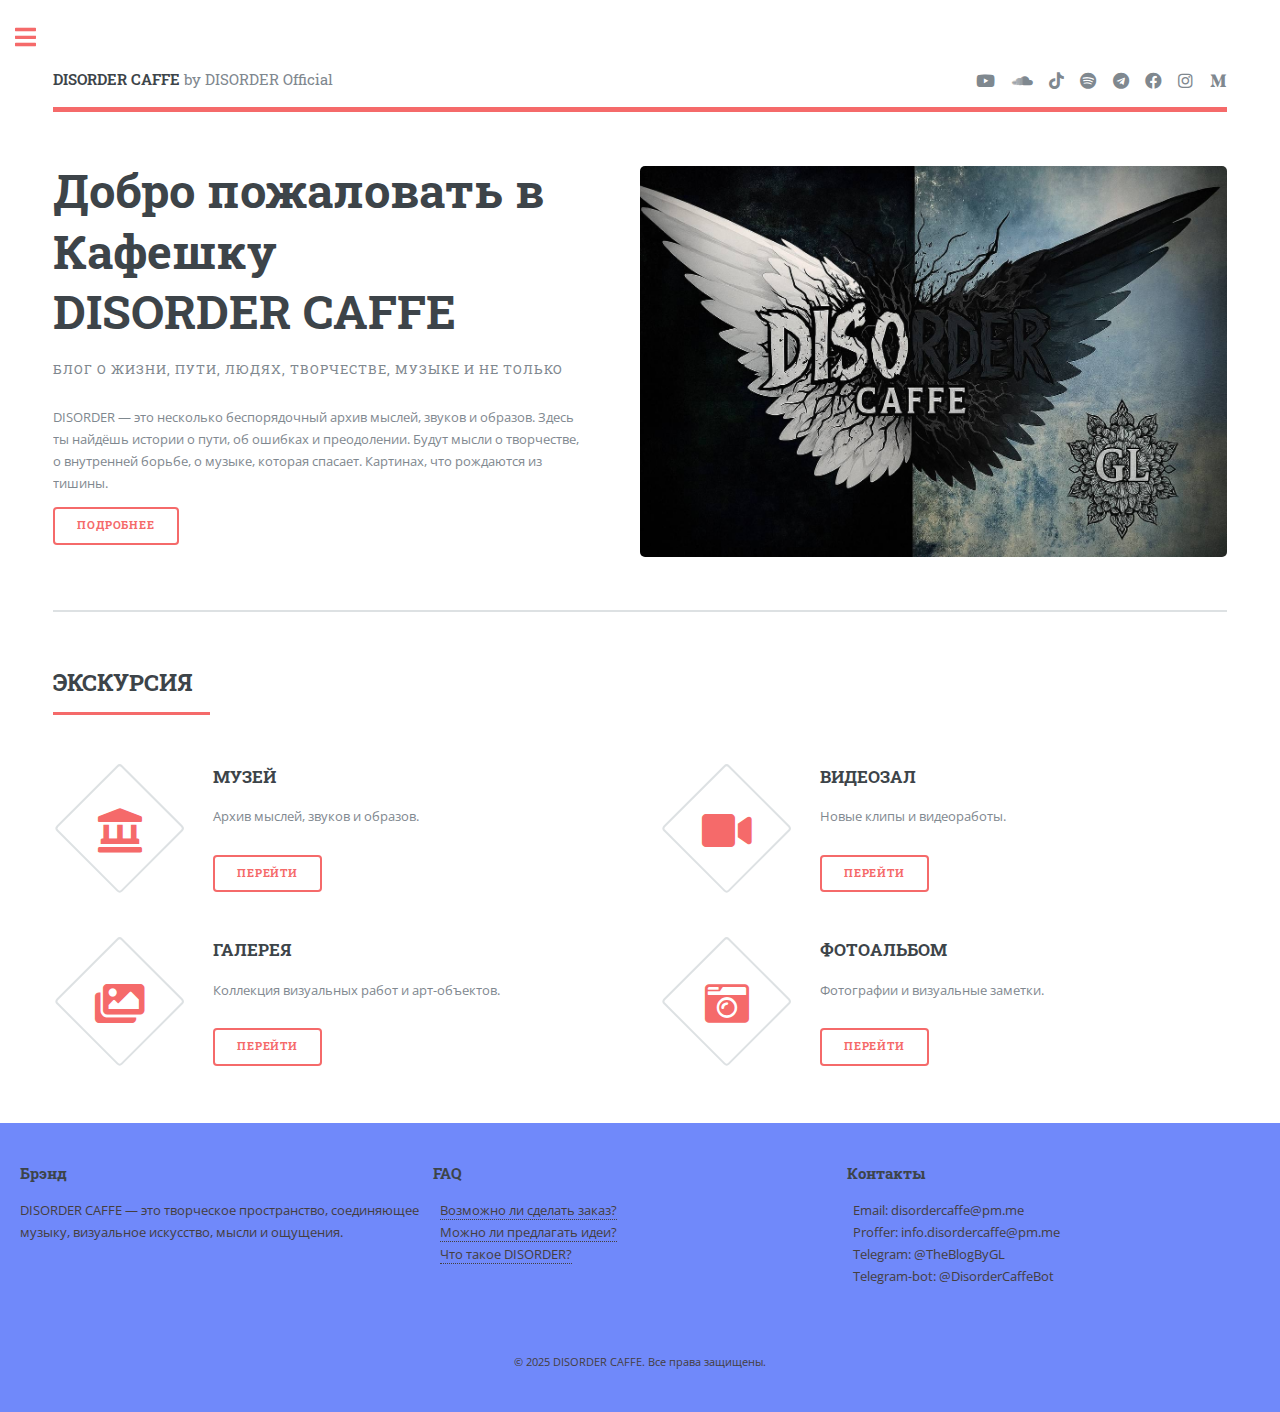
<file: index.html>
<!DOCTYPE HTML>
<!--
	Editorial by HTML5 UP
	html5up.net | @ajlkn
	Free for personal and commercial use under the CCA 3.0 license (html5up.net/license)
-->
<html>
	<head>
		<title>DISORDER CAFFE</title>
		<head>
			<meta charset="utf-8" />
			<meta name="viewport" content="width=device-width, initial-scale=1, user-scalable=no" />
			<link rel="stylesheet" href="assets/css/main.css" />
			
			<!-- Подключение шрифта Open Sans -->
			<link href="https://fonts.googleapis.com/css2?family=Open+Sans&display=swap" rel="stylesheet">
		</head>
		
	<body class="is-preload">

		<!-- Wrapper -->
			<div id="wrapper">

				<!-- Main -->
					<div id="main">
						<div class="inner">

							<!-- Header -->
								<header id="header">
									<a href="index.html" class="logo"><strong>DISORDER CAFFE</strong> by DISORDER Official</a>
									<ul class="icons">
										<li><a href="https://www.youtube.com/@DISORDERCAFFE" class="icon brands fa-youtube"><span class="label">YouTube</span></a></li>
										<li><a href="https://soundcloud.com/disordercaffe" class="icon brands fa-soundcloud"><span class="label">SoundCloud</span></a></li>
										<li><a href="https://www.tiktok.com/@disordercaffe" class="icon brands fa-tiktok"><span class="label">TikTok</span></a></li>
										<li><a href="x" class="icon brands fa-spotify"><span class="label">Spotify</span></a></li>
										<li><a href="https://t.me/TheBlogByGL" class="icon brands fa-telegram"><span class="label">Telegramm</span></a></li>
										<li><a href="https://substack.com/@disordercaffe" class="icon brands fa-facebook"><span class="label">Substack</span></a></li>
										<li><a href="https://www.instagram.com/disordercaffe/" class="icon brands fa-instagram"><span class="label">Instagram</span></a></li>
										<li><a href="https://medium.com/@disorderofficial13/" class="icon brands fa-medium-m"><span class="label">Medium</span></a></li>
									</ul>
								</header>

							<!-- Banner -->
<section id="banner">
    <div class="content">
      <header>
        <h1>Добро пожаловать в Кафешку<br />
        DISORDER CAFFE</h1>
        <p>Блог о жизни, пути, людях, творчестве, музыке и не только</p>
      </header>
  
      <div id="text-container" style="overflow: hidden; max-height: 100px; transition: max-height 0.8s ease;">
        <p>
          DISORDER — это несколько беспорядочный архив мыслей, звуков и образов. Здесь ты найдёшь истории о пути, об ошибках и преодолении. Будут мысли о творчестве, о внутренней борьбе, о музыке, которая спасает. Картинах, что рождаются из тишины.
          <br><br>
          <br><br>Здесь смешиваются музыка, арт и обрывки воспоминаний, как страницы из дневника, который никто не должен был найти. Этот блог — как столик в дальнем углу кафе, где оставляют заметки незнакомцы. Иногда здесь появляются эссе о творчестве, иногда — обрывки мыслей, которые не оформились в трек или картину. Здесь ещё пока нет цельных историй — только фрагменты. Нет альбомов и синглов — от абстрактного эмбиента до ритмов, которые бы сводили с ума. Не собран видеоряд — клипы, скетчи, кадры из параллельных вселенных, хотя они есть. Почему-то я думаю, что есть те, кому близка эстетика полузабытых воспоминаний. Эскизы и концепты — которые могут никогда не дорасти до арта. Или случайные тексты — как записки, найденные в кармане старой куртки. Читайте, смотрите, слушайте, если хотите понять, откуда берутся мои работы. Добро пожаловать!</p>
      </div>
  
      <ul class="actions">
        <li><a href="#" class="button big" id="toggle-button">Подробнее</a></li>
      </ul>
    </div>
    <span class="image object">
      <img src="images/pic10.jpg" alt="" />
    </span>
  </section>
  

							<!-- Section -->
								<section>
									<header class="major">
										<h2>ЭКСКУРСИЯ</h2>
									</header>
									<div class="features">
										<article>
											<span class="icon solid fa-landmark"></span>
											<div class="content">
												<h3>МУЗЕЙ</h3>
												<p>Архив мыслей, звуков и образов.</p>
												<a href="museum.html" class="button">Перейти</a>
											</div>	
										</article>
										<article>
											<span class="icon solid fa-video"></span>
											<div class="content">
												<h3>ВИДЕОЗАЛ</h3>
												<p>Новые клипы и видеоработы.</p>
												<a href="video.html" class="button">Перейти</a>
											</div>
										</article>
										<article>
											<span class="icon solid fa-images"></span>
											<div class="content">
												<h3>ГАЛЕРЕЯ</h3>
												<p>Коллекция визуальных работ и арт-объектов.</p>
												<a href="gallery.html" class="button">Перейти</a>
											</div>
										</article>
										<article>
											<span class="icon solid fa-camera-retro"></span>
											<div class="content">
												<h3>ФОТОАЛЬБОМ</h3>
												<p>Фотографии и визуальные заметки.</p>
												<a href="photo.html" class="button">Перейти</a>
											</div>
										</article>
									</div>
								</section>

							

						</div>
					</div>

				<!-- Sidebar -->
					<div id="sidebar">
						<div class="inner">

							<!-- Search -->
								<section id="search" class="alt">
									<form method="post" action="#">
										<input type="text" name="query" id="query" placeholder="Search" />
									</form>
								</section>

							<!-- Menu -->
								<nav id="menu">
									<header class="major">
										<h2>Меню</h2>
									</header>
									<ul>
										<li><a href="index.html">Главная</a></li>
										<li><a href="generic.html">Не начало</a></li>
										<li>
											<span class="opener">ЭКСКУРСИЯ</span>
											<ul>
												<li><a href="museum.html">МУЗЕЙ</a></li>
												<li><a href="video.html">ВИДЕОЗАЛ</a></li>
												<li><a href="gallery.html">ГАЛЕРЕЯ</a></li>
												<li><a href="photo.html">ФОТОАЛЬБОМ</a></li>
												<li><a href="phonoteca.html">ФОНОТЕКА</a></li>
											</ul>
												
									</ul>
								</nav>

							<!-- Section -->
							<section>
								<header class="major">
									<h2>АУДИОКНИГА</h2>
								</header>
								<div class="mini-posts">	
									<article>
										<a href="#" class="image"><img src="images.plus/teatime.jpg" alt="" /></a>
										<p>Чай. Уютная атмосфера.</p>
									</article>
									
									<li><a href="audiobook.html" class="button">Перейти</a></li>
								</ul>
							</section>

							<!-- Section -->
							<section>
								<header class="major">
									<h2>Контактная информация</h2>
								</header>
								<p>Кому близко моё творчество — буду весьма признателен за вашу реакцию! Лайки, комментарии, репосты и подписки  — лучшая поддержка и стимул двигаться дальше. Ссылки на соцсети и площадки находятся в шапке сайта — (просто кликнуть на нужный значок и уже на месте). Также есть форма обратной связи ниже.</p>
								<p>Каждое сообщение, отзыв или даже простое упоминание — это ценно! Спасибо, за интерес и за способствование делать творчество осмысленным!</p>
								<p>P.S. Если есть возможность поддержать проект материально — буду чрезмерно благодарен! Детали — через личку.</p>
								<ul class="contact">
									<li class="icon solid fa-envelope"><a href="#">info.disorder@proton.me</a></li>
									<li class="icon solid fa-phone">+1 (345) 745-50-10</li>
									<li class="icon solid fa-home">P.O. Box 10190, Century Yard, 4th Floor, 36 North Church Street, George Town, Grand Cayman.<br />
										KY1-1109, Cayman Islands</li>
								</ul>
								<section id="contact">
									<h2>Связаться со мной</h2>
									<form id="contact-form">
										<div class="fields">
											<div class="field half">
												<label for="name">Имя</label>
												<input type="text" name="name" id="name" placeholder="Ваше имя" required />
											</div>
											<div class="field half">
												<label for="email">Email</label>
												<input type="email" name="email" id="email" placeholder="Ваш Email" required />
											</div>
											<div class="field">
												<label for="message">Сообщение</label>
												<textarea name="message" id="message" placeholder="Ваше сообщение" rows="6" required></textarea>
											</div>
										</div>
										<ul class="actions">
											<li><button id="submit-button" type="submit" class="button submit">Отправить сообщение</button></li>
										</ul>
									
										<!-- Сообщение об успешной отправке -->
										<div id="form-message" style="display:none; margin-top: 20px; color: #28a745; font-weight: bold; font-size: 1.2em;">
											Спасибо! Ваше сообщение успешно отправлено.
										</div>
										<!-- Сообщение об ошибке -->
										<div id="form-error" style="display:none; margin-top: 20px; color: red; font-weight: bold; font-size: 1.2em;">
											Ошибка отправки. Пожалуйста, попробуйте позже.
										</div>
									</form>
									
									<!-- Скрипт для обработки отправки -->
									<script>
									document.getElementById('contact-form').addEventListener('submit', async function(event) {
										event.preventDefault();
									
										const form = event.target;
										const submitButton = document.getElementById('submit-button');
										const formMessage = document.getElementById('form-message');
										const formError = document.getElementById('form-error');
									
										// Изменяем текст кнопки
										submitButton.textContent = 'Отправляется...';
										submitButton.disabled = true;
									
										const formData = new FormData(form);
									
										try {
											const response = await fetch('https://formspree.io/f/mgvkovql', {
												method: 'POST',
												body: formData,
												headers: {
													'Accept': 'application/json'
												}
											});
									
											if (response.ok) {
												form.reset();
												formMessage.style.display = 'block';
												formError.style.display = 'none';
											} else {
												formMessage.style.display = 'none';
												formError.style.display = 'block';
											}
										} catch (error) {
											formMessage.style.display = 'none';
											formError.style.display = 'block';
										}
									
										// Возвращаем кнопку обратно через 5 секунд
										setTimeout(() => {
											submitButton.textContent = 'Отправить сообщение';
											submitButton.disabled = false;
											formMessage.style.display = 'none';
											formError.style.display = 'none';
										}, 5000);
									});
									</script>
									
									
								  </section>
								  

							<!-- Footer -->
								<footer id="footer">
									<p class="copyright">&copy; DISORDER Official. All rights reserved. Telegramm-chanal: <a href="https://t.me/TheBlogByGL">The Blog by GL</a>. General: <a href="https://t.me/+O2L7yu_TYKQ0MDE8">Limited access to private</a>.</p>
								</footer>

						</div>
					</div>

			</div>

		<!-- Scripts -->
			<script src="assets/js/jquery.min.js"></script>
			<script src="assets/js/browser.min.js"></script>
			<script src="assets/js/breakpoints.min.js"></script>
			<script src="assets/js/util.js"></script>
			<script src="assets/js/main.js"></script>

            <script>
                const textContainer = document.getElementById('text-container');
                const toggleButton = document.getElementById('toggle-button');
                let expanded = false;
              
                toggleButton.addEventListener('click', function(event) {
                  event.preventDefault();
                  if (!expanded) {
                    textContainer.style.maxHeight = textContainer.scrollHeight + "px";
                    toggleButton.textContent = "Скрыть";
                    expanded = true;
                  } else {
                    textContainer.style.maxHeight = "100px";
                    toggleButton.textContent = "Подробнее";
                    expanded = false;
                  }
                });
              </script>
              </body> 
			  <footer id="footer" style="background: #7089fa; color: #443e3e; padding: 40px 20px;">
				<div class="inner" style="display: flex; flex-wrap: wrap; justify-content: space-between;">
				  <!---->
				  <div class="footer-section" style="flex: 1; min-width: 200px; margin-bottom: 20px;">
					<h4>Брэнд</h4>
					<p>DISORDER CAFFE — это творческое пространство, соединяющее музыку, визуальное искусство, мысли и ощущения.</p>
				  </div>
			  
				  <!-- FAQ -->
				  <div class="footer-section" style="flex: 1; min-width: 200px; margin-bottom: 20px;">
					<h4>FAQ</h4>
					<ul style="list-style: none; padding: 0;">
					  <li><a href="thanks.html" style="color: #443e3e;">Возможно ли сделать заказ?</a></li>
					  <li><a href="thanks.html" style="color: #443e3e;">Можно ли предлагать идеи?</a></li>
					  <li><a href="museum.html" style="color: #443e3e">Что такое DISORDER?</a></li>
					</ul>
				  </div>
			  
				  <!-- Контакты -->
				  <div class="footer-section" style="flex: 1; min-width: 200px; margin-bottom: 20px;">
					<h4>Контакты</h4>
					<ul style="list-style: none; padding: 0;">
					  <li>Email: disordercaffe@pm.me</li>
					  <li>Proffer: info.disordercaffe@pm.me</li>
					  <li>Telegram: @TheBlogByGL</li>
					  <li>Telegram-bot: @DisorderCaffeBot</li>
					</ul>
				  </div>
				</div>
				<div style="text-align: center; padding-top: 20px; font-size: 0.8em; color:#443e3e">
				  © 2025 DISORDER CAFFE. Все права защищены.
				</div>

			  </footer>
			   
	
	  
</html>
</file>
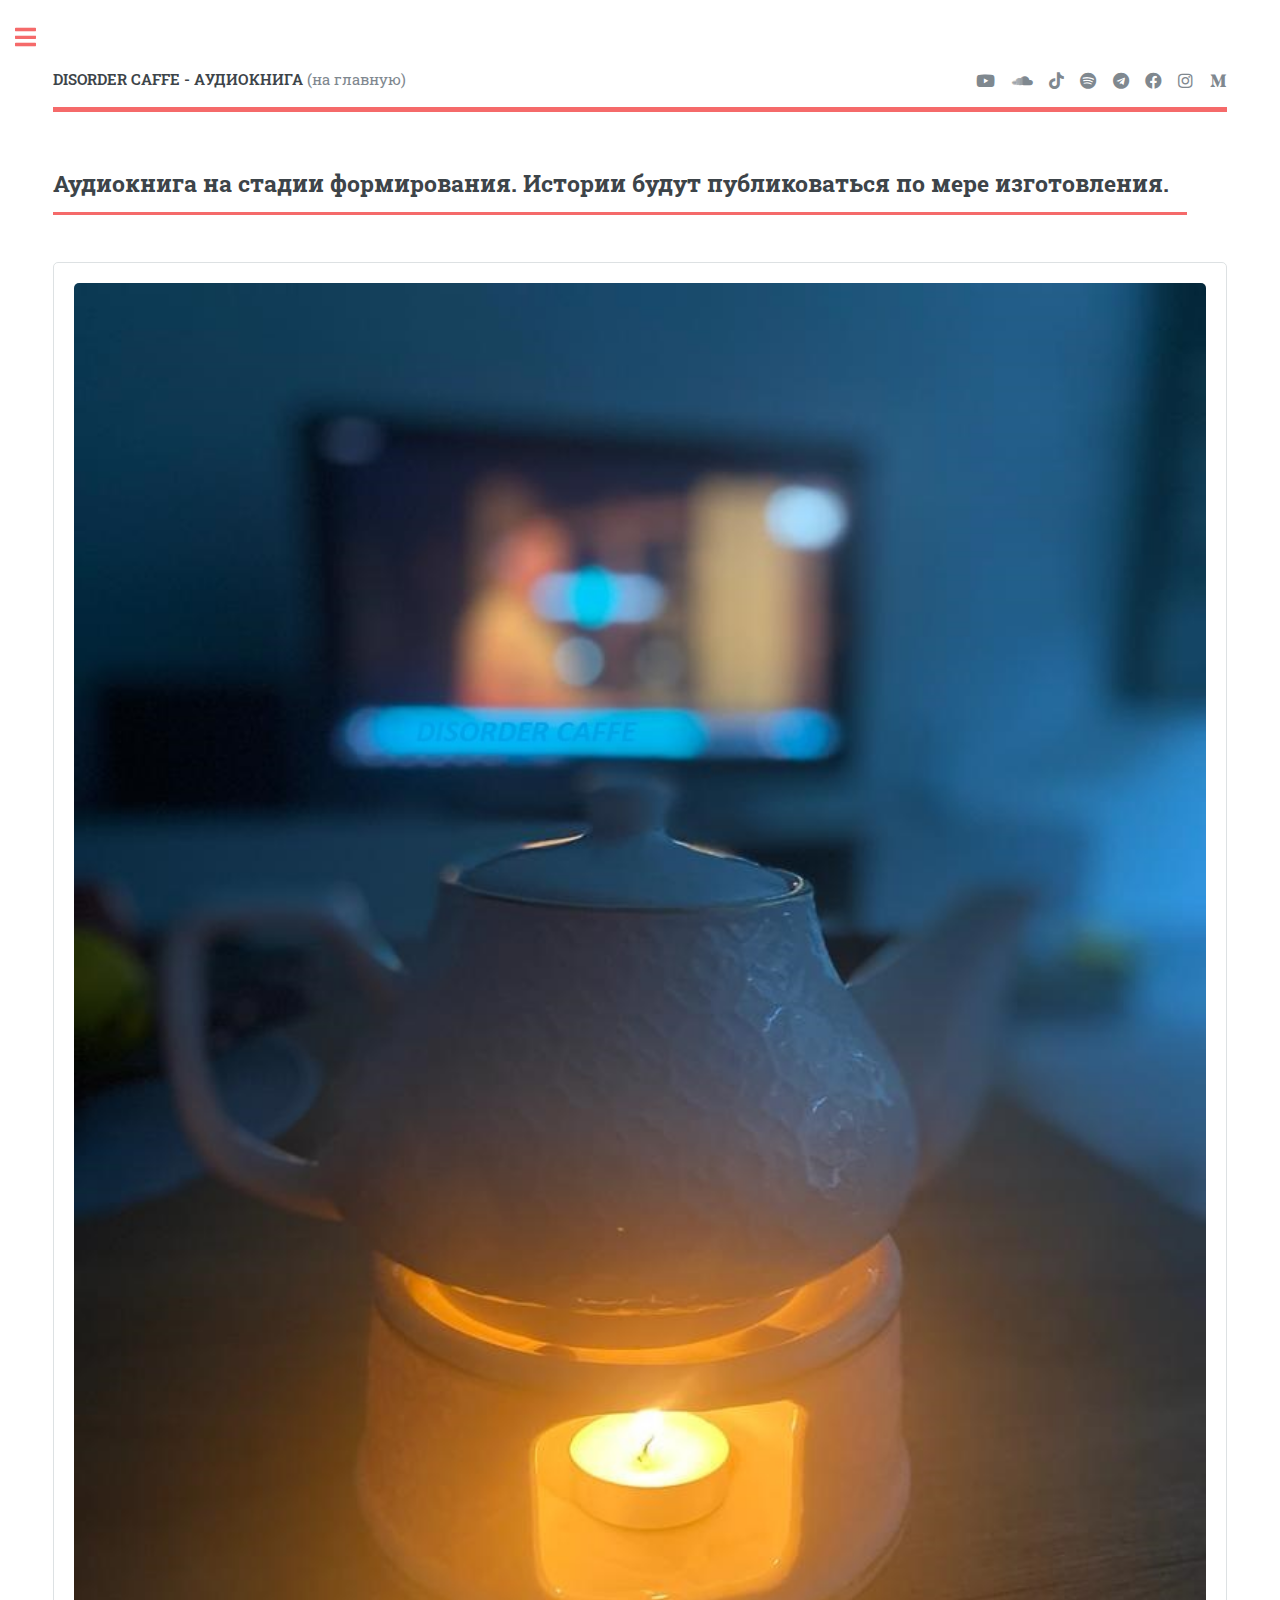
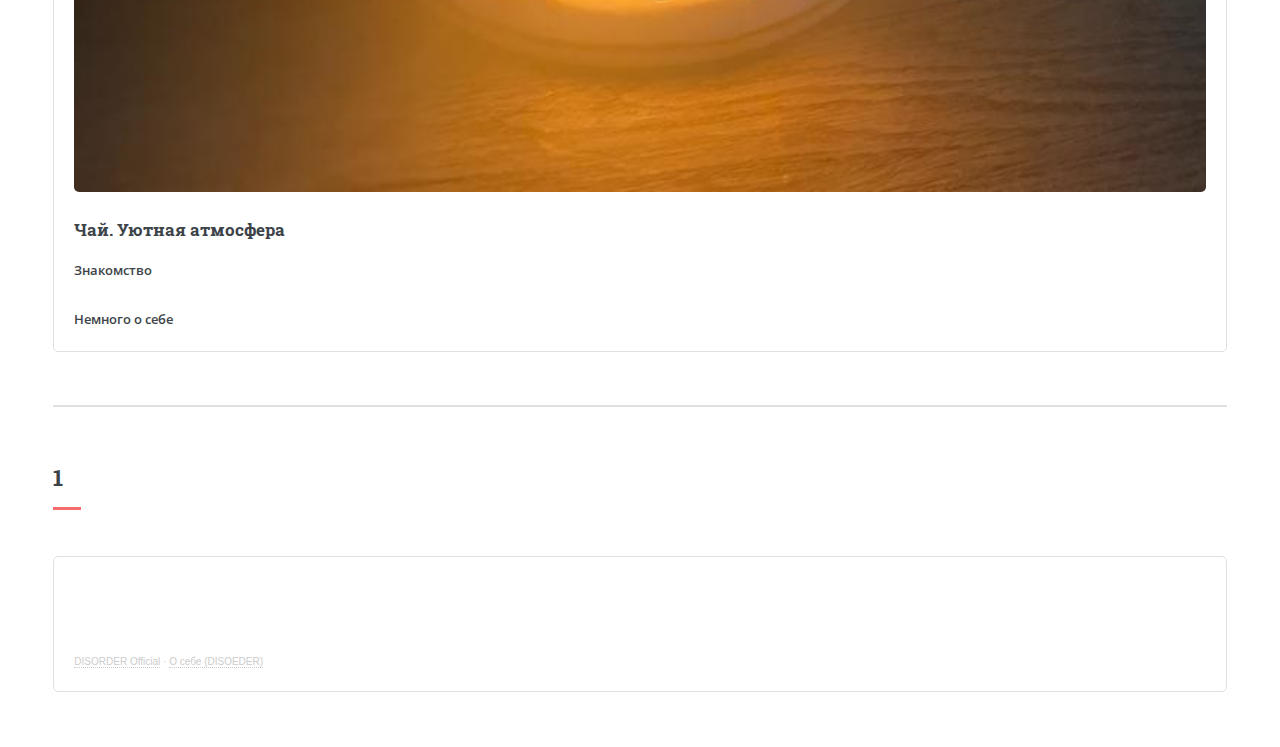
<file: audiobook.html>
<!DOCTYPE HTML>
<html>
<head>
  <title>АУДИОКНИГА | DISORDER CAFFE</title>
  <meta charset="utf-8" />
  <meta name="viewport" content="width=device-width, initial-scale=1, user-scalable=no" />
  <link rel="stylesheet" href="assets/css/main.css" />
</head>
<body class="is-preload">
  <div id="wrapper">
    <div id="main">
      <div class="inner">
        <!-- Header -->
        <header id="header">
            <a href="index.html" class="logo"><strong>DISORDER CAFFE - АУДИОКНИГА</strong> (на главную)</a>
            <ul class="icons">
                <li><a href="https://www.youtube.com/@DISORDERCAFFE" class="icon brands fa-youtube"><span class="label">YouTube</span></a></li>
                <li><a href="https://soundcloud.com/disordercaffe" class="icon brands fa-soundcloud"><span class="label">SoundCloud</span></a></li>
                <li><a href="https://www.tiktok.com/@disordercaffe" class="icon brands fa-tiktok"><span class="label">TikTok</span></a></li>
                <li><a href="x" class="icon brands fa-spotify"><span class="label">Spotify</span></a></li>
                <li><a href="https://t.me/TheBlogByGL" class="icon brands fa-telegram"><span class="label">Telegramm</span></a></li>
                <li><a href="https://substack.com/@disordercaffe" class="icon brands fa-facebook"><span class="label">Substack</span></a></li>
                <li><a href="https://www.instagram.com/disordercaffe/" class="icon brands fa-instagram"><span class="label">Instagram</span></a></li>
                <li><a href="https://medium.com/@disorderofficial13/" class="icon brands fa-medium-m"><span class="label">Medium</span></a></li>
            </ul>
        </header>

        <!-- Section: Paintings and Drawings -->
        <section>
          <header class="major">
            <h2>Аудиокнига на стадии формирования. Истории будут публиковаться по мере изготовления.</h2>
          </header>
          <div class="box">
            <span class="image fit"><img src="images.plus/teatime.jpg" alt="Название картины" /></span>
            <h3>Чай. Уютная атмосфера</h3>
            <p><strong>Знакомство</strong> </p>
            <p><strong>Немного о себе</strong> </p>
          </div>
        </section>

        <!-- Section: Music Library -->
        <section>
          <header class="major">
            <h2>1</h2>
          </header>
          <div class="box">
            <iframe width="100%" height="70" scrolling="no" frameborder="no" allow="autoplay" src="https://w.soundcloud.com/player/?url=https%3A//api.soundcloud.com/tracks/2089634004%3Fsecret_token%3Ds-DVaXekMb3h6&color=%23cc8cc4&auto_play=false&hide_related=false&show_comments=true&show_user=true&show_reposts=false&show_teaser=true&visual=true"></iframe><div style="font-size: 10px; color: #cccccc;line-break: anywhere;word-break: normal;overflow: hidden;white-space: nowrap;text-overflow: ellipsis; font-family: Interstate,Lucida Grande,Lucida Sans Unicode,Lucida Sans,Garuda,Verdana,Tahoma,sans-serif;font-weight: 100;"><a href="https://soundcloud.com/disordercaffe" title="DISORDER Official" target="_blank" style="color: #cccccc; text-decoration: none;">DISORDER Official</a> · <a href="https://soundcloud.com/disordercaffe/o-sebe-disoeder/s-DVaXekMb3h6" title="О себе (DISOEDER)" target="_blank" style="color: #cccccc; text-decoration: none;">О себе (DISOEDER)</a></div>
						</div>
            
        </section>

      </div>
    </div>

    <!-- Sidebar -->
    <div id="sidebar">
      <div class="inner">

        <!-- Search -->
          <section id="search" class="alt">
            <form method="post" action="#">
              <input type="text" name="query" id="query" placeholder="Search" />
            </form>
          </section>

        <!-- Menu -->
          <nav id="menu">
            <header class="major">
              <h2>Меню</h2>
            </header>
            <ul>
              <li><a href="index.html">Главная</a></li>
              <li><a href="generic.html">Не начало</a></li>
              <li>
                <span class="opener">ЭКСКУРСИЯ</span>
                <ul>
                  <li><a href="museum.html">МУЗЕЙ</a></li>
                  <li><a href="video.html">ВИДЕОЗАЛ</a></li>
                  <li><a href="gallery.html">ГАЛЕРЕЯ</a></li>
                  <li><a href="photo.html">ФОТОАЛЬБОМ</a></li>
                  <li><a href="phonoteca.html">ФОНОТЕКА</a></li>
                </ul>
              
            </ul>
          </nav>

        <!-- Section -->
          <section>
            <header class="major">
              <h2>АУДИОКНИГА</h2>
            </header>
            <div class="mini-posts">
              
              <article>
                <a href="#" class="image"><img src="images.plus/teatime.jpg" alt="" /></a>
                <p>Чай. Уютная атмосфера.</p>
              </article>
  
            </div>
            <ul class="actions">
              <li><a href="audiobook.html" class="button">Перейти</a></li>
            </ul>
          </section>
            
        </section>
        <!-- Section -->
							<section>
								<header class="major">
									<h2>Контактная информация</h2>
								</header>
								<p>Кому близко моё творчество — буду весьма признателен за вашу реакцию! Лайки, комментарии, репосты и подписки  — лучшая поддержка и стимул двигаться дальше. Ссылки на соцсети и площадки находятся в шапке сайта — (просто кликнуть на нужный значок и уже на месте). Также есть форма обратной связи ниже.</p>
								<p>Каждое сообщение, отзыв или даже простое упоминание — это ценно! Спасибо, за интерес и за способствование делать творчество осмысленным!</p>
								<p>P.S. Если есть возможность поддержать проект материально — буду чрезмерно благодарен! Детали — через личку.</p>
								<ul class="contact">
									<li class="icon solid fa-envelope"><a href="#">info.disorder@proton.me</a></li>
									<li class="icon solid fa-phone">+1 (345) 745-50-10</li>
									<li class="icon solid fa-home">P.O. Box 10190, Century Yard, 4th Floor, 36 North Church Street, George Town, Grand Cayman.<br />
										KY1-1109, Cayman Islands</li>
								</ul>
								<section id="contact">
									<h2>Связаться со мной</h2>
									<form id="contact-form">
										<div class="fields">
											<div class="field half">
												<label for="name">Имя</label>
												<input type="text" name="name" id="name" placeholder="Ваше имя" required />
											</div>
											<div class="field half">
												<label for="email">Email</label>
												<input type="email" name="email" id="email" placeholder="Ваш Email" required />
											</div>
											<div class="field">
												<label for="message">Сообщение</label>
												<textarea name="message" id="message" placeholder="Ваше сообщение" rows="6" required></textarea>
											</div>
										</div>
										<ul class="actions">
											<li><button id="submit-button" type="submit" class="button submit">Отправить сообщение</button></li>
										</ul>
									
										<!-- Сообщение об успешной отправке -->
										<div id="form-message" style="display:none; margin-top: 20px; color: #28a745; font-weight: bold; font-size: 1.2em;">
											Спасибо! Ваше сообщение успешно отправлено.
										</div>
										<!-- Сообщение об ошибке -->
										<div id="form-error" style="display:none; margin-top: 20px; color: red; font-weight: bold; font-size: 1.2em;">
											Ошибка отправки. Пожалуйста, попробуйте позже.
										</div>
									</form>
									
									<!-- Скрипт для обработки отправки -->
									<script>
									document.getElementById('contact-form').addEventListener('submit', async function(event) {
										event.preventDefault();
									
										const form = event.target;
										const submitButton = document.getElementById('submit-button');
										const formMessage = document.getElementById('form-message');
										const formError = document.getElementById('form-error');
									
										// Изменяем текст кнопки
										submitButton.textContent = 'Отправляется...';
										submitButton.disabled = true;
									
										const formData = new FormData(form);
									
										try {
											const response = await fetch('https://formspree.io/f/mgvkovql', {
												method: 'POST',
												body: formData,
												headers: {
													'Accept': 'application/json'
												}
											});
									
											if (response.ok) {
												form.reset();
												formMessage.style.display = 'block';
												formError.style.display = 'none';
											} else {
												formMessage.style.display = 'none';
												formError.style.display = 'block';
											}
										} catch (error) {
											formMessage.style.display = 'none';
											formError.style.display = 'block';
										}
									
										// Возвращаем кнопку обратно через 5 секунд
										setTimeout(() => {
											submitButton.textContent = 'Отправить сообщение';
											submitButton.disabled = false;
											formMessage.style.display = 'none';
											formError.style.display = 'none';
										}, 5000);
									});
									</script>
									
									
								  </section>
                                  <!-- Footer -->
								<footer id="footer">
									<p class="copyright">&copy; DISORDER Official. All rights reserved. Telegramm-chanal: <a href="https://t.me/TheBlogByGL">The Blog by GL</a>. General: <a href="https://t.me/+O2L7yu_TYKQ0MDE8">Limited access to private</a>.</p>
								</footer>
      </div>
    </div>
  </div>

  <!-- Scripts -->
  <script src="assets/js/jquery.min.js"></script>
  <script src="assets/js/browser.min.js"></script>
  <script src="assets/js/breakpoints.min.js"></script>
  <script src="assets/js/util.js"></script>
  <script src="assets/js/main.js"></script>

  <script>
    document.addEventListener("DOMContentLoaded", function () {
      const buttons = document.querySelectorAll(".toggle-btn");
    
      buttons.forEach(button => {
        button.addEventListener("click", function (e) {
          e.preventDefault();
    
          const hidden = this.previousElementSibling;
          const expanded = hidden.style.maxHeight && hidden.style.maxHeight !== "0px";
    
          if (expanded) {
            hidden.style.maxHeight = "0px";
            this.textContent = "Подробнее";
          } else {
            hidden.style.maxHeight = hidden.scrollHeight + "px";
            this.textContent = "Свернуть";
    
            // Прокрутка к кнопке
            setTimeout(() => {
              this.scrollIntoView({ behavior: 'smooth', block: 'center' });
            }, 300);
          }
        });
      });
    });
    </script>
    
</body>
</html>
</file>
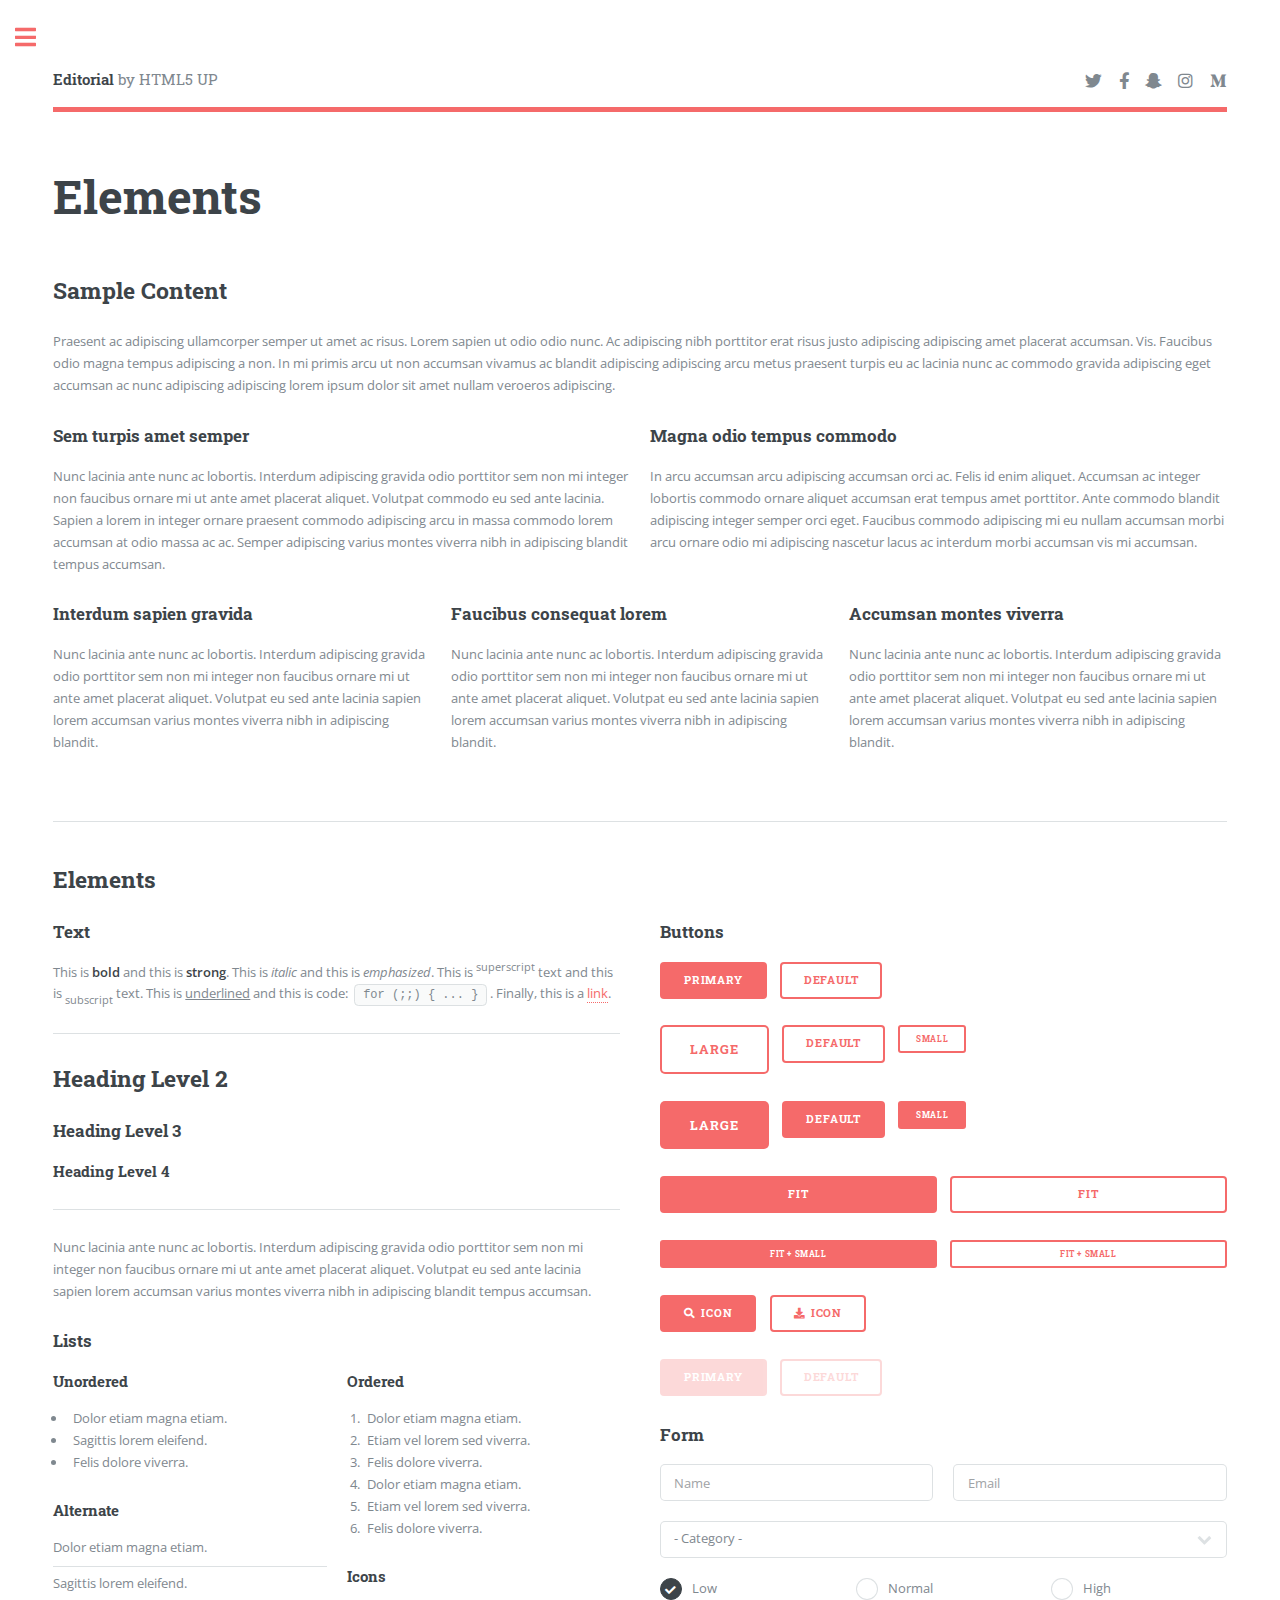
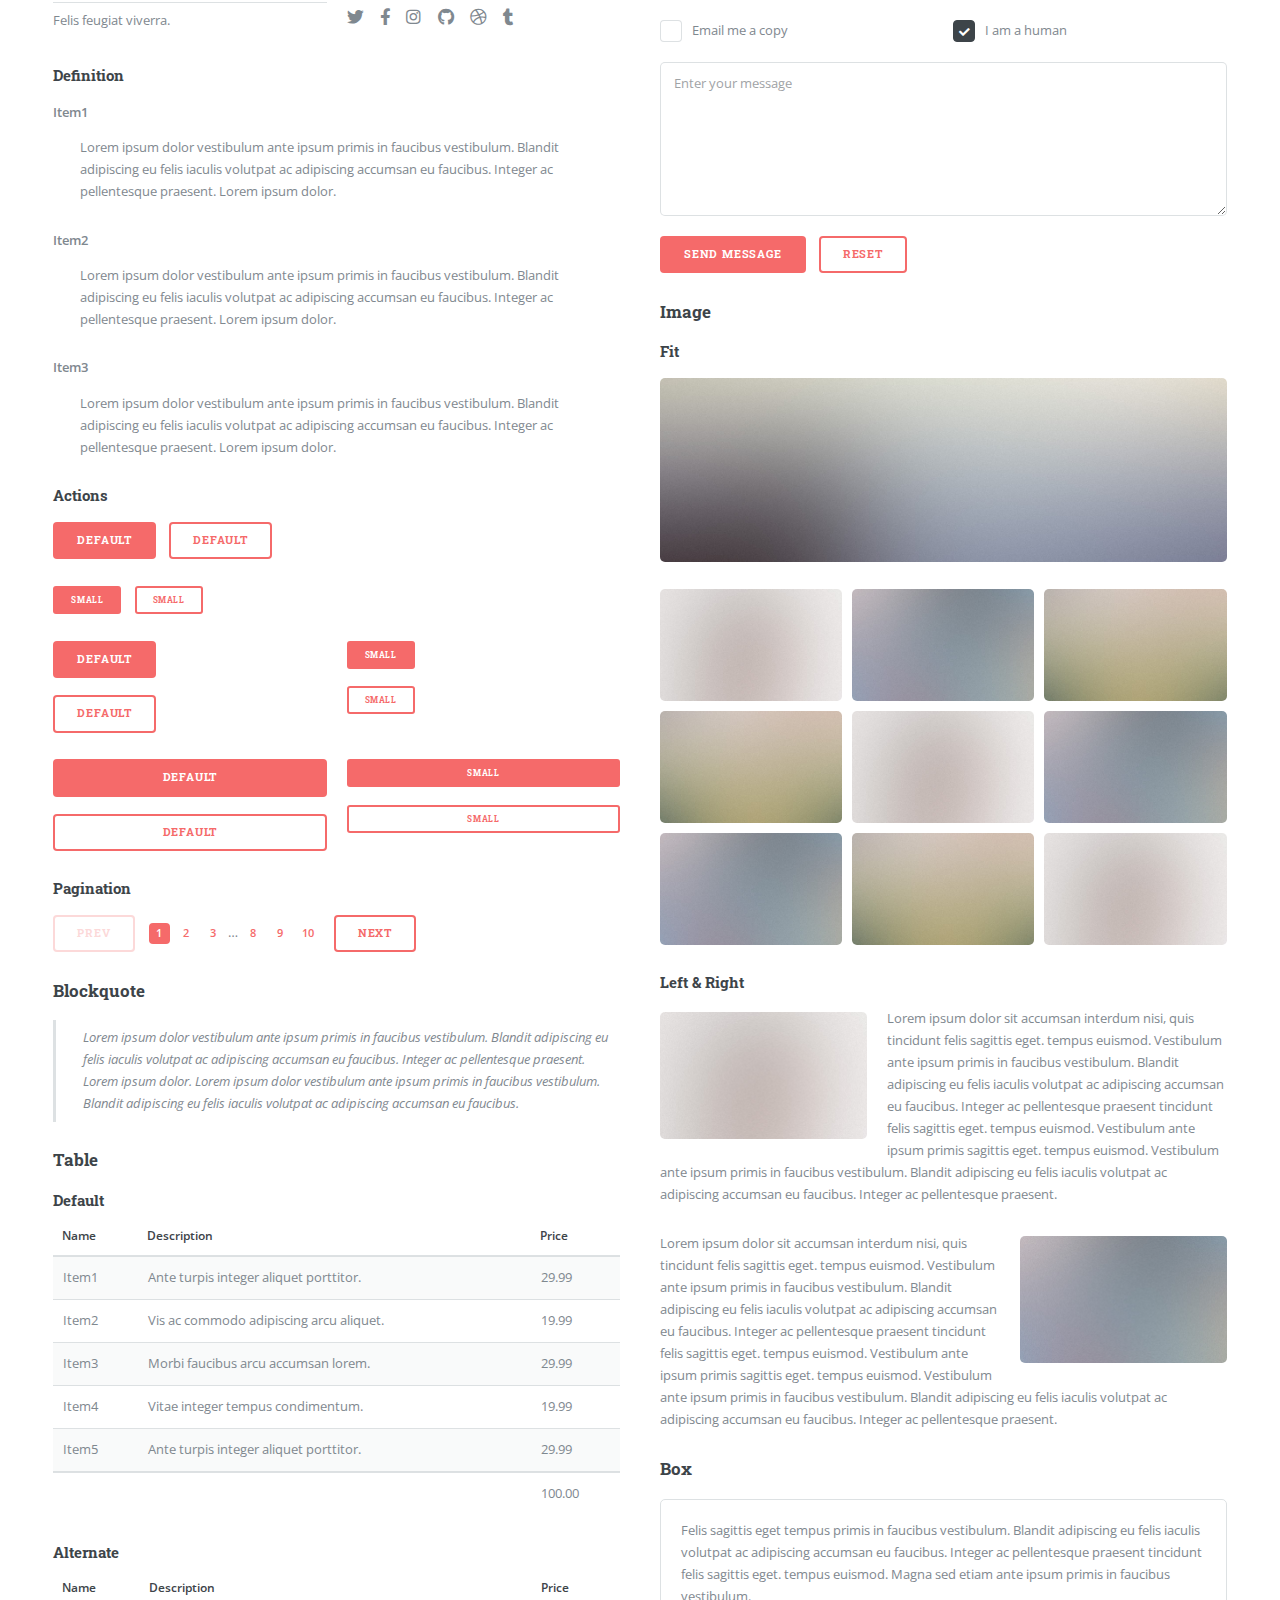
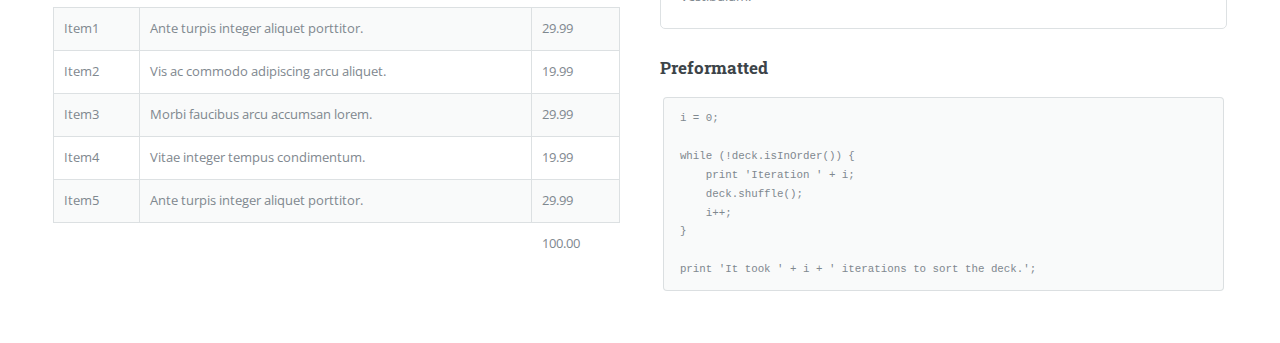
<file: elements.html>
<!DOCTYPE HTML>
<!--
	Editorial by HTML5 UP
	html5up.net | @ajlkn
	Free for personal and commercial use under the CCA 3.0 license (html5up.net/license)
-->
<html>
	<head>
		<title>Elements - Editorial by HTML5 UP</title>
		<meta charset="utf-8" />
		<meta name="viewport" content="width=device-width, initial-scale=1, user-scalable=no" />
		<link rel="stylesheet" href="assets/css/main.css" />
	</head>
	<body class="is-preload">

		<!-- Wrapper -->
			<div id="wrapper">

				<!-- Main -->
					<div id="main">
						<div class="inner">

							<!-- Header -->
								<header id="header">
									<a href="index.html" class="logo"><strong>Editorial</strong> by HTML5 UP</a>
									<ul class="icons">
										<li><a href="#" class="icon brands fa-twitter"><span class="label">Twitter</span></a></li>
										<li><a href="#" class="icon brands fa-facebook-f"><span class="label">Facebook</span></a></li>
										<li><a href="#" class="icon brands fa-snapchat-ghost"><span class="label">Snapchat</span></a></li>
										<li><a href="#" class="icon brands fa-instagram"><span class="label">Instagram</span></a></li>
										<li><a href="#" class="icon brands fa-medium-m"><span class="label">Medium</span></a></li>
									</ul>
								</header>

							<!-- Content -->
								<section>
									<header class="main">
										<h1>Elements</h1>
									</header>

									<!-- Content -->
										<h2 id="content">Sample Content</h2>
										<p>Praesent ac adipiscing ullamcorper semper ut amet ac risus. Lorem sapien ut odio odio nunc. Ac adipiscing nibh porttitor erat risus justo adipiscing adipiscing amet placerat accumsan. Vis. Faucibus odio magna tempus adipiscing a non. In mi primis arcu ut non accumsan vivamus ac blandit adipiscing adipiscing arcu metus praesent turpis eu ac lacinia nunc ac commodo gravida adipiscing eget accumsan ac nunc adipiscing adipiscing lorem ipsum dolor sit amet nullam veroeros adipiscing.</p>
										<div class="row">
											<div class="col-6 col-12-small">
												<h3>Sem turpis amet semper</h3>
												<p>Nunc lacinia ante nunc ac lobortis. Interdum adipiscing gravida odio porttitor sem non mi integer non faucibus ornare mi ut ante amet placerat aliquet. Volutpat commodo eu sed ante lacinia. Sapien a lorem in integer ornare praesent commodo adipiscing arcu in massa commodo lorem accumsan at odio massa ac ac. Semper adipiscing varius montes viverra nibh in adipiscing blandit tempus accumsan.</p>
											</div>
											<div class="col-6 col-12-small">
												<h3>Magna odio tempus commodo</h3>
												<p>In arcu accumsan arcu adipiscing accumsan orci ac. Felis id enim aliquet. Accumsan ac integer lobortis commodo ornare aliquet accumsan erat tempus amet porttitor. Ante commodo blandit adipiscing integer semper orci eget. Faucibus commodo adipiscing mi eu nullam accumsan morbi arcu ornare odio mi adipiscing nascetur lacus ac interdum morbi accumsan vis mi accumsan.</p>
											</div>
											<!-- Break -->
											<div class="col-4 col-12-medium">
												<h3>Interdum sapien gravida</h3>
												<p>Nunc lacinia ante nunc ac lobortis. Interdum adipiscing gravida odio porttitor sem non mi integer non faucibus ornare mi ut ante amet placerat aliquet. Volutpat eu sed ante lacinia sapien lorem accumsan varius montes viverra nibh in adipiscing blandit.</p>
											</div>
											<div class="col-4 col-12-medium">
												<h3>Faucibus consequat lorem</h3>
												<p>Nunc lacinia ante nunc ac lobortis. Interdum adipiscing gravida odio porttitor sem non mi integer non faucibus ornare mi ut ante amet placerat aliquet. Volutpat eu sed ante lacinia sapien lorem accumsan varius montes viverra nibh in adipiscing blandit.</p>
											</div>
											<div class="col-4 col-12-medium">
												<h3>Accumsan montes viverra</h3>
												<p>Nunc lacinia ante nunc ac lobortis. Interdum adipiscing gravida odio porttitor sem non mi integer non faucibus ornare mi ut ante amet placerat aliquet. Volutpat eu sed ante lacinia sapien lorem accumsan varius montes viverra nibh in adipiscing blandit.</p>
											</div>
										</div>

									<hr class="major" />

									<!-- Elements -->
										<h2 id="elements">Elements</h2>
										<div class="row gtr-200">
											<div class="col-6 col-12-medium">

												<!-- Text stuff -->
													<h3>Text</h3>
													<p>This is <b>bold</b> and this is <strong>strong</strong>. This is <i>italic</i> and this is <em>emphasized</em>.
													This is <sup>superscript</sup> text and this is <sub>subscript</sub> text.
													This is <u>underlined</u> and this is code: <code>for (;;) { ... }</code>.
													Finally, this is a <a href="#">link</a>.</p>
													<hr />
													<h2>Heading Level 2</h2>
													<h3>Heading Level 3</h3>
													<h4>Heading Level 4</h4>
													<hr />
													<p>Nunc lacinia ante nunc ac lobortis. Interdum adipiscing gravida odio porttitor sem non mi integer non faucibus ornare mi ut ante amet placerat aliquet. Volutpat eu sed ante lacinia sapien lorem accumsan varius montes viverra nibh in adipiscing blandit tempus accumsan.</p>

												<!-- Lists -->
													<h3>Lists</h3>
													<div class="row">
														<div class="col-6 col-12-small">

															<h4>Unordered</h4>
															<ul>
																<li>Dolor etiam magna etiam.</li>
																<li>Sagittis lorem eleifend.</li>
																<li>Felis dolore viverra.</li>
															</ul>

															<h4>Alternate</h4>
															<ul class="alt">
																<li>Dolor etiam magna etiam.</li>
																<li>Sagittis lorem eleifend.</li>
																<li>Felis feugiat viverra.</li>
															</ul>

														</div>
														<div class="col-6 col-12-small">

															<h4>Ordered</h4>
															<ol>
																<li>Dolor etiam magna etiam.</li>
																<li>Etiam vel lorem sed viverra.</li>
																<li>Felis dolore viverra.</li>
																<li>Dolor etiam magna etiam.</li>
																<li>Etiam vel lorem sed viverra.</li>
																<li>Felis dolore viverra.</li>
															</ol>

															<h4>Icons</h4>
															<ul class="icons">
																<li><a href="#" class="icon brands fa-twitter"><span class="label">Twitter</span></a></li>
																<li><a href="#" class="icon brands fa-facebook-f"><span class="label">Facebook</span></a></li>
																<li><a href="#" class="icon brands fa-instagram"><span class="label">Instagram</span></a></li>
																<li><a href="#" class="icon brands fa-github"><span class="label">Github</span></a></li>
																<li><a href="#" class="icon brands fa-dribbble"><span class="label">Dribbble</span></a></li>
																<li><a href="#" class="icon brands fa-tumblr"><span class="label">Tumblr</span></a></li>
															</ul>

														</div>
													</div>
													<h4>Definition</h4>
													<dl>
														<dt>Item1</dt>
														<dd>
															<p>Lorem ipsum dolor vestibulum ante ipsum primis in faucibus vestibulum. Blandit adipiscing eu felis iaculis volutpat ac adipiscing accumsan eu faucibus. Integer ac pellentesque praesent. Lorem ipsum dolor.</p>
														</dd>
														<dt>Item2</dt>
														<dd>
															<p>Lorem ipsum dolor vestibulum ante ipsum primis in faucibus vestibulum. Blandit adipiscing eu felis iaculis volutpat ac adipiscing accumsan eu faucibus. Integer ac pellentesque praesent. Lorem ipsum dolor.</p>
														</dd>
														<dt>Item3</dt>
														<dd>
															<p>Lorem ipsum dolor vestibulum ante ipsum primis in faucibus vestibulum. Blandit adipiscing eu felis iaculis volutpat ac adipiscing accumsan eu faucibus. Integer ac pellentesque praesent. Lorem ipsum dolor.</p>
														</dd>
													</dl>

													<h4>Actions</h4>
													<ul class="actions">
														<li><a href="#" class="button primary">Default</a></li>
														<li><a href="#" class="button">Default</a></li>
													</ul>
													<ul class="actions small">
														<li><a href="#" class="button primary small">Small</a></li>
														<li><a href="#" class="button small">Small</a></li>
													</ul>
													<div class="row">
														<div class="col-6 col-12-small">
															<ul class="actions stacked">
																<li><a href="#" class="button primary">Default</a></li>
																<li><a href="#" class="button">Default</a></li>
															</ul>
														</div>
														<div class="col-6 col-12-small">
															<ul class="actions stacked">
																<li><a href="#" class="button primary small">Small</a></li>
																<li><a href="#" class="button small">Small</a></li>
															</ul>
														</div>
														<div class="col-6 col-12-small">
															<ul class="actions stacked">
																<li><a href="#" class="button primary fit">Default</a></li>
																<li><a href="#" class="button fit">Default</a></li>
															</ul>
														</div>
														<div class="col-6 col-12-small">
															<ul class="actions stacked">
																<li><a href="#" class="button primary small fit">Small</a></li>
																<li><a href="#" class="button small fit">Small</a></li>
															</ul>
														</div>
													</div>

													<h4>Pagination</h4>
													<ul class="pagination">
														<li><span class="button disabled">Prev</span></li>
														<li><a href="#" class="page active">1</a></li>
														<li><a href="#" class="page">2</a></li>
														<li><a href="#" class="page">3</a></li>
														<li><span>&hellip;</span></li>
														<li><a href="#" class="page">8</a></li>
														<li><a href="#" class="page">9</a></li>
														<li><a href="#" class="page">10</a></li>
														<li><a href="#" class="button">Next</a></li>
													</ul>

												<!-- Blockquote -->
													<h3>Blockquote</h3>
													<blockquote>Lorem ipsum dolor vestibulum ante ipsum primis in faucibus vestibulum. Blandit adipiscing eu felis iaculis volutpat ac adipiscing accumsan eu faucibus. Integer ac pellentesque praesent. Lorem ipsum dolor. Lorem ipsum dolor vestibulum ante ipsum primis in faucibus vestibulum. Blandit adipiscing eu felis iaculis volutpat ac adipiscing accumsan eu faucibus.</blockquote>

												<!-- Table -->
													<h3>Table</h3>

													<h4>Default</h4>
													<div class="table-wrapper">
														<table>
															<thead>
																<tr>
																	<th>Name</th>
																	<th>Description</th>
																	<th>Price</th>
																</tr>
															</thead>
															<tbody>
																<tr>
																	<td>Item1</td>
																	<td>Ante turpis integer aliquet porttitor.</td>
																	<td>29.99</td>
																</tr>
																<tr>
																	<td>Item2</td>
																	<td>Vis ac commodo adipiscing arcu aliquet.</td>
																	<td>19.99</td>
																</tr>
																<tr>
																	<td>Item3</td>
																	<td> Morbi faucibus arcu accumsan lorem.</td>
																	<td>29.99</td>
																</tr>
																<tr>
																	<td>Item4</td>
																	<td>Vitae integer tempus condimentum.</td>
																	<td>19.99</td>
																</tr>
																<tr>
																	<td>Item5</td>
																	<td>Ante turpis integer aliquet porttitor.</td>
																	<td>29.99</td>
																</tr>
															</tbody>
															<tfoot>
																<tr>
																	<td colspan="2"></td>
																	<td>100.00</td>
																</tr>
															</tfoot>
														</table>
													</div>

													<h4>Alternate</h4>
													<div class="table-wrapper">
														<table class="alt">
															<thead>
																<tr>
																	<th>Name</th>
																	<th>Description</th>
																	<th>Price</th>
																</tr>
															</thead>
															<tbody>
																<tr>
																	<td>Item1</td>
																	<td>Ante turpis integer aliquet porttitor.</td>
																	<td>29.99</td>
																</tr>
																<tr>
																	<td>Item2</td>
																	<td>Vis ac commodo adipiscing arcu aliquet.</td>
																	<td>19.99</td>
																</tr>
																<tr>
																	<td>Item3</td>
																	<td> Morbi faucibus arcu accumsan lorem.</td>
																	<td>29.99</td>
																</tr>
																<tr>
																	<td>Item4</td>
																	<td>Vitae integer tempus condimentum.</td>
																	<td>19.99</td>
																</tr>
																<tr>
																	<td>Item5</td>
																	<td>Ante turpis integer aliquet porttitor.</td>
																	<td>29.99</td>
																</tr>
															</tbody>
															<tfoot>
																<tr>
																	<td colspan="2"></td>
																	<td>100.00</td>
																</tr>
															</tfoot>
														</table>
													</div>

											</div>
											<div class="col-6 col-12-medium">

												<!-- Buttons -->
													<h3>Buttons</h3>
													<ul class="actions">
														<li><a href="#" class="button primary">Primary</a></li>
														<li><a href="#" class="button">Default</a></li>
													</ul>
													<ul class="actions">
														<li><a href="#" class="button large">Large</a></li>
														<li><a href="#" class="button">Default</a></li>
														<li><a href="#" class="button small">Small</a></li>
													</ul>
													<ul class="actions">
														<li><a href="#" class="button primary large">Large</a></li>
														<li><a href="#" class="button primary">Default</a></li>
														<li><a href="#" class="button primary small">Small</a></li>
													</ul>
													<ul class="actions fit">
														<li><a href="#" class="button primary fit">Fit</a></li>
														<li><a href="#" class="button fit">Fit</a></li>
													</ul>
													<ul class="actions fit small">
														<li><a href="#" class="button primary fit small">Fit + Small</a></li>
														<li><a href="#" class="button fit small">Fit + Small</a></li>
													</ul>
													<ul class="actions">
														<li><a href="#" class="button primary icon solid fa-search">Icon</a></li>
														<li><a href="#" class="button icon solid fa-download">Icon</a></li>
													</ul>
													<ul class="actions">
														<li><span class="button primary disabled">Primary</span></li>
														<li><span class="button disabled">Default</span></li>
													</ul>

												<!-- Form -->
													<h3>Form</h3>

													<form method="post" action="#">
														<div class="row gtr-uniform">
															<div class="col-6 col-12-xsmall">
																<input type="text" name="demo-name" id="demo-name" value="" placeholder="Name" />
															</div>
															<div class="col-6 col-12-xsmall">
																<input type="email" name="demo-email" id="demo-email" value="" placeholder="Email" />
															</div>
															<!-- Break -->
															<div class="col-12">
																<select name="demo-category" id="demo-category">
																	<option value="">- Category -</option>
																	<option value="1">Manufacturing</option>
																	<option value="1">Shipping</option>
																	<option value="1">Administration</option>
																	<option value="1">Human Resources</option>
																</select>
															</div>
															<!-- Break -->
															<div class="col-4 col-12-small">
																<input type="radio" id="demo-priority-low" name="demo-priority" checked>
																<label for="demo-priority-low">Low</label>
															</div>
															<div class="col-4 col-12-small">
																<input type="radio" id="demo-priority-normal" name="demo-priority">
																<label for="demo-priority-normal">Normal</label>
															</div>
															<div class="col-4 col-12-small">
																<input type="radio" id="demo-priority-high" name="demo-priority">
																<label for="demo-priority-high">High</label>
															</div>
															<!-- Break -->
															<div class="col-6 col-12-small">
																<input type="checkbox" id="demo-copy" name="demo-copy">
																<label for="demo-copy">Email me a copy</label>
															</div>
															<div class="col-6 col-12-small">
																<input type="checkbox" id="demo-human" name="demo-human" checked>
																<label for="demo-human">I am a human</label>
															</div>
															<!-- Break -->
															<div class="col-12">
																<textarea name="demo-message" id="demo-message" placeholder="Enter your message" rows="6"></textarea>
															</div>
															<!-- Break -->
															<div class="col-12">
																<ul class="actions">
																	<li><input type="submit" value="Send Message" class="primary" /></li>
																	<li><input type="reset" value="Reset" /></li>
																</ul>
															</div>
														</div>
													</form>

												<!-- Image -->
													<h3>Image</h3>

													<h4>Fit</h4>
													<span class="image fit"><img src="images/pic11.jpg" alt="" /></span>
													<div class="box alt">
														<div class="row gtr-50 gtr-uniform">
															<div class="col-4"><span class="image fit"><img src="images/pic01.jpg" alt="" /></span></div>
															<div class="col-4"><span class="image fit"><img src="images/pic02.jpg" alt="" /></span></div>
															<div class="col-4"><span class="image fit"><img src="images/pic03.jpg" alt="" /></span></div>
															<!-- Break -->
															<div class="col-4"><span class="image fit"><img src="images/pic03.jpg" alt="" /></span></div>
															<div class="col-4"><span class="image fit"><img src="images/pic01.jpg" alt="" /></span></div>
															<div class="col-4"><span class="image fit"><img src="images/pic02.jpg" alt="" /></span></div>
															<!-- Break -->
															<div class="col-4"><span class="image fit"><img src="images/pic02.jpg" alt="" /></span></div>
															<div class="col-4"><span class="image fit"><img src="images/pic03.jpg" alt="" /></span></div>
															<div class="col-4"><span class="image fit"><img src="images/pic01.jpg" alt="" /></span></div>
														</div>
													</div>

													<h4>Left &amp; Right</h4>
													<p><span class="image left"><img src="images/pic01.jpg" alt="" /></span>Lorem ipsum dolor sit accumsan interdum nisi, quis tincidunt felis sagittis eget. tempus euismod. Vestibulum ante ipsum primis in faucibus vestibulum. Blandit adipiscing eu felis iaculis volutpat ac adipiscing accumsan eu faucibus. Integer ac pellentesque praesent tincidunt felis sagittis eget. tempus euismod. Vestibulum ante ipsum primis sagittis eget. tempus euismod. Vestibulum ante ipsum primis in faucibus vestibulum. Blandit adipiscing eu felis iaculis volutpat ac adipiscing accumsan eu faucibus. Integer ac pellentesque praesent.</p>
													<p><span class="image right"><img src="images/pic02.jpg" alt="" /></span>Lorem ipsum dolor sit accumsan interdum nisi, quis tincidunt felis sagittis eget. tempus euismod. Vestibulum ante ipsum primis in faucibus vestibulum. Blandit adipiscing eu felis iaculis volutpat ac adipiscing accumsan eu faucibus. Integer ac pellentesque praesent tincidunt felis sagittis eget. tempus euismod. Vestibulum ante ipsum primis sagittis eget. tempus euismod. Vestibulum ante ipsum primis in faucibus vestibulum. Blandit adipiscing eu felis iaculis volutpat ac adipiscing accumsan eu faucibus. Integer ac pellentesque praesent.</p>

												<!-- Box -->
													<h3>Box</h3>
													<div class="box">
														<p>Felis sagittis eget tempus primis in faucibus vestibulum. Blandit adipiscing eu felis iaculis volutpat ac adipiscing accumsan eu faucibus. Integer ac pellentesque praesent tincidunt felis sagittis eget. tempus euismod. Magna sed etiam ante ipsum primis in faucibus vestibulum.</p>
													</div>

												<!-- Preformatted Code -->
													<h3>Preformatted</h3>
													<pre><code>i = 0;

while (!deck.isInOrder()) {
    print 'Iteration ' + i;
    deck.shuffle();
    i++;
}

print 'It took ' + i + ' iterations to sort the deck.';
</code></pre>

											</div>
										</div>

								</section>

						</div>
					</div>

				<!-- Sidebar -->
					<div id="sidebar">
						<div class="inner">

							<!-- Search -->
								<section id="search" class="alt">
									<form method="post" action="#">
										<input type="text" name="query" id="query" placeholder="Search" />
									</form>
								</section>

							<!-- Menu -->
								<nav id="menu">
									<header class="major">
										<h2>Menu</h2>
									</header>
									<ul>
										<li><a href="index.html">Homepage</a></li>
										<li><a href="generic.html">Generic</a></li>
										<li><a href="elements.html">Elements</a></li>
										<li>
											<span class="opener">Submenu</span>
											<ul>
												<li><a href="#">Lorem Dolor</a></li>
												<li><a href="#">Ipsum Adipiscing</a></li>
												<li><a href="#">Tempus Magna</a></li>
												<li><a href="#">Feugiat Veroeros</a></li>
											</ul>
										</li>
										<li><a href="#">Etiam Dolore</a></li>
										<li><a href="#">Adipiscing</a></li>
										<li>
											<span class="opener">Another Submenu</span>
											<ul>
												<li><a href="#">Lorem Dolor</a></li>
												<li><a href="#">Ipsum Adipiscing</a></li>
												<li><a href="#">Tempus Magna</a></li>
												<li><a href="#">Feugiat Veroeros</a></li>
											</ul>
										</li>
										<li><a href="#">Maximus Erat</a></li>
										<li><a href="#">Sapien Mauris</a></li>
										<li><a href="#">Amet Lacinia</a></li>
									</ul>
								</nav>

							<!-- Section -->
								<section>
									<header class="major">
										<h2>Ante interdum</h2>
									</header>
									<div class="mini-posts">
										<article>
											<a href="#" class="image"><img src="images/pic07.jpg" alt="" /></a>
											<p>Aenean ornare velit lacus, ac varius enim lorem ullamcorper dolore aliquam.</p>
										</article>
										<article>
											<a href="#" class="image"><img src="images/pic08.jpg" alt="" /></a>
											<p>Aenean ornare velit lacus, ac varius enim lorem ullamcorper dolore aliquam.</p>
										</article>
										<article>
											<a href="#" class="image"><img src="images/pic09.jpg" alt="" /></a>
											<p>Aenean ornare velit lacus, ac varius enim lorem ullamcorper dolore aliquam.</p>
										</article>
									</div>
									<ul class="actions">
										<li><a href="#" class="button">More</a></li>
									</ul>
								</section>

							<!-- Section -->
								<section>
									<header class="major">
										<h2>Get in touch</h2>
									</header>
									<p>Sed varius enim lorem ullamcorper dolore aliquam aenean ornare velit lacus, ac varius enim lorem ullamcorper dolore. Proin sed aliquam facilisis ante interdum. Sed nulla amet lorem feugiat tempus aliquam.</p>
									<ul class="contact">
										<li class="icon solid fa-envelope"><a href="#">information@untitled.tld</a></li>
										<li class="icon solid fa-phone">(000) 000-0000</li>
										<li class="icon solid fa-home">1234 Somewhere Road #8254<br />
										Nashville, TN 00000-0000</li>
									</ul>
								</section>

							<!-- Footer -->
								<footer id="footer">
									<p class="copyright">&copy; Untitled. All rights reserved. Demo Images: <a href="https://unsplash.com">Unsplash</a>. Design: <a href="https://html5up.net">HTML5 UP</a>.</p>
								</footer>

						</div>
					</div>

			</div>

		<!-- Scripts -->
			<script src="assets/js/jquery.min.js"></script>
			<script src="assets/js/browser.min.js"></script>
			<script src="assets/js/breakpoints.min.js"></script>
			<script src="assets/js/util.js"></script>
			<script src="assets/js/main.js"></script>

	</body>
</html>
</file>
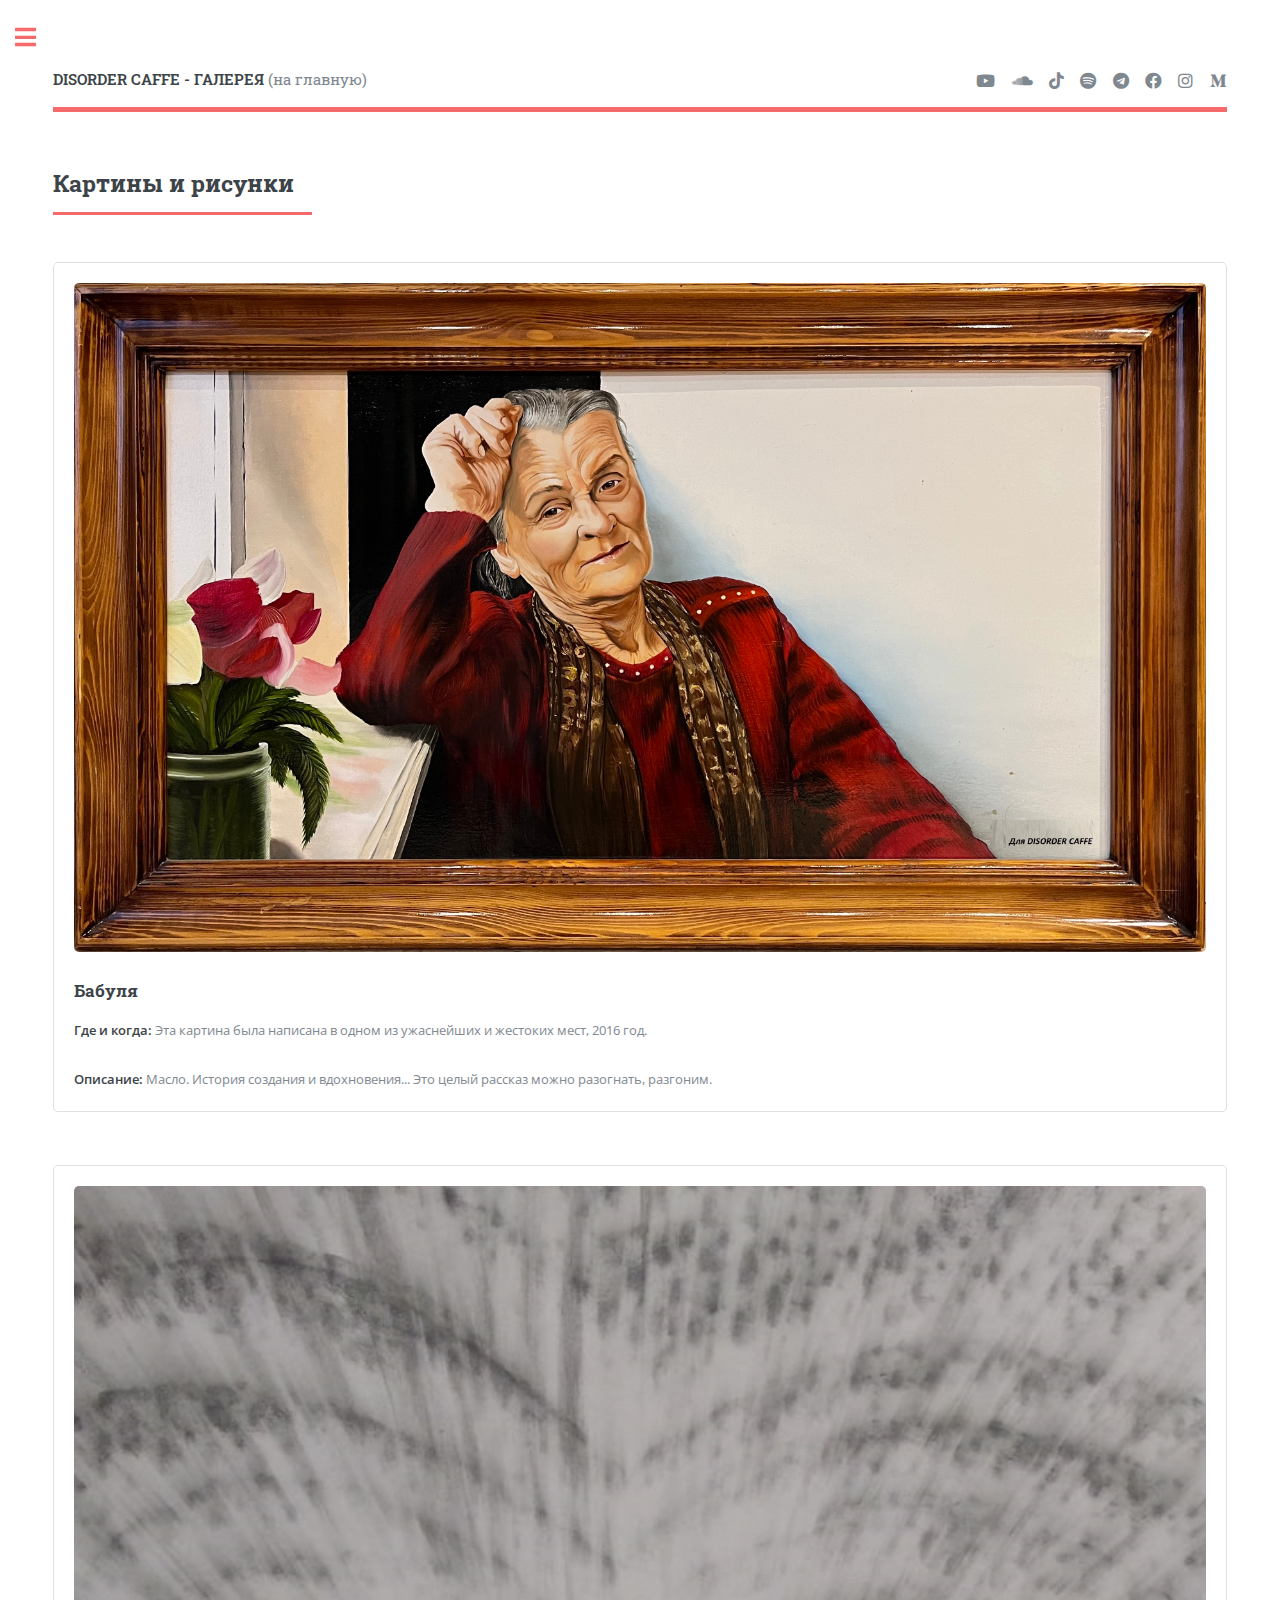
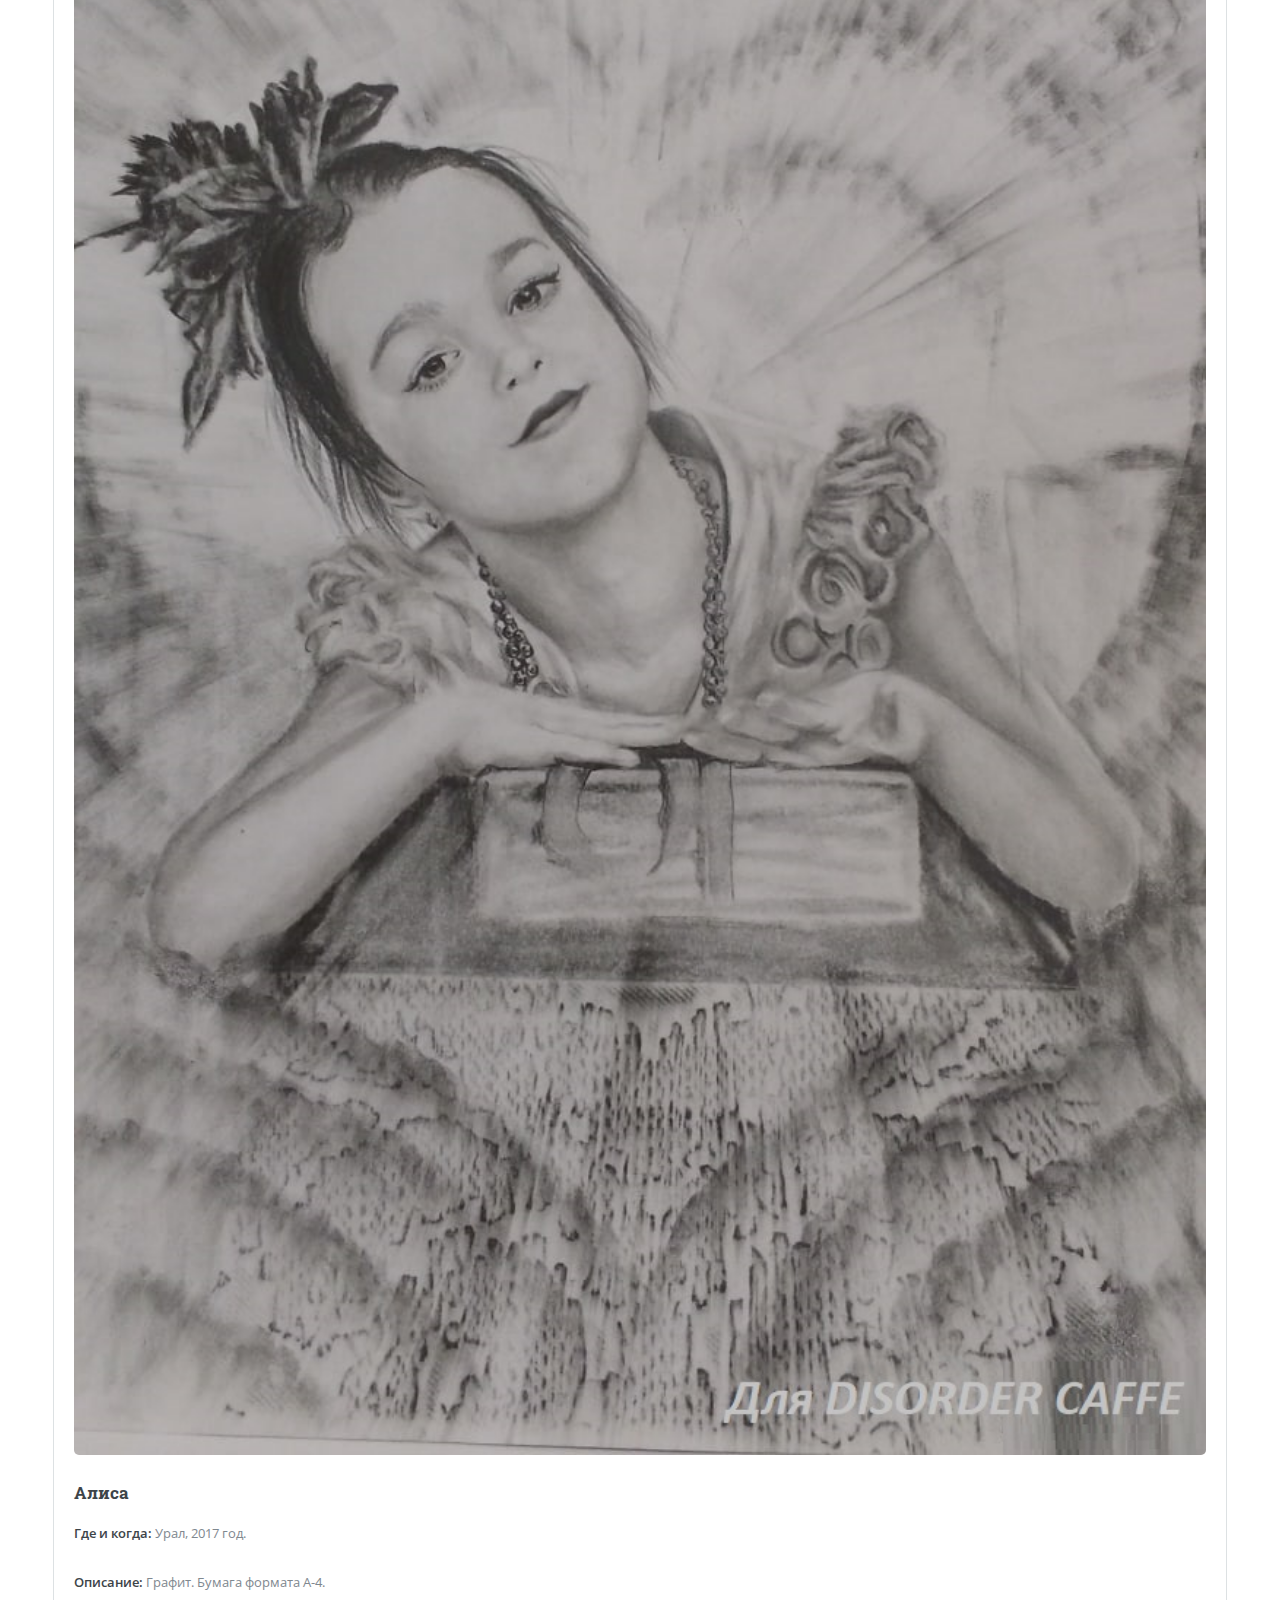
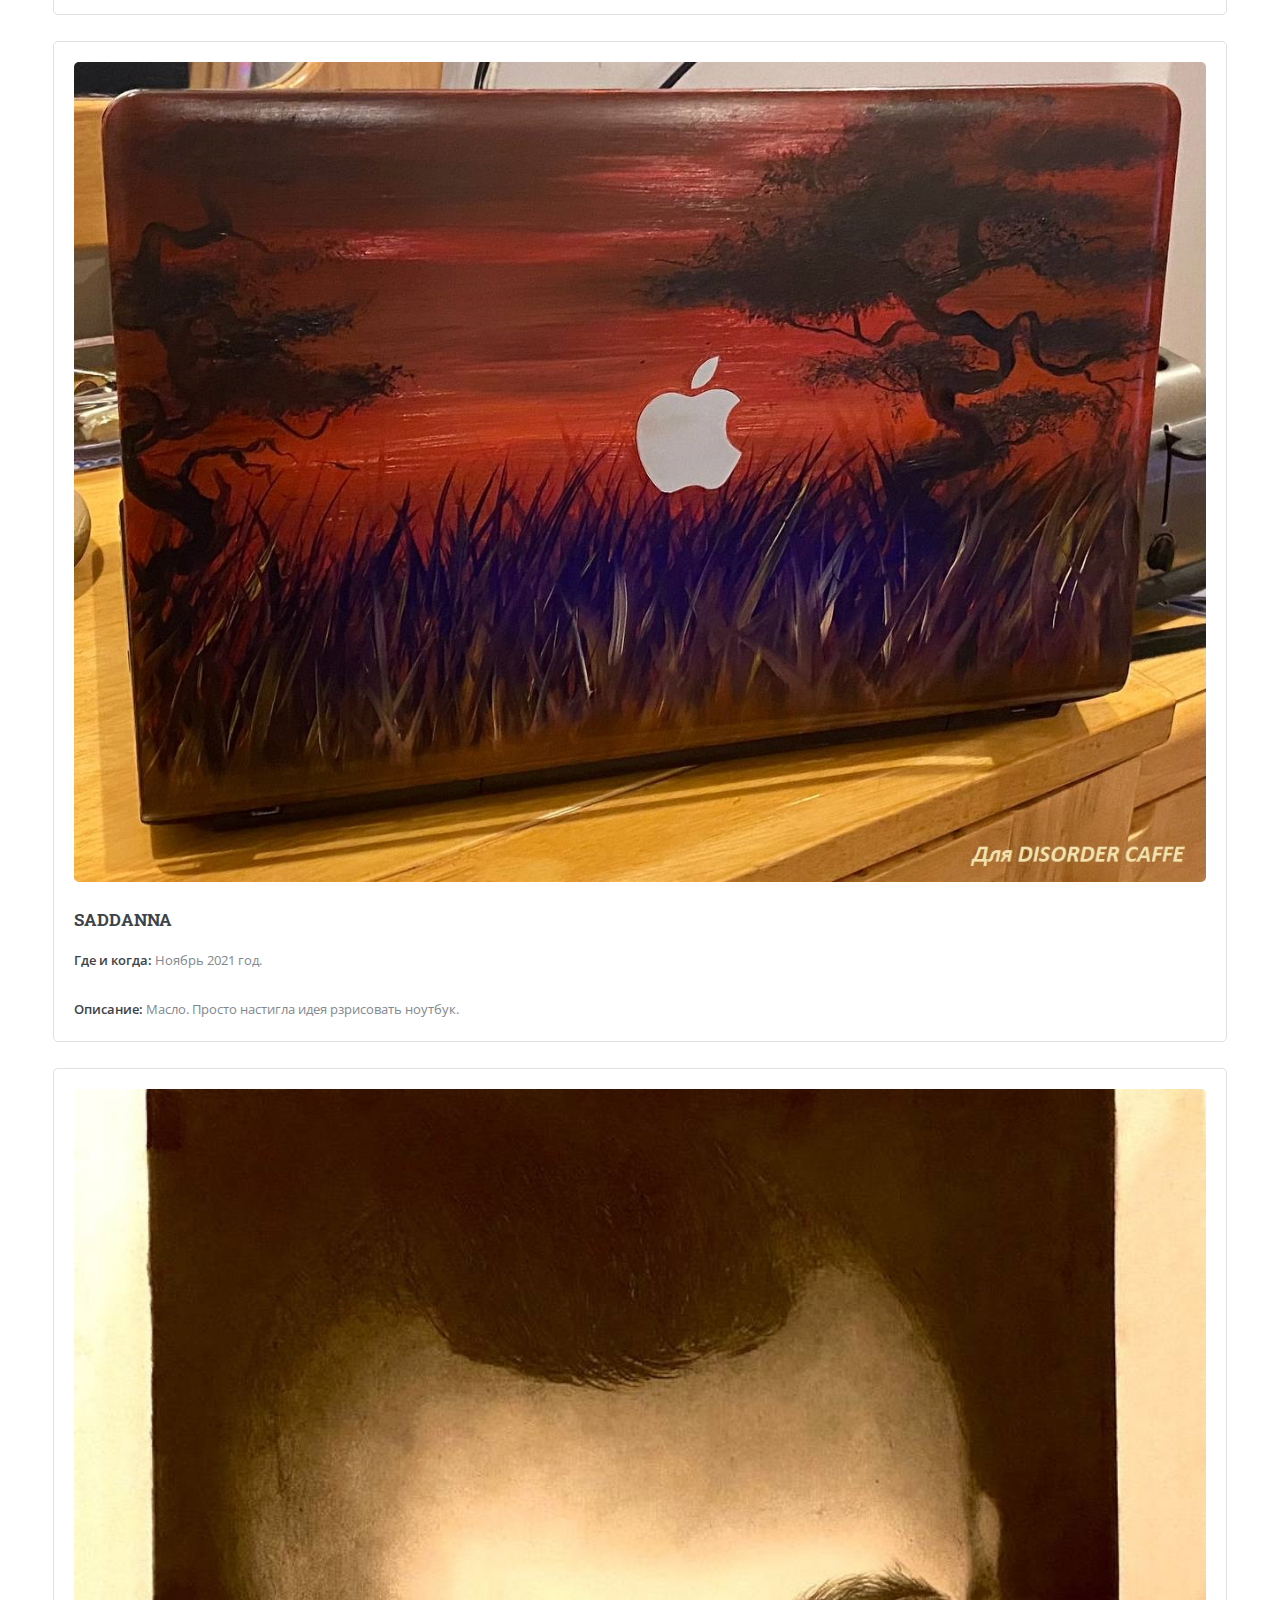
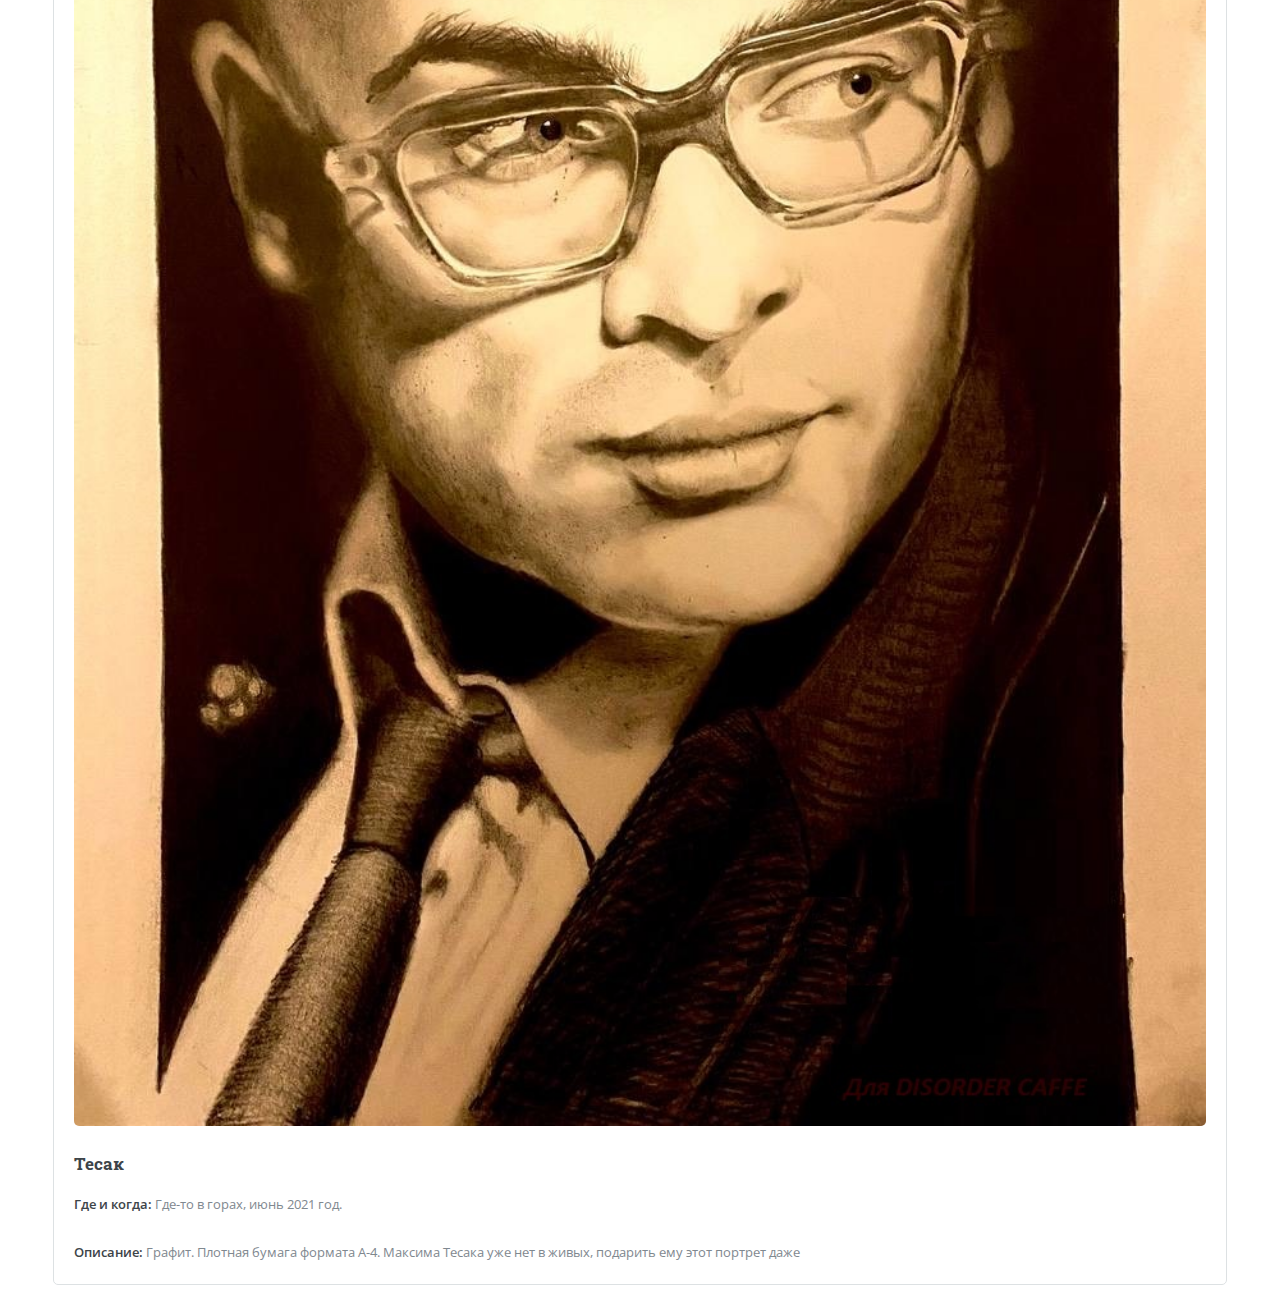
<file: gallery.html>
<!DOCTYPE HTML>
<html>
<head>
  <title>ГАЛЕРЕЯ | DISORDER CAFFE</title>
  <meta charset="utf-8" />
  <meta name="viewport" content="width=device-width, initial-scale=1, user-scalable=no" />
  <link rel="stylesheet" href="assets/css/main.css" />
</head>
<body class="is-preload">
  <div id="wrapper">
    <div id="main">
      <div class="inner">
        <!-- Header -->
        <header id="header">
            <a href="index.html" class="logo"><strong>DISORDER CAFFE - ГАЛЕРЕЯ</strong> (на главную)</a>
            <ul class="icons">
                <li><a href="https://www.youtube.com/@DISORDERCAFFE" class="icon brands fa-youtube"><span class="label">YouTube</span></a></li>
                <li><a href="https://soundcloud.com/disordercaffe" class="icon brands fa-soundcloud"><span class="label">SoundCloud</span></a></li>
                <li><a href="https://www.tiktok.com/@disordercaffe" class="icon brands fa-tiktok"><span class="label">TikTok</span></a></li>
                <li><a href="x" class="icon brands fa-spotify"><span class="label">Spotify</span></a></li>
                <li><a href="https://t.me/TheBlogByGL" class="icon brands fa-telegram"><span class="label">Telegramm</span></a></li>
                <li><a href="https://substack.com/@disordercaffe" class="icon brands fa-facebook"><span class="label">Substack</span></a></li>
                <li><a href="https://www.instagram.com/disordercaffe/" class="icon brands fa-instagram"><span class="label">Instagram</span></a></li>
                <li><a href="https://medium.com/@disorderofficial13/" class="icon brands fa-medium-m"><span class="label">Medium</span></a></li>
            </ul>
        </header>

        <!-- Section: Paintings and Drawings -->
        <section>
          <header class="major">
            <h2>Картины и рисунки</h2>

            
          </header>
          <div class="box">
            <span class="image fit"><img src="images/pic12.jpg" alt="Название картины" /></span>
            <h3>Бабуля</h3>
            <p><strong>Где и когда:</strong> Эта картина была написана в одном из ужаснейших и жестоких мест, 2016 год.</p>
            <p><strong>Описание:</strong> Масло. История создания и вдохновения... Это целый рассказ можно разогнать, разгоним.</p>
          </div>
        </section>

      </header>
      <div class="box">
        <span class="image fit"><img src="images/pic001.jpg" alt="Название картины" /></span>
        <h3>Алиса</h3>
        <p><strong>Где и когда:</strong> Урал, 2017 год.</p>
        <p><strong>Описание:</strong> Графит. Бумага формата А-4.</p>
      </div>
    </section>

  </header>
  <div class="box">
    <span class="image fit"><img src="images/pic002.jpg" alt="Название картины" /></span>
    <h3>SADDANNA</h3>
    <p><strong>Где и когда:</strong> Ноябрь 2021 год.</p>
    <p><strong>Описание:</strong> Масло. Просто настигла идея рзрисовать ноутбук.</p>
  </div>
</section>

    </header>
    <div class="box">
      <span class="image fit"><img src="images/pic13.jpg" alt="Название картины" /></span>
      <h3>Тесак</h3>
      <p><strong>Где и когда:</strong> Где-то в горах, июнь 2021 год.</p>
      <p><strong>Описание:</strong> Графит. Плотная бумага формата А-4. Максима Тесака уже нет в живых, подарить ему этот портрет даже</p>
            </div>
          </div>
        </section>
      </div>

    <!-- Sidebar -->
    <div id="sidebar">
      <div class="inner">

        <!-- Search -->
          <section id="search" class="alt">
            <form method="post" action="#">
              <input type="text" name="query" id="query" placeholder="Search" />
            </form>
          </section>

        <!-- Menu -->
          <nav id="menu">
            <header class="major">
              <h2>Меню</h2>
            </header>
            <ul>
              <li><a href="index.html">Главная</a></li>
              <li><a href="generic.html">Не начало</a></li>
              <li>
                <span class="opener">ЭКСКУРСИЯ</span>
                <ul>
                  <li><a href="museum.html">МУЗЕЙ</a></li>
                  <li><a href="video.html">ВИДЕОЗАЛ</a></li>
                  <li><a href="gallery.html">ГАЛЕРЕЯ</a></li>
                  <li><a href="photo.html">ФОТОАЛЬБОМ</a></li>
                  <li><a href="phonoteca.html">ФОНОТЕКА</a></li>
                </ul>
              
            </ul>
          </nav>

        <!-- Section -->
          <section>
            <header class="major">
              <h2>АУДИОКНИГА</h2>
            </header>
            <div class="mini-posts">
              
              <article>
                <a href="#" class="image"><img src="images.plus/teatime.jpg" alt="" /></a>
                <p>Чай. Уютная атмосфера.</p>
              </article>
  
            </div>
            <ul class="actions">
              <li><a href="audiobook.html" class="button">Перейти</a></li>
            </ul>
          </section>
            
        </section>
        <!-- Section -->
							<section>
								<header class="major">
									<h2>Контактная информация</h2>
								</header>
								<p>Кому близко моё творчество — буду весьма признателен за вашу реакцию! Лайки, комментарии, репосты и подписки  — лучшая поддержка и стимул двигаться дальше. Ссылки на соцсети и площадки находятся в шапке сайта — (просто кликнуть на нужный значок и уже на месте). Также есть форма обратной связи ниже.</p>
								<p>Каждое сообщение, отзыв или даже простое упоминание — это ценно! Спасибо, за интерес и за способствование делать творчество осмысленным!</p>
								<p>P.S. Если есть возможность поддержать проект материально — буду чрезмерно благодарен! Детали — через личку.</p>
								<ul class="contact">
									<li class="icon solid fa-envelope"><a href="#">info.disorder@proton.me</a></li>
									<li class="icon solid fa-phone">+1 (345) 745-50-10</li>
									<li class="icon solid fa-home">P.O. Box 10190, Century Yard, 4th Floor, 36 North Church Street, George Town, Grand Cayman.<br />
										KY1-1109, Cayman Islands</li>
								</ul>
								<section id="contact">
									<h2>Связаться со мной</h2>
									<form id="contact-form">
										<div class="fields">
											<div class="field half">
												<label for="name">Имя</label>
												<input type="text" name="name" id="name" placeholder="Ваше имя" required />
											</div>
											<div class="field half">
												<label for="email">Email</label>
												<input type="email" name="email" id="email" placeholder="Ваш Email" required />
											</div>
											<div class="field">
												<label for="message">Сообщение</label>
												<textarea name="message" id="message" placeholder="Ваше сообщение" rows="6" required></textarea>
											</div>
										</div>
										<ul class="actions">
											<li><button id="submit-button" type="submit" class="button submit">Отправить сообщение</button></li>
										</ul>
									
										<!-- Сообщение об успешной отправке -->
										<div id="form-message" style="display:none; margin-top: 20px; color: #28a745; font-weight: bold; font-size: 1.2em;">
											Спасибо! Ваше сообщение успешно отправлено.
										</div>
										<!-- Сообщение об ошибке -->
										<div id="form-error" style="display:none; margin-top: 20px; color: red; font-weight: bold; font-size: 1.2em;">
											Ошибка отправки. Пожалуйста, попробуйте позже.
										</div>
									</form>
									
									<!-- Скрипт для обработки отправки -->
									<script>
									document.getElementById('contact-form').addEventListener('submit', async function(event) {
										event.preventDefault();
									
										const form = event.target;
										const submitButton = document.getElementById('submit-button');
										const formMessage = document.getElementById('form-message');
										const formError = document.getElementById('form-error');
									
										// Изменяем текст кнопки
										submitButton.textContent = 'Отправляется...';
										submitButton.disabled = true;
									
										const formData = new FormData(form);
									
										try {
											const response = await fetch('https://formspree.io/f/mgvkovql', {
												method: 'POST',
												body: formData,
												headers: {
													'Accept': 'application/json'
												}
											});
									
											if (response.ok) {
												form.reset();
												formMessage.style.display = 'block';
												formError.style.display = 'none';
											} else {
												formMessage.style.display = 'none';
												formError.style.display = 'block';
											}
										} catch (error) {
											formMessage.style.display = 'none';
											formError.style.display = 'block';
										}
									
										// Возвращаем кнопку обратно через 5 секунд
										setTimeout(() => {
											submitButton.textContent = 'Отправить сообщение';
											submitButton.disabled = false;
											formMessage.style.display = 'none';
											formError.style.display = 'none';
										}, 5000);
									});
									</script>
									
									
								  </section>
                                  <!-- Footer -->
								<footer id="footer">
									<p class="copyright">&copy; DISORDER Official. All rights reserved. Telegramm-chanal: <a href="https://t.me/TheBlogByGL">The Blog by GL</a>. General: <a href="https://t.me/+O2L7yu_TYKQ0MDE8">Limited access to private</a>.</p>
								</footer>
      </div>
    </div>
  </div>

  <!-- Scripts -->
  <script src="assets/js/jquery.min.js"></script>
  <script src="assets/js/browser.min.js"></script>
  <script src="assets/js/breakpoints.min.js"></script>
  <script src="assets/js/util.js"></script>
  <script src="assets/js/main.js"></script>

  <script>
    document.addEventListener("DOMContentLoaded", function () {
      const buttons = document.querySelectorAll(".toggle-btn");
    
      buttons.forEach(button => {
        button.addEventListener("click", function (e) {
          e.preventDefault();
    
          const hidden = this.previousElementSibling;
          const expanded = hidden.style.maxHeight && hidden.style.maxHeight !== "0px";
    
          if (expanded) {
            hidden.style.maxHeight = "0px";
            this.textContent = "Подробнее";
          } else {
            hidden.style.maxHeight = hidden.scrollHeight + "px";
            this.textContent = "Свернуть";
    
            // Прокрутка к кнопке
            setTimeout(() => {
              this.scrollIntoView({ behavior: 'smooth', block: 'center' });
            }, 300);
          }
        });
      });
    });
    </script>
    
</body>
</html>
</file>
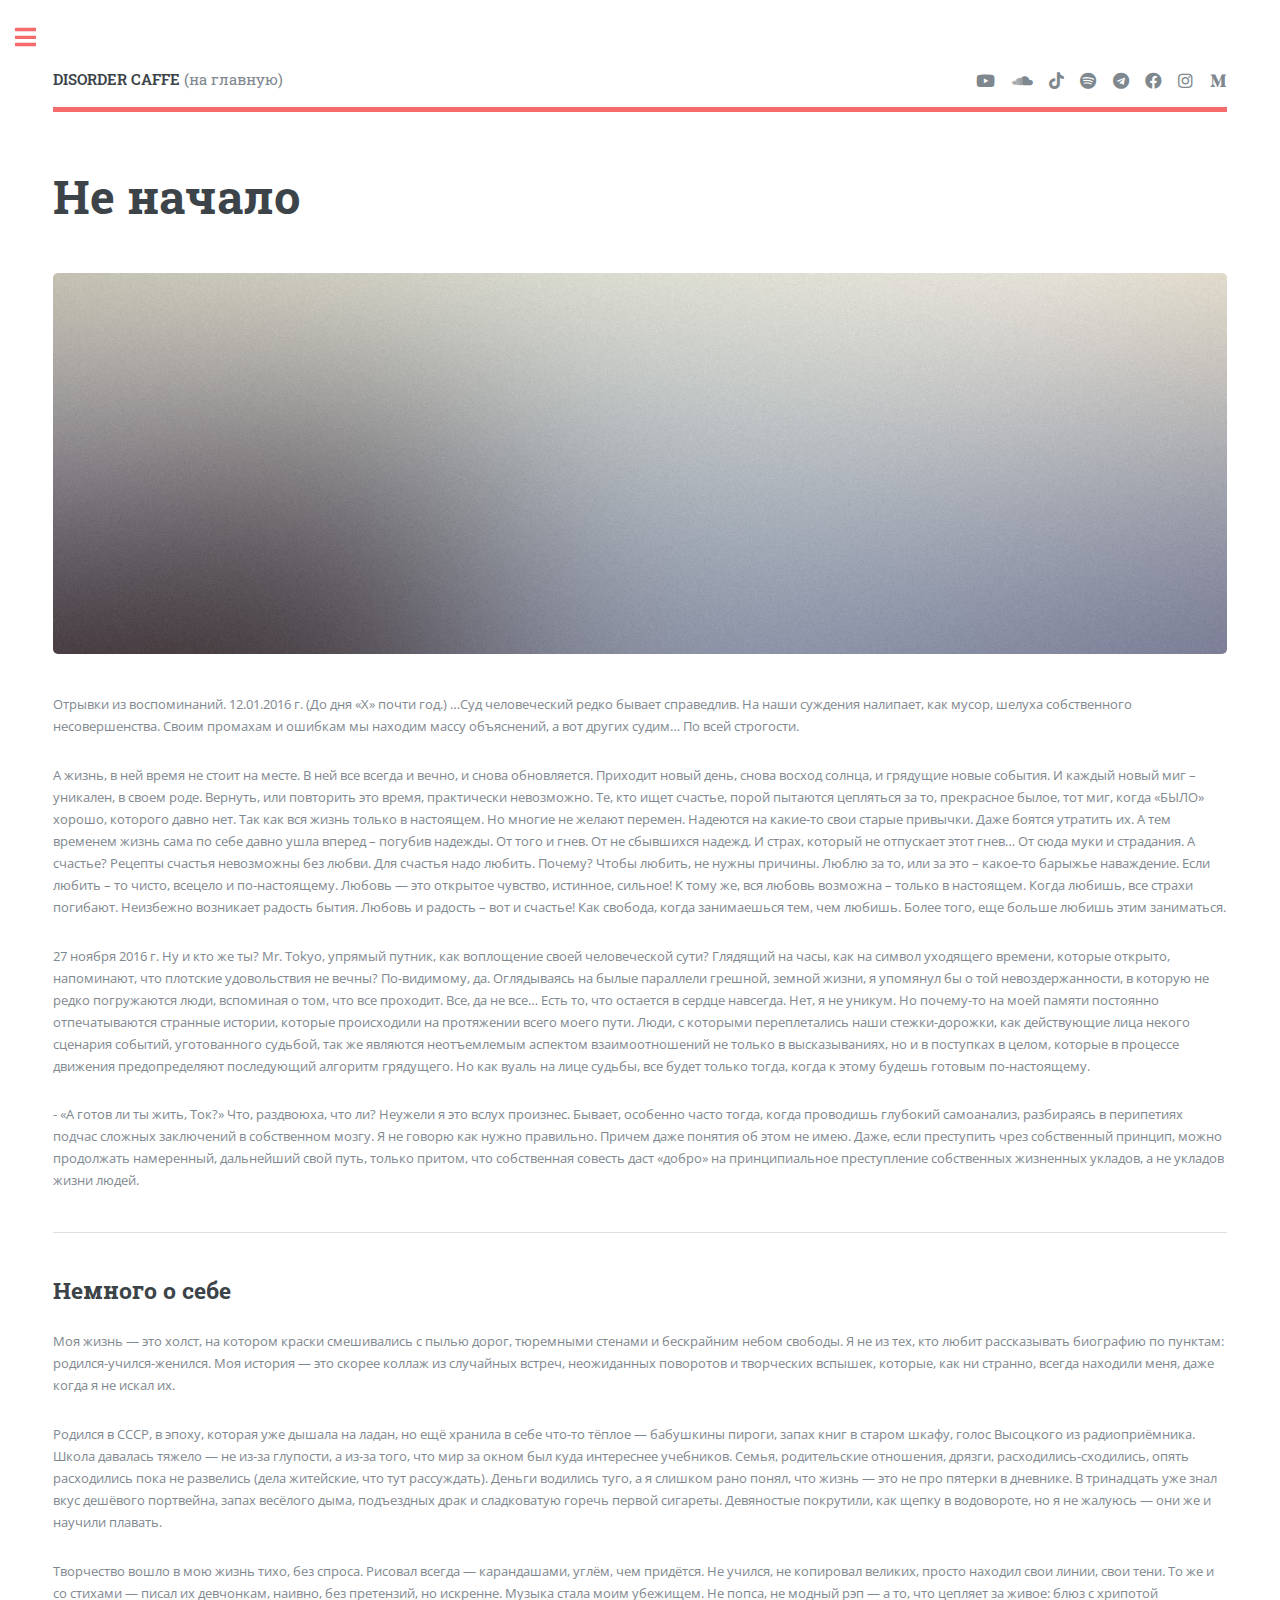
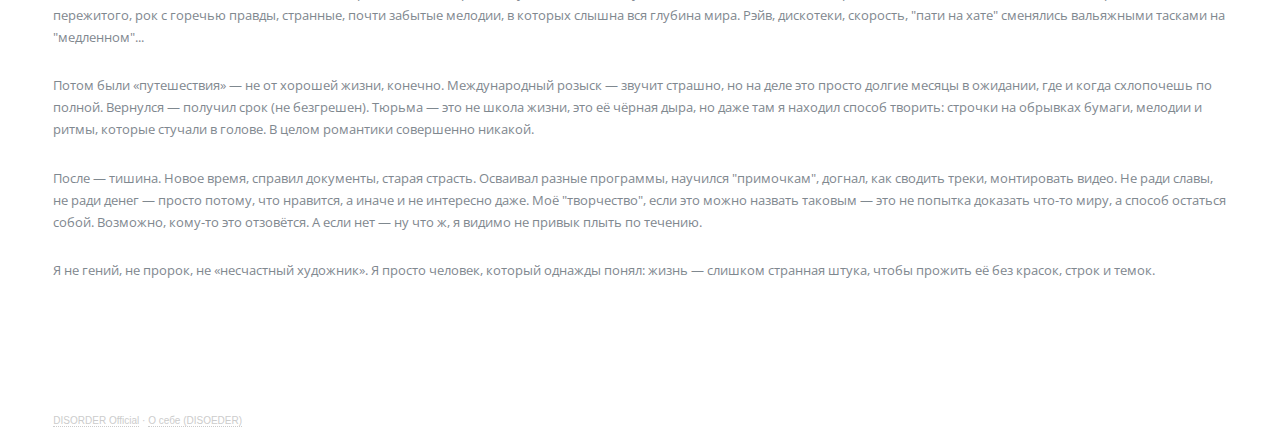
<file: generic.html>
<!DOCTYPE HTML>
<!--
	Editorial by HTML5 UP
	html5up.net | @ajlkn
	Free for personal and commercial use under the CCA 3.0 license (html5up.net/license)
-->
<html>
	<head>
		<title>DISORDER CAFFE</title>
		<head>
			<meta charset="utf-8" />
			<meta name="viewport" content="width=device-width, initial-scale=1, user-scalable=no" />
			<link rel="stylesheet" href="assets/css/main.css" />
			
			<!-- Подключение шрифта Open Sans -->
			<link href="https://fonts.googleapis.com/css2?family=Open+Sans&display=swap" rel="stylesheet">
		</head>
	<body class="is-preload">

		<!-- Wrapper -->
			<div id="wrapper">

				<!-- Main -->
					<div id="main">
						<div class="inner">

							<!-- Header -->
							<header id="header">
								<a href="index.html" class="logo"><strong>DISORDER CAFFE</strong> (на главную)</a>
								<ul class="icons">
									<li><a href="https://www.youtube.com/@DISORDERCAFFE" class="icon brands fa-youtube"><span class="label">YouTube</span></a></li>
									<li><a href="https://soundcloud.com/disordercaffe" class="icon brands fa-soundcloud"><span class="label">SoundCloud</span></a></li>
									<li><a href="https://www.tiktok.com/@disordercaffe" class="icon brands fa-tiktok"><span class="label">TikTok</span></a></li>
									<li><a href="x" class="icon brands fa-spotify"><span class="label">Spotify</span></a></li>
									<li><a href="https://t.me/TheBlogByGL" class="icon brands fa-telegram"><span class="label">Telegramm</span></a></li>
									<li><a href="https://substack.com/@disordercaffe" class="icon brands fa-facebook"><span class="label">Substack</span></a></li>
									<li><a href="https://www.instagram.com/disordercaffe/" class="icon brands fa-instagram"><span class="label">Instagram</span></a></li>
									<li><a href="https://medium.com/@disorderofficial13/" class="icon brands fa-medium-m"><span class="label">Medium</span></a></li>
								</ul>
							</header>

							<!-- Content -->
								<section>
									<header class="main">
										<h1>Не начало</h1>
									</header>

									<span class="image main"><img src="images/pic11.jpg" alt="" /></span>
									<p>Отрывки из воспоминаний. 12.01.2016 г. (До дня «Х» почти год.) …Суд человеческий редко бывает справедлив. На наши суждения налипает, как мусор, шелуха собственного несовершенства. Своим промахам и ошибкам мы находим массу объяснений, а вот других судим… По всей строгости.</p>
									<p>А жизнь, в ней время не стоит на месте. В ней все всегда и вечно, и снова обновляется. Приходит новый день, снова восход солнца, и грядущие новые события. И каждый новый миг – уникален, в своем роде. Вернуть, или повторить это время, практически невозможно. Те, кто ищет счастье, порой пытаются цепляться за то, прекрасное былое, тот миг, когда «БЫЛО» хорошо, которого давно нет. Так как вся жизнь только в настоящем. Но многие не желают перемен. Надеются на какие-то свои старые привычки. Даже боятся утратить их. А тем временем жизнь сама по себе давно ушла вперед – погубив надежды. От того и гнев. От не сбывшихся надежд. И страх, который не отпускает этот гнев… От сюда муки и страдания. А счастье? Рецепты счастья невозможны без любви. Для счастья надо любить. Почему? Чтобы любить, не нужны причины. Люблю за то, или за это – какое-то барыжье наваждение. Если любить – то чисто, всецело и по-настоящему. Любовь — это открытое чувство, истинное, сильное! К тому же, вся любовь возможна – только в настоящем. Когда любишь, все страхи погибают. Неизбежно возникает радость бытия. Любовь и радость – вот и счастье! Как свобода, когда занимаешься тем, чем любишь. Более того, еще больше любишь этим заниматься.</p>
									<p>27 ноября 2016 г. Ну и кто же ты? Mr. Tokyo, упрямый путник, как воплощение своей человеческой сути? Глядящий на часы, как на символ уходящего времени, которые открыто, напоминают, что плотские удовольствия не вечны? По-видимому, да. Оглядываясь на былые параллели грешной, земной жизни, я упомянул бы о той невоздержанности, в которую не редко погружаются люди, вспоминая о том, что все проходит. Все, да не все… Есть то, что остается в сердце навсегда. Нет, я не уникум. Но почему-то на моей памяти постоянно отпечатываются странные истории, которые происходили на протяжении всего моего пути. Люди, с которыми переплетались наши стежки-дорожки, как действующие лица некого сценария событий, уготованного судьбой, так же являются неотъемлемым аспектом взаимоотношений не только в высказываниях, но и в поступках в целом, которые в процессе движения предопределяют последующий алгоритм грядущего. Но как вуаль на лице судьбы, все будет только тогда, когда к этому будешь готовым по-настоящему.</p>
									<p>- «А готов ли ты жить, Ток?» Что, раздвоюха, что ли? Неужели я это вслух произнес. Бывает, особенно часто тогда, когда проводишь глубокий самоанализ, разбираясь в перипетиях подчас сложных заключений в собственном мозгу. Я не говорю как нужно правильно. Причем даже понятия об этом не имею. Даже, если преступить чрез собственный принцип, можно продолжать намеренный, дальнейший свой путь, только притом, что собственная совесть даст «добро» на принципиальное преступление собственных жизненных укладов, а не укладов жизни людей.</p>

									<hr class="major" />

									<h2>Немного о себе</h2>
									<p>Моя жизнь — это холст, на котором краски смешивались с пылью дорог, тюремными стенами и бескрайним небом свободы. Я не из тех, кто любит рассказывать биографию по пунктам: родился-учился-женился. Моя история — это скорее коллаж из случайных встреч, неожиданных поворотов и творческих вспышек, которые, как ни странно, всегда находили меня, даже когда я не искал их.</p>
									<p>Родился в СССР, в эпоху, которая уже дышала на ладан, но ещё хранила в себе что-то тёплое — бабушкины пироги, запах книг в старом шкафу, голос Высоцкого из радиоприёмника. Школа давалась тяжело — не из-за глупости, а из-за того, что мир за окном был куда интереснее учебников. Семья, родительские отношения, дрязги, расходились-сходились, опять расходились пока не развелись (дела житейские, что тут рассуждать). Деньги водились туго, а я слишком рано понял, что жизнь — это не про пятерки в дневнике. В тринадцать уже знал вкус дешёвого портвейна, запах весёлого дыма, подъездных драк и сладковатую горечь первой сигареты. Девяностые покрутили, как щепку в водовороте, но я не жалуюсь — они же и научили плавать.</p>
									<p>Творчество вошло в мою жизнь тихо, без спроса. Рисовал всегда — карандашами, углём, чем придётся. Не учился, не копировал великих, просто находил свои линии, свои тени. То же и со стихами — писал их девчонкам, наивно, без претензий, но искренне. Музыка стала моим убежищем. Не попса, не модный рэп — а то, что цепляет за живое: блюз с хрипотой пережитого, рок с горечью правды, странные, почти забытые мелодии, в которых слышна вся глубина мира. Рэйв, дискотеки, скорость, "пати на хате" сменялись вальяжными тасками на "медленном"...</p>
									<p>Потом были «путешествия» — не от хорошей жизни, конечно. Международный розыск — звучит страшно, но на деле это просто долгие месяцы в ожидании, где и когда схлопочешь по полной. Вернулся — получил срок (не безгрешен). Тюрьма — это не школа жизни, это её чёрная дыра, но даже там я находил способ творить: строчки на обрывках бумаги, мелодии и ритмы, которые стучали в голове. В целом романтики совершенно никакой.</p>
									<p>После — тишина. Новое время, справил документы, старая страсть. Осваивал разные программы, научился "примочкам", догнал, как сводить треки, монтировать видео. Не ради славы, не ради денег — просто потому, что нравится, а иначе и не интересно даже. Моё "творчество", если это можно назвать таковым  — это не попытка доказать что-то миру, а способ остаться собой. Возможно, кому-то это отзовётся. А если нет — ну что ж, я видимо не привык плыть по течению.</p>
									<p>Я не гений, не пророк, не «несчастный художник». Я просто человек, который однажды понял: жизнь — слишком странная штука, чтобы прожить её без красок, строк и темок.</p>

									
								</section>
								<iframe width="100%" height="70" scrolling="no" frameborder="no" allow="autoplay" src="https://w.soundcloud.com/player/?url=https%3A//api.soundcloud.com/tracks/2089634004%3Fsecret_token%3Ds-DVaXekMb3h6&color=%23cc8cc4&auto_play=false&hide_related=false&show_comments=true&show_user=true&show_reposts=false&show_teaser=true&visual=true"></iframe><div style="font-size: 10px; color: #cccccc;line-break: anywhere;word-break: normal;overflow: hidden;white-space: nowrap;text-overflow: ellipsis; font-family: Interstate,Lucida Grande,Lucida Sans Unicode,Lucida Sans,Garuda,Verdana,Tahoma,sans-serif;font-weight: 100;"><a href="https://soundcloud.com/disordercaffe" title="DISORDER Official" target="_blank" style="color: #cccccc; text-decoration: none;">DISORDER Official</a> · <a href="https://soundcloud.com/disordercaffe/o-sebe-disoeder/s-DVaXekMb3h6" title="О себе (DISOEDER)" target="_blank" style="color: #cccccc; text-decoration: none;">О себе (DISOEDER)</a></div>
						</div>
					</div>

				<!-- Sidebar -->
					<div id="sidebar">
						<div class="inner">

							<!-- Search -->
								<section id="search" class="alt">
									<form method="post" action="#">
										<input type="text" name="query" id="query" placeholder="Search" />
									</form>
								</section>

							<!-- Menu -->
								<nav id="menu">
									<header class="major">
										<h2>Меню</h2>
									</header>
									<ul>
										<li><a href="index.html">Главная</a></li>
										<li><a href="generic.html">Не начало</a></li>
										<li>
											<span class="opener">ЭКСКУРСИЯ</span>
											<ul>
												<li><a href="museum.html">МУЗЕЙ</a></li>
												<li><a href="video.html">ВИДЕОЗАЛ</a></li>
												<li><a href="gallery.html">ГАЛЕРЕЯ</a></li>
												<li><a href="photo.html">ФОТОАЛЬБОМ</a></li>
												<li><a href="phonoteca.html">ФОНОТЕКА</a></li>
											</ul>
										
									</ul>
								</nav>

							<!-- Section -->
								<section>
									<header class="major">
										<h2>АУДИОКНИГА</h2>
									</header>
									<div class="mini-posts">
										
										<article>
											<a href="#" class="image"><img src="images.plus/teatime.jpg" alt="" /></a>
											<p>Чай. Уютная атмосфера.</p>
										</article>
				
									</div>
									<ul class="actions">
										<li><a href="audiobook.html" class="button">Перейти</a></li>
									</ul>
								</section>

							<!-- Section -->
							<section>
								<header class="major">
									<h2>Контактная информация</h2>
								</header>
								<p>Кому близко моё творчество — буду весьма признателен за вашу реакцию! Лайки, комментарии, репосты и подписки  — лучшая поддержка и стимул двигаться дальше. Ссылки на соцсети и площадки находятся в шапке сайта — (просто кликнуть на нужный значок и уже на месте). Также есть форма обратной связи ниже.</p>
								<p>Каждое сообщение, отзыв или даже простое упоминание — это ценно! Спасибо, за интерес и за способствование делать творчество осмысленным!</p>
								<p>P.S. Если есть возможность поддержать проект материально — буду чрезмерно благодарен! Детали — через личку.</p>
								<ul class="contact">
									<li class="icon solid fa-envelope"><a href="#">info.disorder@proton.me</a></li>
									<li class="icon solid fa-phone">+1 (345) 745-50-10</li>
									<li class="icon solid fa-home">P.O. Box 10190, Century Yard, 4th Floor, 36 North Church Street, George Town, Grand Cayman.<br />
										KY1-1109, Cayman Islands</li>
								</ul>
							<section id="contact">
								<h2>Связаться со мной</h2>
								<form id="contact-form">
									<div class="fields">
										<div class="field half">
											<label for="name">Имя</label>
											<input type="text" name="name" id="name" placeholder="Ваше имя" required />
										</div>
										<div class="field half">
											<label for="email">Email</label>
											<input type="email" name="email" id="email" placeholder="Ваш Email" required />
										</div>
										<div class="field">
											<label for="message">Сообщение</label>
											<textarea name="message" id="message" placeholder="Ваше сообщение" rows="6" required></textarea>
										</div>
									</div>
									<ul class="actions">
										<li><button id="submit-button" type="submit" class="button submit">Отправить сообщение</button></li>
									</ul>
								
									<!-- Сообщение об успешной отправке -->
									<div id="form-message" style="display:none; margin-top: 20px; color: #28a745; font-weight: bold; font-size: 1.2em;">
										Спасибо! Ваше сообщение успешно отправлено.
									</div>
									<!-- Сообщение об ошибке -->
									<div id="form-error" style="display:none; margin-top: 20px; color: red; font-weight: bold; font-size: 1.2em;">
										Ошибка отправки. Пожалуйста, попробуйте позже.
									</div>
								</form>
								
								<!-- Скрипт для обработки отправки -->
								<script>
								document.getElementById('contact-form').addEventListener('submit', async function(event) {
									event.preventDefault();
								
									const form = event.target;
									const submitButton = document.getElementById('submit-button');
									const formMessage = document.getElementById('form-message');
									const formError = document.getElementById('form-error');
								
									// Изменяем текст кнопки
									submitButton.textContent = 'Отправляется...';
									submitButton.disabled = true;
								
									const formData = new FormData(form);
								
									try {
										const response = await fetch('https://formspree.io/f/mgvkovql', {
											method: 'POST',
											body: formData,
											headers: {
												'Accept': 'application/json'
											}
										});
								
										if (response.ok) {
											form.reset();
											formMessage.style.display = 'block';
											formError.style.display = 'none';
										} else {
											formMessage.style.display = 'none';
											formError.style.display = 'block';
										}
									} catch (error) {
										formMessage.style.display = 'none';
										formError.style.display = 'block';
									}
								
									// Возвращаем кнопку обратно через 5 секунд
									setTimeout(() => {
										submitButton.textContent = 'Отправить сообщение';
										submitButton.disabled = false;
										formMessage.style.display = 'none';
										formError.style.display = 'none';
									}, 5000);
								});
								</script>
								
								
							  </section>

							<!-- Footer -->
							<footer id="footer">
								<p class="copyright">&copy; DISORDER Official. All rights reserved. Telegramm-chanal: <a href="https://t.me/TheBlogByGL">The Blog by GL</a>. General: <a href="https://t.me/+O2L7yu_TYKQ0MDE8">Limited access to private</a>.</p>
							</footer>

					</div>
				</div>

		</div>

		<!-- Scripts -->
			<script src="assets/js/jquery.min.js"></script>
			<script src="assets/js/browser.min.js"></script>
			<script src="assets/js/breakpoints.min.js"></script>
			<script src="assets/js/util.js"></script>
			<script src="assets/js/main.js"></script>

			<script>
                const textContainer = document.getElementById('text-container');
                const toggleButton = document.getElementById('toggle-button');
                let expanded = false;
              
                toggleButton.addEventListener('click', function(event) {
                  event.preventDefault();
                  if (!expanded) {
                    textContainer.style.maxHeight = textContainer.scrollHeight + "px";
                    toggleButton.textContent = "Скрыть";
                    expanded = true;
                  } else {
                    textContainer.style.maxHeight = "100px";
                    toggleButton.textContent = "Подробнее";
                    expanded = false;
                  }
                });
              </script>
              </body>

	</body>
</html>
</file>
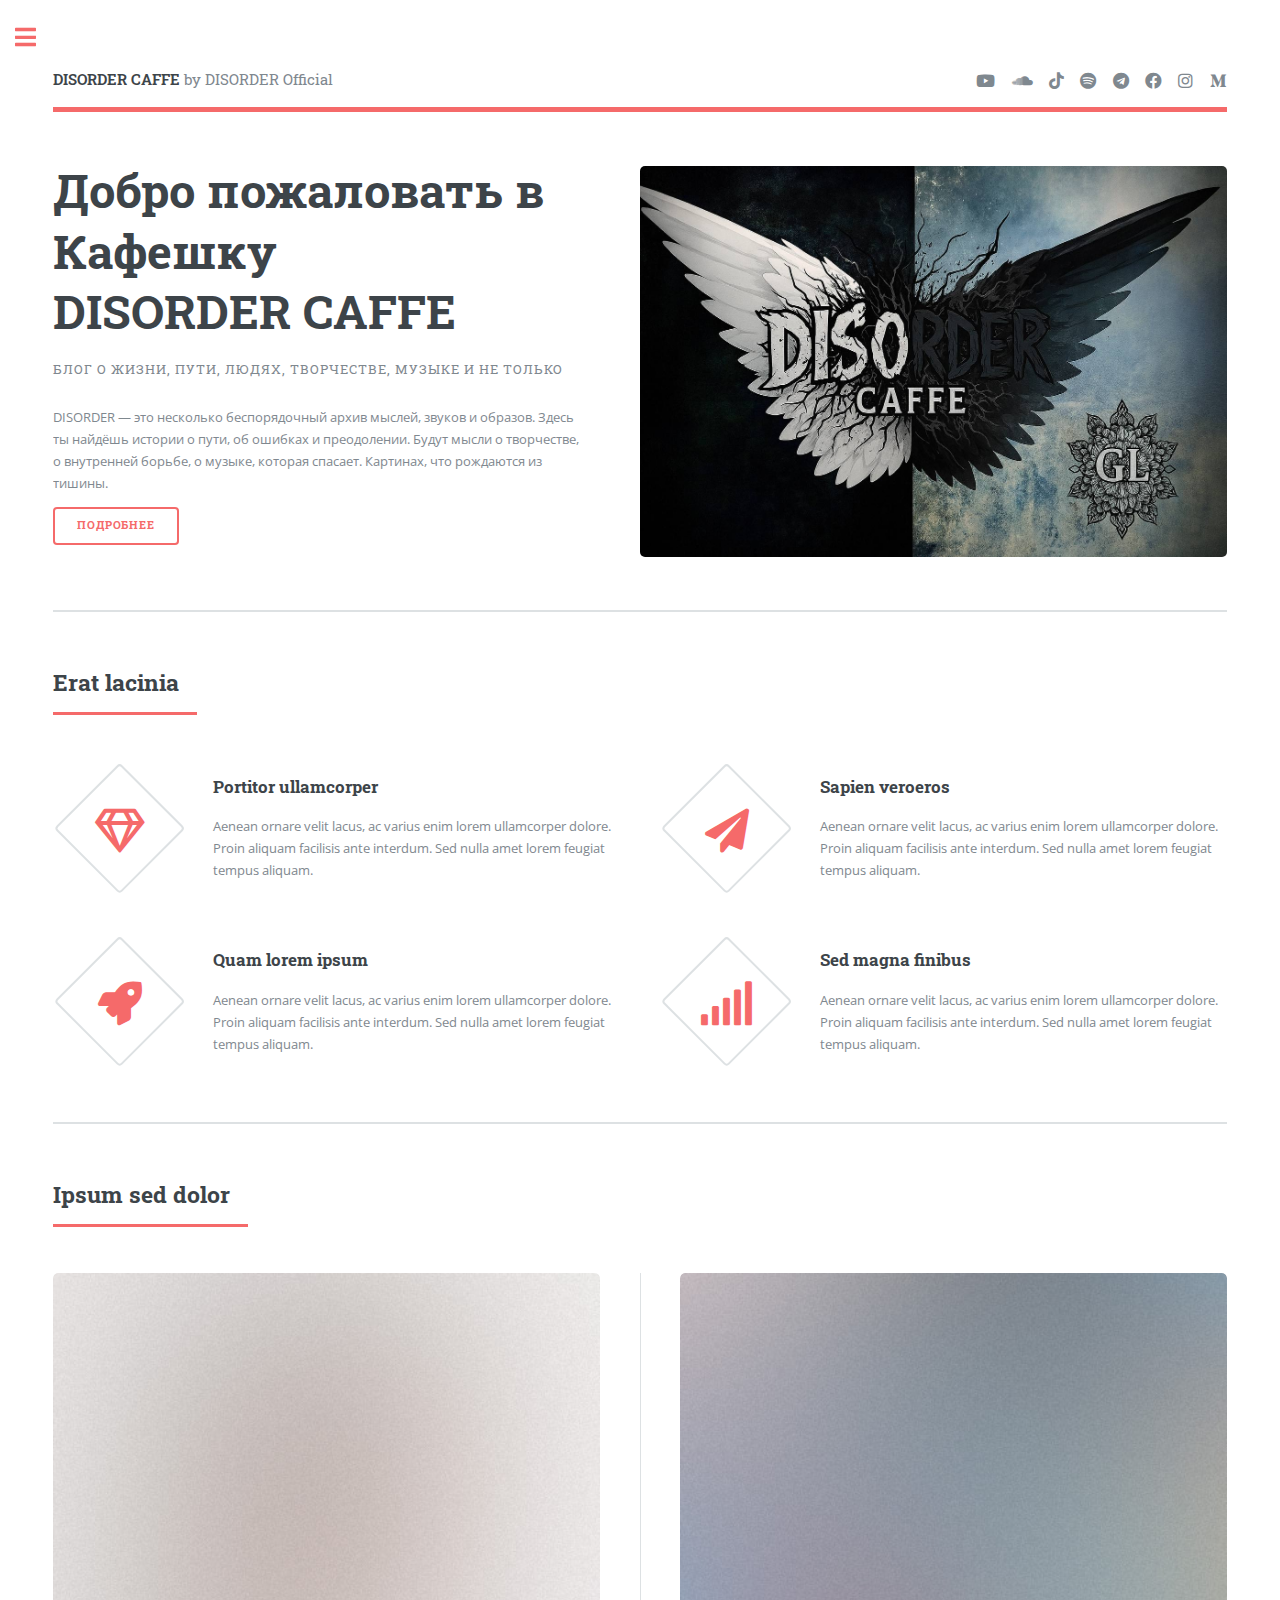
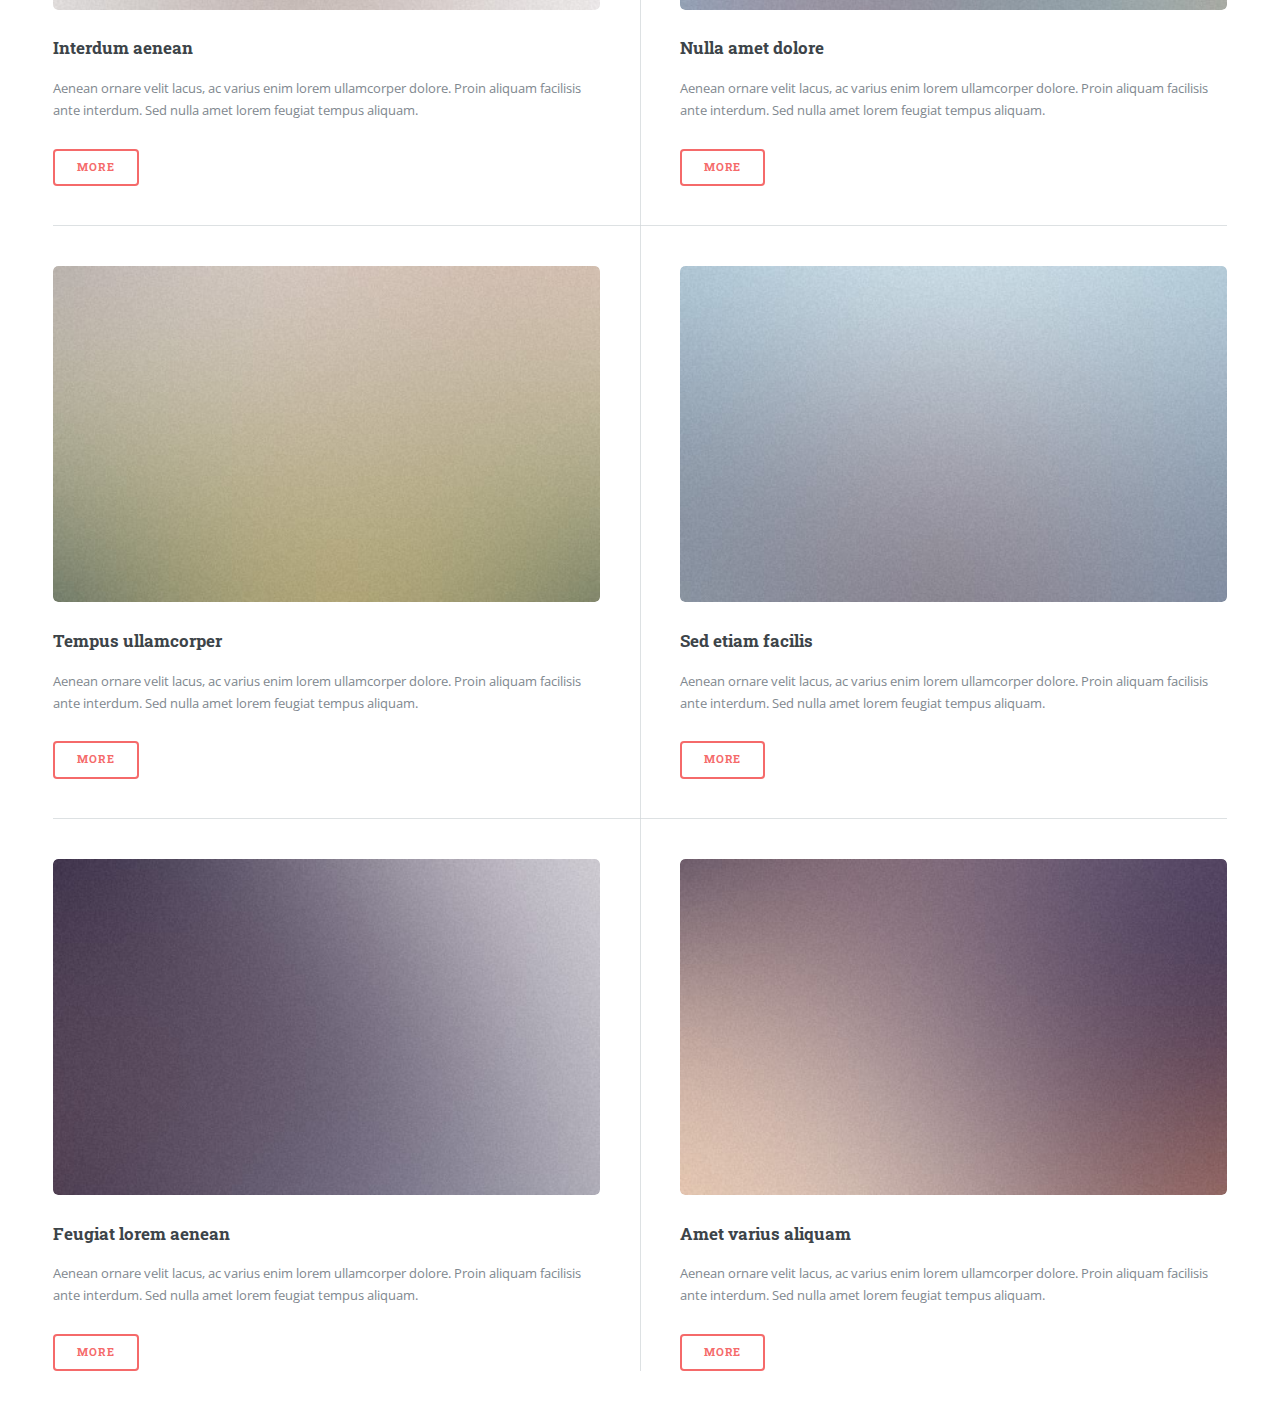
<file: index2.html>
<!DOCTYPE HTML>
<!--
	Editorial by HTML5 UP
	html5up.net | @ajlkn
	Free for personal and commercial use under the CCA 3.0 license (html5up.net/license)
-->
<html>
	<head>
		<title>DISORDER CAFFE</title>
		<meta charset="utf-8" />
		<meta name="viewport" content="width=device-width, initial-scale=1, user-scalable=no" />
		<link rel="stylesheet" href="assets/css/main.css" />
	</head>
	<body class="is-preload">

		<!-- Wrapper -->
			<div id="wrapper">

				<!-- Main -->
					<div id="main">
						<div class="inner">

							<!-- Header -->
								<header id="header">
									<a href="index.html" class="logo"><strong>DISORDER CAFFE</strong> by DISORDER Official</a>
									<ul class="icons">
										<li><a href="https://www.youtube.com/@DISORDERCAFFE" class="icon brands fa-youtube"><span class="label">YouTube</span></a></li>
										<li><a href="https://soundcloud.com/disordercaffe" class="icon brands fa-soundcloud"><span class="label">SoundCloud</span></a></li>
										<li><a href="https://www.tiktok.com/@disordercaffe" class="icon brands fa-tiktok"><span class="label">TikTok</span></a></li>
										<li><a href="x" class="icon brands fa-spotify"><span class="label">Spotify</span></a></li>
										<li><a href="https://t.me/TheBlogByGL" class="icon brands fa-telegram"><span class="label">Telegramm</span></a></li>
										<li><a href="https://substack.com/@disordercaffe" class="icon brands fa-facebook"><span class="label">Substack</span></a></li>
										<li><a href="https://www.instagram.com/disordercaffe/" class="icon brands fa-instagram"><span class="label">Instagram</span></a></li>
										<li><a href="https://medium.com/@disorderofficial13/" class="icon brands fa-medium-m"><span class="label">Medium</span></a></li>
									</ul>
								</header>

							<!-- Banner -->
<section id="banner">
    <div class="content">
      <header>
        <h1>Добро пожаловать в Кафешку<br />
        DISORDER CAFFE</h1>
        <p>Блог о жизни, пути, людях, творчестве, музыке и не только</p>
      </header>
  
      <div id="text-container" style="overflow: hidden; max-height: 100px; transition: max-height 0.8s ease;">
        <p>
          DISORDER — это несколько беспорядочный архив мыслей, звуков и образов. Здесь ты найдёшь истории о пути, об ошибках и преодолении. Будут мысли о творчестве, о внутренней борьбе, о музыке, которая спасает. Картинах, что рождаются из тишины.
          <br><br>
          <br><br>Здесь смешиваются музыка, арт и обрывки воспоминаний, как страницы из дневника, который никто не должен был найти. Этот блог — как столик в дальнем углу кафе, где оставляют заметки незнакомцы. Иногда здесь появляются эссе о творчестве, иногда — обрывки мыслей, которые не оформились в трек или картину. Здесь ещё пока нет цельных историй — только фрагменты. Нет альбомов и синглов — от абстрактного эмбиента до ритмов, которые бы сводили с ума. Не собран видеоряд — клипы, скетчи, кадры из параллельных вселенных, хотя они есть. Почему-то я думаю, что есть те, кому близка эстетика полузабытых воспоминаний. Эскизы и концепты — которые могут никогда не дорасти до арта. Или случайные тексты — как записки, найденные в кармане старой куртки. Читайте, смотрите, слушайте, если хотите понять, откуда берутся мои работы. Добро пожаловать!</p>
      </div>
  
      <ul class="actions">
        <li><a href="#" class="button big" id="toggle-button">Подробнее</a></li>
      </ul>
    </div>
    <span class="image object">
      <img src="images/pic10.jpg" alt="" />
    </span>
  </section>
  

							<!-- Section -->
								<section>
									<header class="major">
										<h2>Erat lacinia</h2>
									</header>
									<div class="features">
										<article>
											<span class="icon fa-gem"></span>
											<div class="content">
												<h3>Portitor ullamcorper</h3>
												<p>Aenean ornare velit lacus, ac varius enim lorem ullamcorper dolore. Proin aliquam facilisis ante interdum. Sed nulla amet lorem feugiat tempus aliquam.</p>
											</div>
										</article>
										<article>
											<span class="icon solid fa-paper-plane"></span>
											<div class="content">
												<h3>Sapien veroeros</h3>
												<p>Aenean ornare velit lacus, ac varius enim lorem ullamcorper dolore. Proin aliquam facilisis ante interdum. Sed nulla amet lorem feugiat tempus aliquam.</p>
											</div>
										</article>
										<article>
											<span class="icon solid fa-rocket"></span>
											<div class="content">
												<h3>Quam lorem ipsum</h3>
												<p>Aenean ornare velit lacus, ac varius enim lorem ullamcorper dolore. Proin aliquam facilisis ante interdum. Sed nulla amet lorem feugiat tempus aliquam.</p>
											</div>
										</article>
										<article>
											<span class="icon solid fa-signal"></span>
											<div class="content">
												<h3>Sed magna finibus</h3>
												<p>Aenean ornare velit lacus, ac varius enim lorem ullamcorper dolore. Proin aliquam facilisis ante interdum. Sed nulla amet lorem feugiat tempus aliquam.</p>
											</div>
										</article>
									</div>
								</section>

							<!-- Section -->
								<section>
									<header class="major">
										<h2>Ipsum sed dolor</h2>
									</header>
									<div class="posts">
										<article>
											<a href="#" class="image"><img src="images/pic01.jpg" alt="" /></a>
											<h3>Interdum aenean</h3>
											<p>Aenean ornare velit lacus, ac varius enim lorem ullamcorper dolore. Proin aliquam facilisis ante interdum. Sed nulla amet lorem feugiat tempus aliquam.</p>
											<ul class="actions">
												<li><a href="#" class="button">More</a></li>
											</ul>
										</article>
										<article>
											<a href="#" class="image"><img src="images/pic02.jpg" alt="" /></a>
											<h3>Nulla amet dolore</h3>
											<p>Aenean ornare velit lacus, ac varius enim lorem ullamcorper dolore. Proin aliquam facilisis ante interdum. Sed nulla amet lorem feugiat tempus aliquam.</p>
											<ul class="actions">
												<li><a href="#" class="button">More</a></li>
											</ul>
										</article>
										<article>
											<a href="#" class="image"><img src="images/pic03.jpg" alt="" /></a>
											<h3>Tempus ullamcorper</h3>
											<p>Aenean ornare velit lacus, ac varius enim lorem ullamcorper dolore. Proin aliquam facilisis ante interdum. Sed nulla amet lorem feugiat tempus aliquam.</p>
											<ul class="actions">
												<li><a href="#" class="button">More</a></li>
											</ul>
										</article>
										<article>
											<a href="#" class="image"><img src="images/pic04.jpg" alt="" /></a>
											<h3>Sed etiam facilis</h3>
											<p>Aenean ornare velit lacus, ac varius enim lorem ullamcorper dolore. Proin aliquam facilisis ante interdum. Sed nulla amet lorem feugiat tempus aliquam.</p>
											<ul class="actions">
												<li><a href="#" class="button">More</a></li>
											</ul>
										</article>
										<article>
											<a href="#" class="image"><img src="images/pic05.jpg" alt="" /></a>
											<h3>Feugiat lorem aenean</h3>
											<p>Aenean ornare velit lacus, ac varius enim lorem ullamcorper dolore. Proin aliquam facilisis ante interdum. Sed nulla amet lorem feugiat tempus aliquam.</p>
											<ul class="actions">
												<li><a href="#" class="button">More</a></li>
											</ul>
										</article>
										<article>
											<a href="#" class="image"><img src="images/pic06.jpg" alt="" /></a>
											<h3>Amet varius aliquam</h3>
											<p>Aenean ornare velit lacus, ac varius enim lorem ullamcorper dolore. Proin aliquam facilisis ante interdum. Sed nulla amet lorem feugiat tempus aliquam.</p>
											<ul class="actions">
												<li><a href="#" class="button">More</a></li>
											</ul>
										</article>
									</div>
								</section>

						</div>
					</div>

				<!-- Sidebar -->
					<div id="sidebar">
						<div class="inner">

							<!-- Search -->
								<section id="search" class="alt">
									<form method="post" action="#">
										<input type="text" name="query" id="query" placeholder="Search" />
									</form>
								</section>

							<!-- Menu -->
								<nav id="menu">
									<header class="major">
										<h2>Menu</h2>
									</header>
									<ul>
										<li><a href="index.html">Homepage</a></li>
										<li><a href="generic.html">Generic</a></li>
										<li><a href="elements.html">Elements</a></li>
										<li>
											<span class="opener">Submenu</span>
											<ul>
												<li><a href="#">Lorem Dolor</a></li>
												<li><a href="#">Ipsum Adipiscing</a></li>
												<li><a href="#">Tempus Magna</a></li>
												<li><a href="#">Feugiat Veroeros</a></li>
											</ul>
										</li>
										<li><a href="#">Etiam Dolore</a></li>
										<li><a href="#">Adipiscing</a></li>
										<li>
											<span class="opener">Another Submenu</span>
											<ul>
												<li><a href="#">Lorem Dolor</a></li>
												<li><a href="#">Ipsum Adipiscing</a></li>
												<li><a href="#">Tempus Magna</a></li>
												<li><a href="#">Feugiat Veroeros</a></li>
											</ul>
										</li>
										<li><a href="#">Maximus Erat</a></li>
										<li><a href="#">Sapien Mauris</a></li>
										<li><a href="#">Amet Lacinia</a></li>
									</ul>
								</nav>

							<!-- Section -->
								<section>
									<header class="major">
										<h2>Ante interdum</h2>
									</header>
									<div class="mini-posts">
										<article>
											<a href="#" class="image"><img src="images/pic07.jpg" alt="" /></a>
											<p>Aenean ornare velit lacus, ac varius enim lorem ullamcorper dolore aliquam.</p>
										</article>
										<article>
											<a href="#" class="image"><img src="images/pic08.jpg" alt="" /></a>
											<p>Aenean ornare velit lacus, ac varius enim lorem ullamcorper dolore aliquam.</p>
										</article>
										<article>
											<a href="#" class="image"><img src="images/pic09.jpg" alt="" /></a>
											<p>Aenean ornare velit lacus, ac varius enim lorem ullamcorper dolore aliquam.</p>
										</article>
									</div>
									<ul class="actions">
										<li><a href="#" class="button">More</a></li>
									</ul>
								</section>

							<!-- Section -->
								<section>
									<header class="major">
										<h2>Get in touch</h2>
									</header>
									<p>Sed varius enim lorem ullamcorper dolore aliquam aenean ornare velit lacus, ac varius enim lorem ullamcorper dolore. Proin sed aliquam facilisis ante interdum. Sed nulla amet lorem feugiat tempus aliquam.</p>
									<ul class="contact">
										<li class="icon solid fa-envelope"><a href="#">info.disorder@proton.me</a></li>
										<li class="icon solid fa-phone">(000) 000-0000</li>
										<li class="icon solid fa-home">1234 Somewhere Road #8254<br />
										Nashville, TN 00000-0000</li>
									</ul>
								<section id="contact">
									<h2>Связаться со мной</h2>
									<form action="https://formspree.io/f/2725034109146496828" method="POST">
									  <div class="fields">
										<div class="field half">
										  <label for="name">Имя</label>
										  <input type="text" name="name" id="name" required>
										</div>
										<div class="field half">
										  <label for="email">Email</label>
										  <input type="email" name="email" id="email" required>
										</div>
										<div class="field">
										  <label for="message">Сообщение</label>
										  <textarea name="message" id="message" rows="5" required></textarea>
										</div>
									  </div>
									  <ul class="actions">
										<li><input type="submit" value="Отправить сообщение" class="primary" /></li>
									  </ul>
									</form>
								  </section>
								  

							<!-- Footer -->
								<footer id="footer">
									<p class="copyright">&copy; DISORDER Official. All rights reserved. Telegramm-chanal: <a href="https://t.me/TheBlogByGL">The Blog by GL</a>. General: <a href="https://t.me/+O2L7yu_TYKQ0MDE8">Limited access to private</a>.</p>
								</footer>

						</div>
					</div>

			</div>

		<!-- Scripts -->
			<script src="assets/js/jquery.min.js"></script>
			<script src="assets/js/browser.min.js"></script>
			<script src="assets/js/breakpoints.min.js"></script>
			<script src="assets/js/util.js"></script>
			<script src="assets/js/main.js"></script>

            <script>
                const textContainer = document.getElementById('text-container');
                const toggleButton = document.getElementById('toggle-button');
                let expanded = false;
              
                toggleButton.addEventListener('click', function(event) {
                  event.preventDefault();
                  if (!expanded) {
                    textContainer.style.maxHeight = textContainer.scrollHeight + "px";
                    toggleButton.textContent = "Скрыть";
                    expanded = true;
                  } else {
                    textContainer.style.maxHeight = "100px";
                    toggleButton.textContent = "Подробнее";
                    expanded = false;
                  }
                });
              </script>
              </body>              

	</body>
</html>
</file>
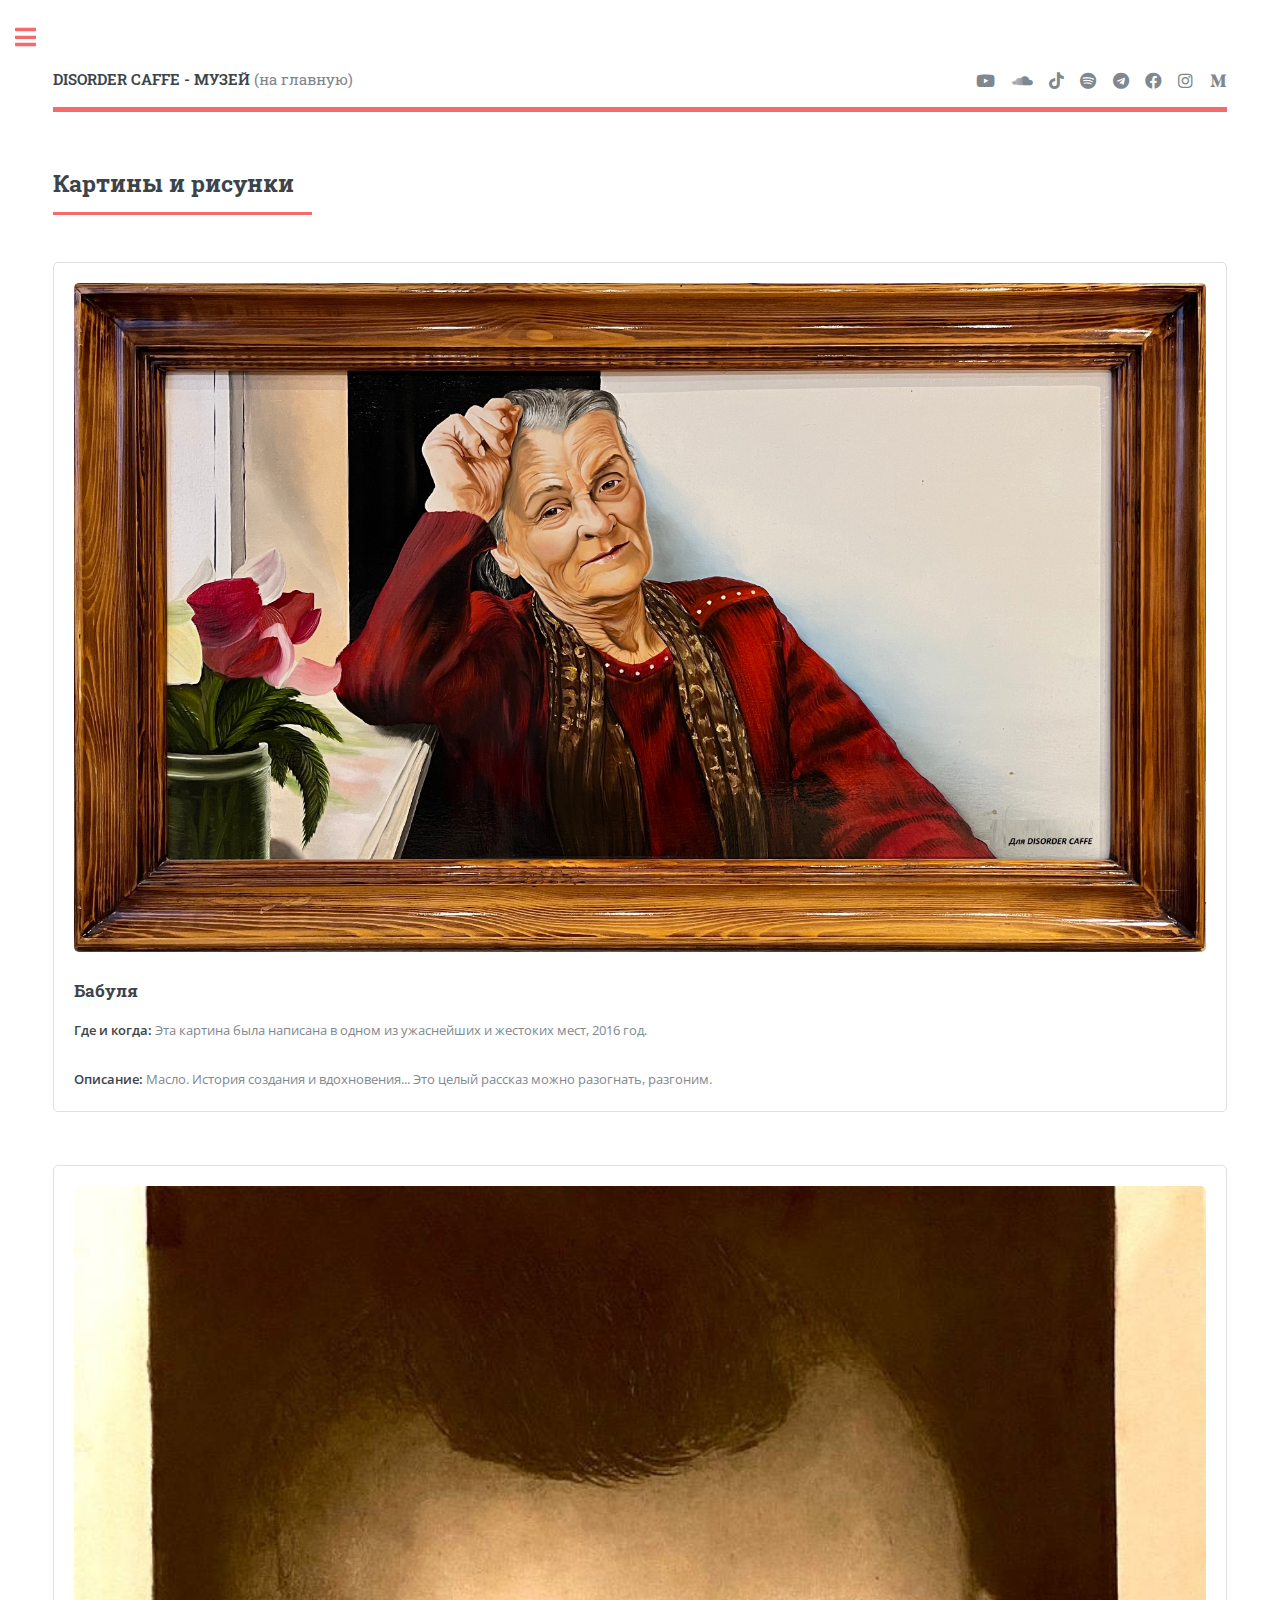
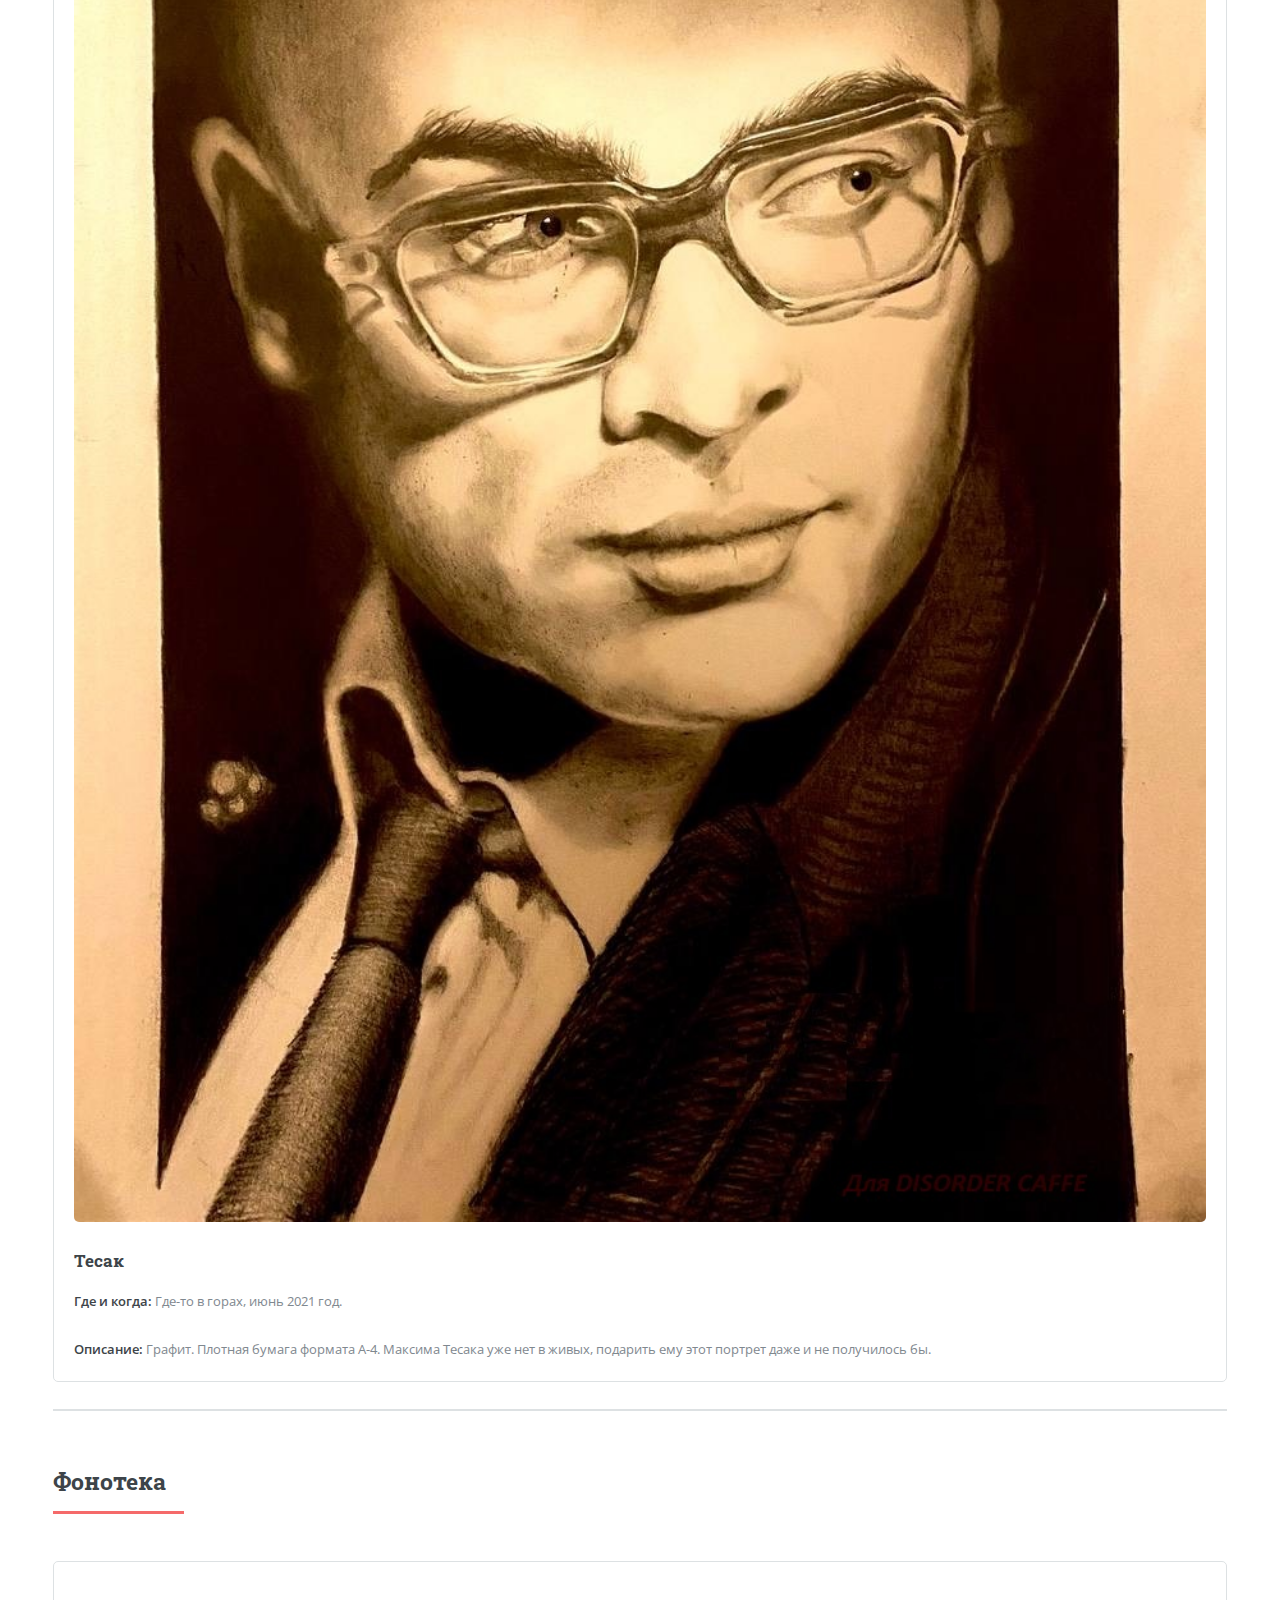
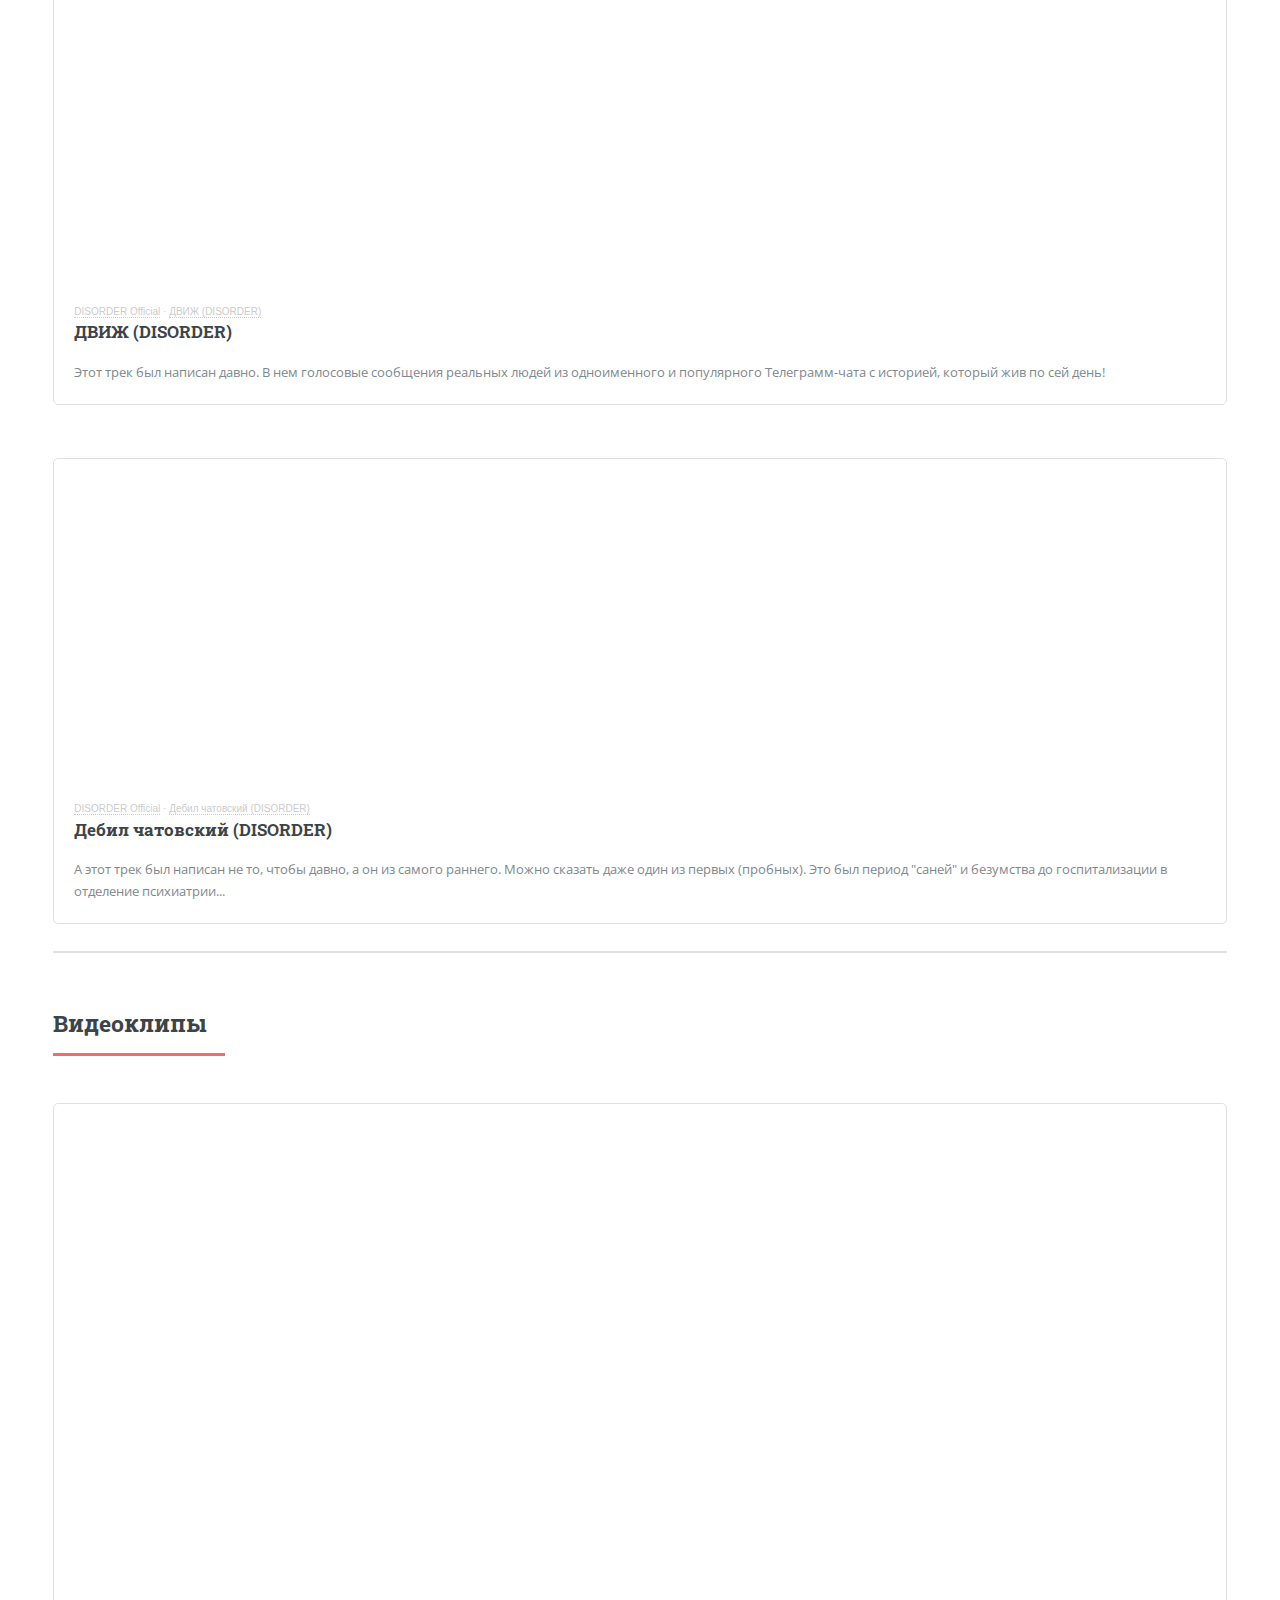
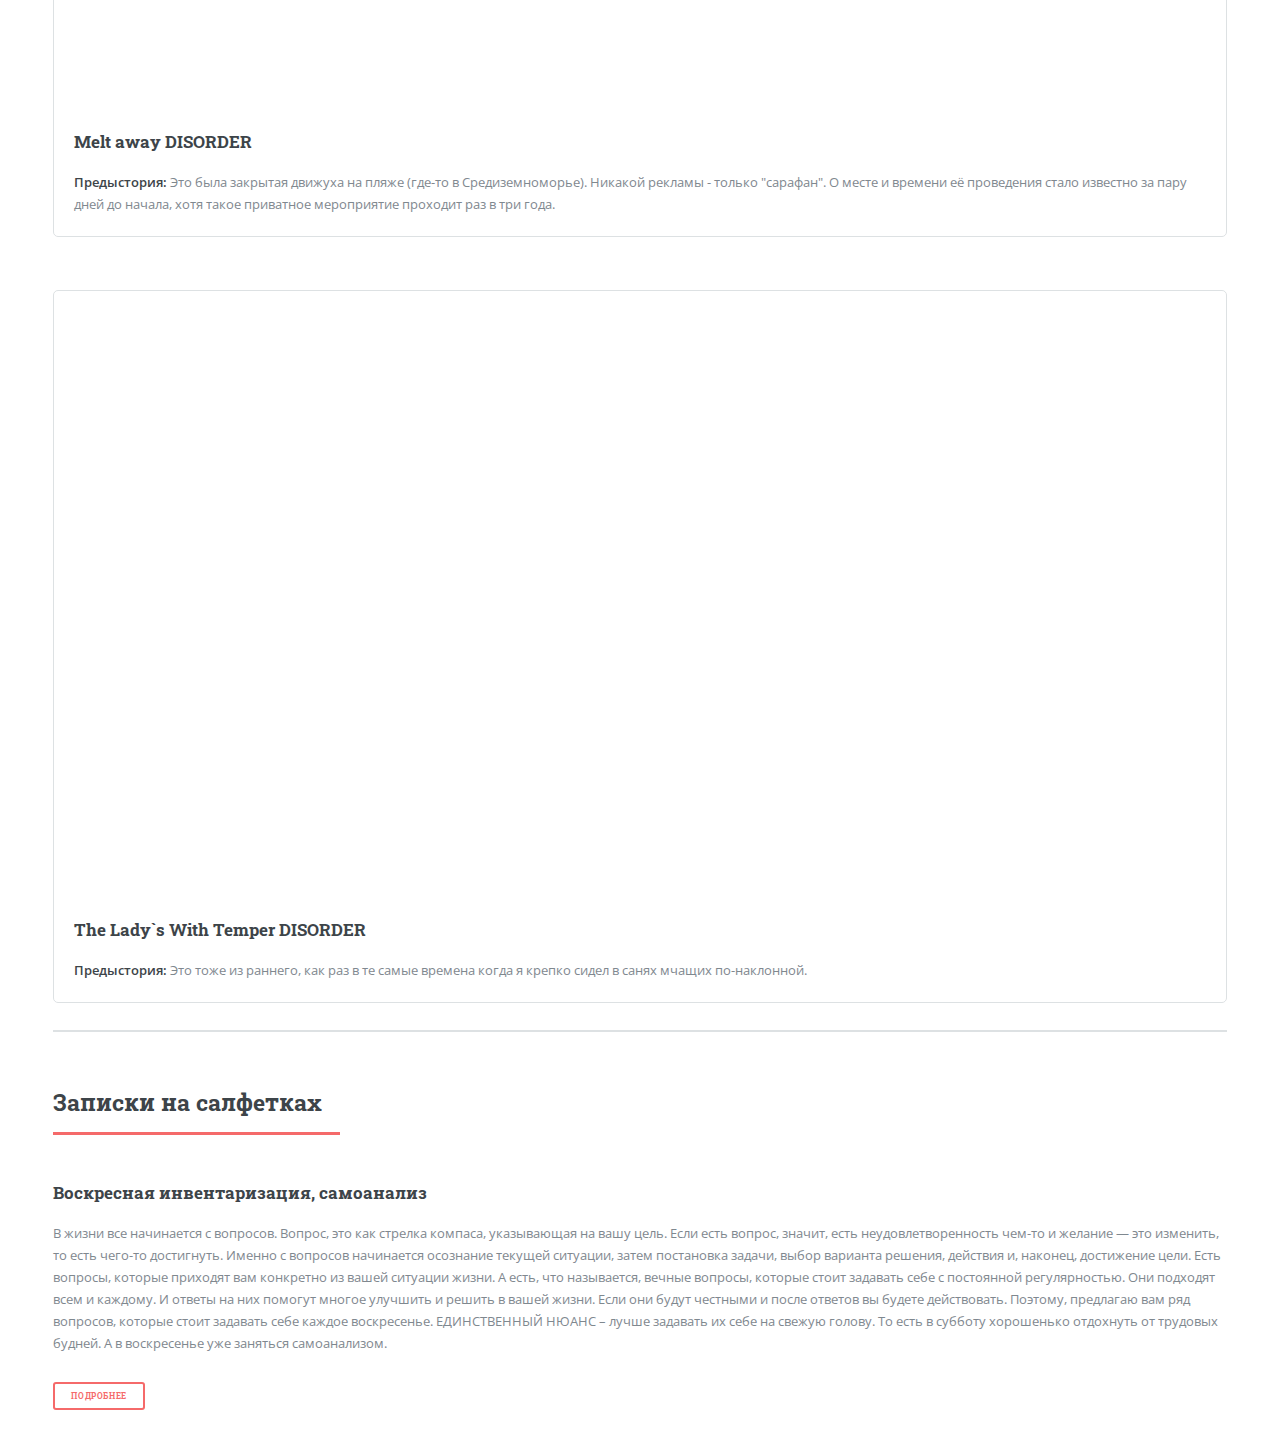
<file: museum.html>
<!DOCTYPE HTML>
<html>
<head>
  <title>МУЗЕЙ | DISORDER CAFFE</title>
  <meta charset="utf-8" />
  <meta name="viewport" content="width=device-width, initial-scale=1, user-scalable=no" />
  <link rel="stylesheet" href="assets/css/main.css" />
</head>
<body class="is-preload">
  <div id="wrapper">
    <div id="main">
      <div class="inner">
        <!-- Header -->
        <header id="header">
            <a href="index.html" class="logo"><strong>DISORDER CAFFE - МУЗЕЙ</strong> (на главную)</a>
            <ul class="icons">
                <li><a href="https://www.youtube.com/@DISORDERCAFFE" class="icon brands fa-youtube"><span class="label">YouTube</span></a></li>
                <li><a href="https://soundcloud.com/disordercaffe" class="icon brands fa-soundcloud"><span class="label">SoundCloud</span></a></li>
                <li><a href="https://www.tiktok.com/@disordercaffe" class="icon brands fa-tiktok"><span class="label">TikTok</span></a></li>
                <li><a href="x" class="icon brands fa-spotify"><span class="label">Spotify</span></a></li>
                <li><a href="https://t.me/TheBlogByGL" class="icon brands fa-telegram"><span class="label">Telegramm</span></a></li>
                <li><a href="https://substack.com/@disordercaffe" class="icon brands fa-facebook"><span class="label">Substack</span></a></li>
                <li><a href="https://www.instagram.com/disordercaffe/" class="icon brands fa-instagram"><span class="label">Instagram</span></a></li>
                <li><a href="https://medium.com/@disorderofficial13/" class="icon brands fa-medium-m"><span class="label">Medium</span></a></li>
            </ul>
        </header>

        <!-- Section: Paintings and Drawings -->
        <section>
          <header class="major">
            <h2>Картины и рисунки</h2>
          </header>
          <div class="box">
            <span class="image fit"><img src="images/pic12.jpg" alt="Название картины" /></span>
            <h3>Бабуля</h3>
            <p><strong>Где и когда:</strong> Эта картина была написана в одном из ужаснейших и жестоких мест, 2016 год.</p>
            <p><strong>Описание:</strong> Масло. История создания и вдохновения... Это целый рассказ можно разогнать, разгоним.</p>
          </div>
        </section>

    </header>
    <div class="box">
      <span class="image fit"><img src="images/pic13.jpg" alt="Название картины" /></span>
      <h3>Тесак</h3>
      <p><strong>Где и когда:</strong> Где-то в горах, июнь 2021 год.</p>
      <p><strong>Описание:</strong> Графит. Плотная бумага формата А-4. Максима Тесака уже нет в живых, подарить ему этот портрет даже и не получилось бы. </p>
    </div>
  </section>

        <!-- Section: Music Library -->
        <section>
          <header class="major">
            <h2>Фонотека</h2>
          </header>
          <div class="box">
            <iframe width="100%" height="315" scrolling="no" frameborder="no" allow="autoplay"
              src="https://w.soundcloud.com/player/?url=https%3A//api.soundcloud.com/tracks/2088463737&color=%23545434&auto_play=false&hide_related=false&show_comments=true&show_user=true&show_reposts=false&show_teaser=true&visual=true"></iframe><div style="font-size: 10px; color: #cccccc;line-break: anywhere;word-break: normal;overflow: hidden;white-space: nowrap;text-overflow: ellipsis; font-family: Interstate,Lucida Grande,Lucida Sans Unicode,Lucida Sans,Garuda,Verdana,Tahoma,sans-serif;font-weight: 100;"><a href="https://soundcloud.com/disordercaffe" title="DISORDER Official" target="_blank" style="color: #cccccc; text-decoration: none;">DISORDER Official</a> · <a href="https://soundcloud.com/disordercaffe/dvizh-disorder-1" title="ДВИЖ (DISORDER)" target="_blank" style="color: #cccccc; text-decoration: none;">ДВИЖ (DISORDER)</a></div></iframe>
            <h3>ДВИЖ (DISORDER)</h3>
            <p><strong> </strong>Этот трек был написан давно. В нем голосовые сообщения реальных людей из одноименного и популярного Телеграмм-чата с историей, который жив по сей день!</p>
          </div>
        </section>

    </header>
    <div class="box">
      <iframe width="100%" height="315" scrolling="no" frameborder="no" allow="autoplay"
        src="https://w.soundcloud.com/player/?url=https%3A//api.soundcloud.com/tracks/2088538101&color=%23545434&auto_play=false&hide_related=false&show_comments=true&show_user=true&show_reposts=false&show_teaser=true&visual=true"></iframe><div style="font-size: 10px; color: #cccccc;line-break: anywhere;word-break: normal;overflow: hidden;white-space: nowrap;text-overflow: ellipsis; font-family: Interstate,Lucida Grande,Lucida Sans Unicode,Lucida Sans,Garuda,Verdana,Tahoma,sans-serif;font-weight: 100;"><a href="https://soundcloud.com/disordercaffe" title="DISORDER Official" target="_blank" style="color: #cccccc; text-decoration: none;">DISORDER Official</a> · <a href="https://soundcloud.com/disordercaffe/debil-chatovskij-disorder" title="Дебил чатовский (DISORDER)" target="_blank" style="color: #cccccc; text-decoration: none;">Дебил чатовский (DISORDER)</a></div></iframe>
      <h3>Дебил чатовский (DISORDER)</h3>
      <p><strong> </strong> А этот трек был написан не то, чтобы давно, а он из самого раннего. Можно сказать даже один из первых (пробных). Это был период "саней" и безумства до госпитализации в отделение психиатрии...</p>
    </div>
  </section>

        <!-- Section: Video Clips -->
        <section>
          <header class="major">
            <h2>Видеоклипы</h2>
          </header>
          <div class="box">
            <iframe width="100%" height="600" src="https://www.youtube.com/embed/Hpmu9qSXYxA" frameborder="0" allowfullscreen></iframe>
            <h3>Melt away DISORDER</h3>
            <p><strong>Предыстория:</strong> Это была закрытая движуха на пляже (где-то в Средиземноморье). Никакой рекламы - только "сарафан". О месте и времени её проведения стало известно за пару дней до начала, хотя такое приватное мероприятие проходит раз в три года.</p>
          </div>
        </section>

    </header>
    <div class="box">
      <iframe width="100%" height="600" src="https://www.youtube.com/embed/EabLxq03y9Y" frameborder="0" allowfullscreen></iframe>
      <h3>The  Lady`s  With Temper DISORDER</h3>
      <p><strong>Предыстория:</strong> Это тоже из раннего, как раз в те самые времена когда я крепко сидел в санях мчащих по-наклонной.</p>
    </div>
  </section>

        <!-- Section: Notes on Napkins -->
        <section>
          <header class="major">
            <h2>Записки на салфетках</h2>
          </header>
          <div class="note-block">
            <h3>Воскресная инвентаризация, самоанализ</h3>
            <p>В жизни все начинается с вопросов. Вопрос, это как стрелка компаса, указывающая на вашу цель. Если есть вопрос, значит, есть неудовлетворенность чем-то и желание — это изменить, то есть чего-то достигнуть. Именно с вопросов начинается осознание текущей ситуации, затем постановка задачи, выбор варианта решения, действия и, наконец, достижение цели. 

                Есть вопросы, которые приходят вам конкретно из вашей ситуации жизни. А есть, что называется, вечные вопросы, которые стоит задавать себе с постоянной регулярностью. Они подходят всем и каждому. И ответы на них помогут многое улучшить и решить в вашей жизни. Если они будут честными и после ответов вы будете действовать.  
                
                Поэтому, предлагаю вам ряд вопросов, которые стоит задавать себе каждое воскресенье. ЕДИНСТВЕННЫЙ НЮАНС – лучше задавать их себе на свежую голову. То есть в субботу хорошенько отдохнуть от трудовых будней. А в воскресенье уже заняться самоанализом.</p>
          
            <div class="hidden-text" style="max-height: 0; overflow: hidden; transition: max-height 0.6s ease;">
              <p>1 — Что нового я узнал и что из этого я внедрил?</p>
              <p>Секрет успеха прост – делай каждый день один шаг вперед. И через год ты достигнешь цели, или будешь к ней на 365 шагов ближе. А новая информация помогает идти быстрее, проще и эффективнее.</p>
              <p>2 — Мое самое большое достижение за неделю?</p>
              <p>Когда вы оглядываетесь назад и фиксируете свои достижения, вы поднимаете себе самооценку и уверенность. Завершенные дела делают вас сильнее. А акцент на этом делает эффект еще большим. Если же достижений не было, значит пора спросить себя – Почему? (Ведь вы либо развиваетесь, либо деградируете).</p>
              <p>3 — Где я тормозил, тратил время впустую, или бездействовал?</p>
              <p>Все делают это. Даже миллионеры. Но успеха достигают те, кто вовремя это замечают и перестают тормозить. Этот вопрос поможет своевременно сняться с тормоза и начать действовать!</p>
              <p>4 — Что из того, что я откладываю, нужно сделать на следующей неделе?</p>
              <p>Всему свое время. Некоторые дела могут потерпеть, а другие могут привести к большим потерям, если их не сделаешь. Такие дела есть почти каждую неделю.</p>
              <p>5 — Какую цель я хочу достигнуть на следующей неделе и что нужно для этого сделать?</p>
              <p>Это позволит вам взглянуть на всю ситуацию целиком и выделить приоритеты для ближайших действий. Когда есть цель – ваши действия приобретают высший уровень осознанности.</p>
              <p>6 — Есть ли кто-то кого я хочу поблагодарить?</p>
              <p>Наверняка, кто-то помогал вам – добрым словом, советом, или просто поддержал. Выразите свою благодарность – возможно, это будет первым шагом к большому и плодотворному сотрудничеству.</p>
              <p>7 — Самое сильное впечатление, пережитое на этой неделе?</p>
              <p>Наша жизнь состоит из того, что запомнилось. Если сильных впечатлений нет, значит, неделя прошла зря. И вы, как будто и не жили вовсе. Ведь очень скоро обыденность сотрется из памяти.</p>
              <p>8 — Что мешает мне двигаться вперед и как убрать эти помехи?</p>
              <p>Плохое окружение, вредные привычки, негативный опыт, отсутствие знаний, хронические болячки – кто, или что тянут вас за собой, не давая действовать с максимальной эффективностью?</p>
              <p>9 — Каковы мои 3 главных цели на 3 года?</p>
              <p>Анализ долгосрочных целей каждую неделю помогает вам сверить свое движение вперед. Либо понять, что вы не двигаетесь вовсе, или двигаетесь не туда… Большие цели разделяйте на сопутствующий ряд задач, это называется «Поедание мамонта».</p>
              <p>10 — Есть ли кто-то, кому я могу помочь?</p>
              <p>Помощь другому человеку – это самый лучший способ завязать знакомство и наладить контакт. Кто знает – в будущем этот человек может помочь уже вам.</p>
              <p>11 — Какие возможности есть в моем распоряжении?</p>
              <p>Новые знания, новые люди, новые события — возможности есть всегда. И они приходят под ваши цели. Определите свои цели конкретно, и вы начнете видеть возможности для их достижения.</p>
              <p>12 — Что я сделал для поддержания себя в форме и отличном здоровье?</p>
              <p>Когда тело наполнено энергией, то все дается намного проще. Но над этим постоянно нужно работать. И остановка ведет к снижению энергетики. Этот вопрос поможет вам всегда быть в форме.</p>
              <p>13 — Какие шаги продвинут меня вперед к целям и что я могу сделать уже сейчас?</p>
              <p>Смысл этого вопроса прост – выделить 2-3 шага, которые вы можете сделать уже сейчас. А затем – в следующее воскресенье — на основании полученного опыта и новых знаний вы увидите следующие шаги до цели.</p>
              <p>14 — Чего я боюсь — мои страхи — и что сделать, чтобы их минимизировать?</p>
              <p>Все люди чего-то боятся. Этот вопрос поможет вам встретиться со страхами лицом к лицу. Когда ты знаешь, чего именно ты боишься, то преодолеть такой страх в разы легче.</p>
              <p>15 — Решение какого одного дела продвинет меня максимально вперед?</p>
              <p>Вы можете имитировать бурную деятельность, перекладывая бумажки и делая ничего не значащие звонки. А можете сделать какое-то одно дело и сразу продвинуться вперед на несколько шагов. Определите его и сделайте.</p>
              <p>16 — Кто может мне помочь — с кем я хочу встретиться?</p>
              <p>Лучший способ выхода из патовой ситуации — это найти «наставника» – того, кто это уже проходил. Найдите такого человека и спросите его совета.</p>
              <p>17 — Развитие какого одного навыка продвинет меня максимально вперед?</p>
              <p>Всегда есть знания, внедрение которых поможет вам делать что-то быстрее, эффективнее, дешевле… При ответе на этот вопрос поможет в сравнении себя с более успешным человеком в вашей сфере – что есть у него и чего нет у меня?</p>
              <p>18 — Сколько времени я провел со своими близкими?</p>
              <p>Все мы живем не только ради себя, но и для близких нам людей тоже, в той, или иной степени. Но часто забываем об этом. А ведь нет ничего проще посидеть, поиграть, пообщаться с ними хотя бы час в день.</p>
              <p>19 — Что из того, что я делаю, тянет меня назад?</p>
              <p>Если вы зашли в тупик и не понимаете, что делать, то очень хорошим выходом может оказаться методика — Составьте список что вам не надо делать.</p>
              <p>20 — Что из того, что я делаю, абсолютно бесполезно для моей жизни?</p>
              <p>Возможно, стоит прекратить что-то делать и лучше это время потратить на отдых.</p>
              <p>21 — Если бы следующая неделя была последней в моей жизни, какое бы одно дело я сделал уже завтра?</p>
              <p>Ответ на этот вопрос помогает сверить свои главные приоритеты в жизни.</p>
              <p>Если вы будете каждую неделю честно отвечать на эти вопросы – вы начнете видеть новые возможности и перспективы. В вашей жизни прибавится осознанности и направленности.</p>
               
            </div>
          
            <a href="#" class="button small toggle-btn">Подробнее</a>
          </div>
          
            </div>
          </div>
        </section>
      </div>
    </div>

    <!-- Sidebar -->
    <div id="sidebar">
      <div class="inner">

        <!-- Search -->
          <section id="search" class="alt">
            <form method="post" action="#">
              <input type="text" name="query" id="query" placeholder="Search" />
            </form>
          </section>

        <!-- Menu -->
          <nav id="menu">
            <header class="major">
              <h2>Меню</h2>
            </header>
            <ul>
              <li><a href="index.html">Главная</a></li>
              <li><a href="generic.html">Не начало</a></li>
              <li>
                <span class="opener">ЭКСКУРСИЯ</span>
                <ul>
                  <li><a href="museum.html">МУЗЕЙ</a></li>
                  <li><a href="video.html">ВИДЕОЗАЛ</a></li>
                  <li><a href="gallery.html">ГАЛЕРЕЯ</a></li>
                  <li><a href="photo.html">ФОТОАЛЬБОМ</a></li>
                  <li><a href="phonoteca.html">ФОНОТЕКА</a></li>
                </ul>
              
            </ul>
          </nav>

        <!-- Section -->
          <section>
            <header class="major">
              <h2>АУДИОКНИГА</h2>
            </header>
            <div class="mini-posts">
              
              <article>
                <a href="#" class="image"><img src="images.plus/teatime.jpg" alt="" /></a>
                <p>Чай. Уютная атмосфера.</p>
              </article>
  
            </div>
            <ul class="actions">
              <li><a href="audiobook.html" class="button">Перейти</a></li>
            </ul>
          </section>
            
        </section>
        <!-- Section -->
							<section>
								<header class="major">
									<h2>Контактная информация</h2>
								</header>
								<p>Кому близко моё творчество — буду весьма признателен за вашу реакцию! Лайки, комментарии, репосты и подписки  — лучшая поддержка и стимул двигаться дальше. Ссылки на соцсети и площадки находятся в шапке сайта — (просто кликнуть на нужный значок и уже на месте). Также есть форма обратной связи ниже.</p>
								<p>Каждое сообщение, отзыв или даже простое упоминание — это ценно! Спасибо, за интерес и за способствование делать творчество осмысленным!</p>
								<p>P.S. Если есть возможность поддержать проект материально — буду чрезмерно благодарен! Детали — через личку.</p>
								<ul class="contact">
									<li class="icon solid fa-envelope"><a href="#">info.disorder@proton.me</a></li>
									<li class="icon solid fa-phone">+1 (345) 745-50-10</li>
									<li class="icon solid fa-home">P.O. Box 10190, Century Yard, 4th Floor, 36 North Church Street, George Town, Grand Cayman.<br />
										KY1-1109, Cayman Islands</li>
								</ul>
								<section id="contact">
									<h2>Связаться со мной</h2>
									<form id="contact-form">
										<div class="fields">
											<div class="field half">
												<label for="name">Имя</label>
												<input type="text" name="name" id="name" placeholder="Ваше имя" required />
											</div>
											<div class="field half">
												<label for="email">Email</label>
												<input type="email" name="email" id="email" placeholder="Ваш Email" required />
											</div>
											<div class="field">
												<label for="message">Сообщение</label>
												<textarea name="message" id="message" placeholder="Ваше сообщение" rows="6" required></textarea>
											</div>
										</div>
										<ul class="actions">
											<li><button id="submit-button" type="submit" class="button submit">Отправить сообщение</button></li>
										</ul>
									
										<!-- Сообщение об успешной отправке -->
										<div id="form-message" style="display:none; margin-top: 20px; color: #28a745; font-weight: bold; font-size: 1.2em;">
											Спасибо! Ваше сообщение успешно отправлено.
										</div>
										<!-- Сообщение об ошибке -->
										<div id="form-error" style="display:none; margin-top: 20px; color: red; font-weight: bold; font-size: 1.2em;">
											Ошибка отправки. Пожалуйста, попробуйте позже.
										</div>
									</form>
									
									<!-- Скрипт для обработки отправки -->
									<script>
									document.getElementById('contact-form').addEventListener('submit', async function(event) {
										event.preventDefault();
									
										const form = event.target;
										const submitButton = document.getElementById('submit-button');
										const formMessage = document.getElementById('form-message');
										const formError = document.getElementById('form-error');
									
										// Изменяем текст кнопки
										submitButton.textContent = 'Отправляется...';
										submitButton.disabled = true;
									
										const formData = new FormData(form);
									
										try {
											const response = await fetch('https://formspree.io/f/mgvkovql', {
												method: 'POST',
												body: formData,
												headers: {
													'Accept': 'application/json'
												}
											});
									
											if (response.ok) {
												form.reset();
												formMessage.style.display = 'block';
												formError.style.display = 'none';
											} else {
												formMessage.style.display = 'none';
												formError.style.display = 'block';
											}
										} catch (error) {
											formMessage.style.display = 'none';
											formError.style.display = 'block';
										}
									
										// Возвращаем кнопку обратно через 5 секунд
										setTimeout(() => {
											submitButton.textContent = 'Отправить сообщение';
											submitButton.disabled = false;
											formMessage.style.display = 'none';
											formError.style.display = 'none';
										}, 5000);
									});
									</script>
									
									
								  </section>
                                  <!-- Footer -->
								<footer id="footer">
									<p class="copyright">&copy; DISORDER Official. All rights reserved. Telegramm-chanal: <a href="https://t.me/TheBlogByGL">The Blog by GL</a>. General: <a href="https://t.me/+O2L7yu_TYKQ0MDE8">Limited access to private</a>.</p>
								</footer>
      </div>
    </div>
  </div>

  <!-- Scripts -->
  <script src="assets/js/jquery.min.js"></script>
  <script src="assets/js/browser.min.js"></script>
  <script src="assets/js/breakpoints.min.js"></script>
  <script src="assets/js/util.js"></script>
  <script src="assets/js/main.js"></script>

  <script>
    document.addEventListener("DOMContentLoaded", function () {
      const buttons = document.querySelectorAll(".toggle-btn");
    
      buttons.forEach(button => {
        button.addEventListener("click", function (e) {
          e.preventDefault();
    
          const hidden = this.previousElementSibling;
          const expanded = hidden.style.maxHeight && hidden.style.maxHeight !== "0px";
    
          if (expanded) {
            hidden.style.maxHeight = "0px";
            this.textContent = "Подробнее";
          } else {
            hidden.style.maxHeight = hidden.scrollHeight + "px";
            this.textContent = "Свернуть";
    
            // Прокрутка к кнопке
            setTimeout(() => {
              this.scrollIntoView({ behavior: 'smooth', block: 'center' });
            }, 300);
          }
        });
      });
    });
    </script>
    
</body>
</html>
</file>
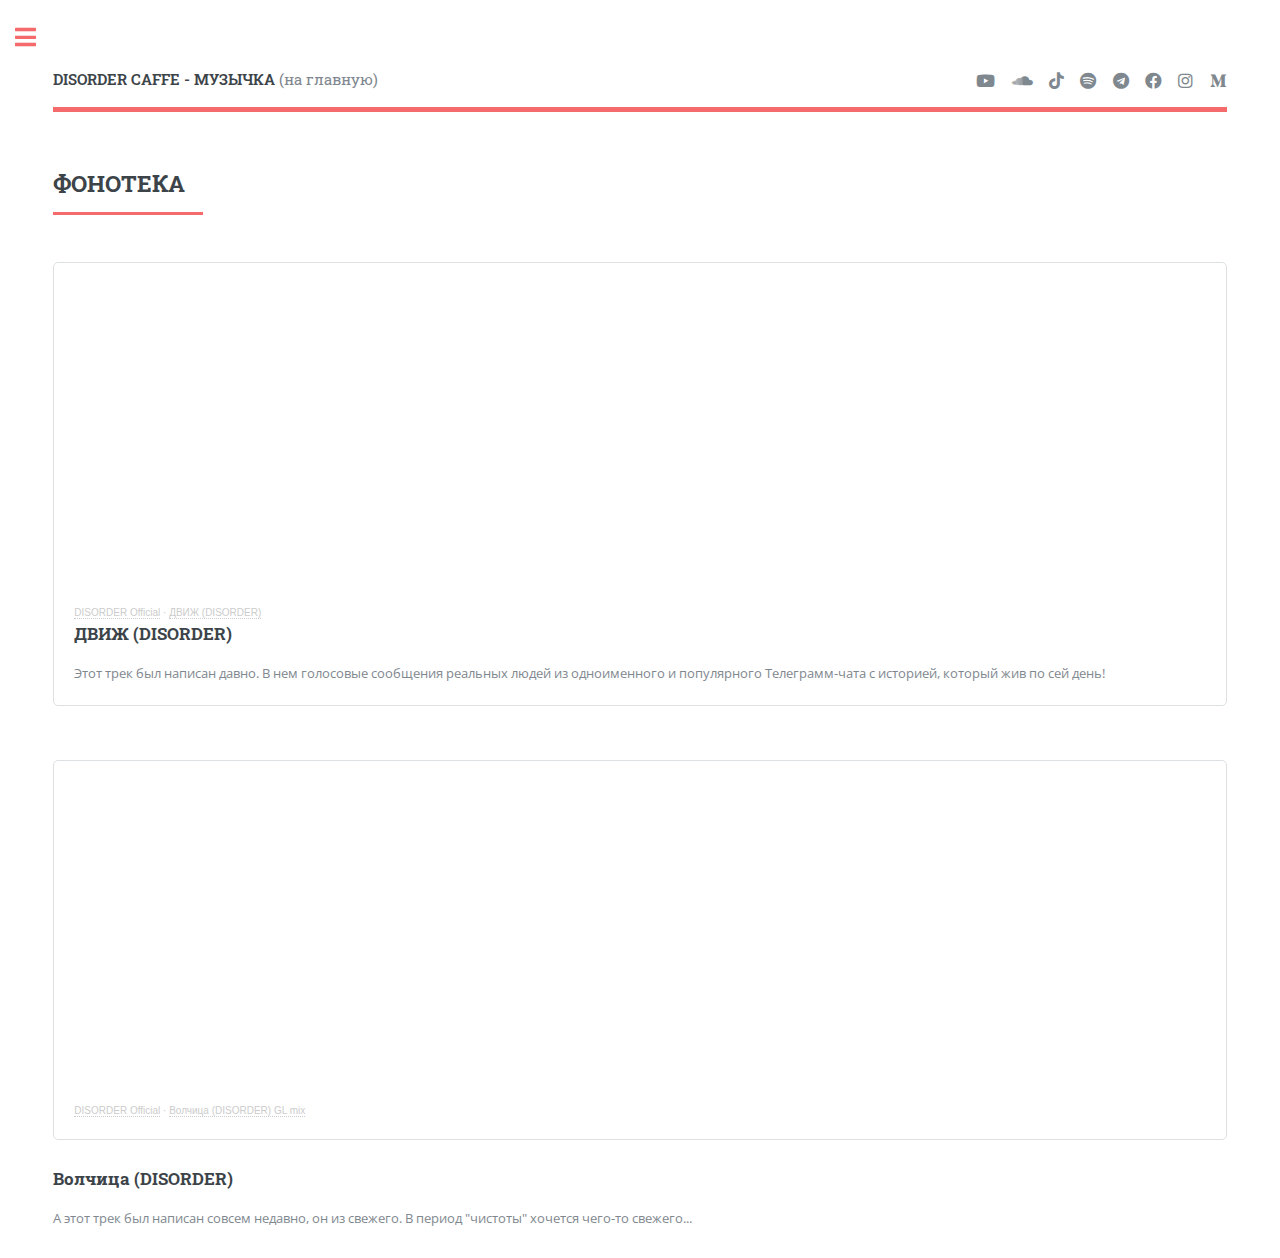
<file: phonoteca.html>
<!DOCTYPE HTML>
<html>
<head>
  <title>МУЗЫЧКА | DISORDER CAFFE</title>
  <meta charset="utf-8" />
  <meta name="viewport" content="width=device-width, initial-scale=1, user-scalable=no" />
  <link rel="stylesheet" href="assets/css/main.css" />
</head>
<body class="is-preload">
  <div id="wrapper">
    <div id="main">
      <div class="inner">
        <!-- Header -->
        <header id="header">
            <a href="index.html" class="logo"><strong>DISORDER CAFFE - МУЗЫЧКА</strong> (на главную)</a>
            <ul class="icons">
                <li><a href="https://www.youtube.com/@DISORDERCAFFE" class="icon brands fa-youtube"><span class="label">YouTube</span></a></li>
                <li><a href="https://soundcloud.com/disordercaffe" class="icon brands fa-soundcloud"><span class="label">SoundCloud</span></a></li>
                <li><a href="https://www.tiktok.com/@disordercaffe" class="icon brands fa-tiktok"><span class="label">TikTok</span></a></li>
                <li><a href="x" class="icon brands fa-spotify"><span class="label">Spotify</span></a></li>
                <li><a href="https://t.me/TheBlogByGL" class="icon brands fa-telegram"><span class="label">Telegramm</span></a></li>
                <li><a href="https://substack.com/@disordercaffe" class="icon brands fa-facebook"><span class="label">Substack</span></a></li>
                <li><a href="https://www.instagram.com/disordercaffe/" class="icon brands fa-instagram"><span class="label">Instagram</span></a></li>
                <li><a href="https://medium.com/@disorderofficial13/" class="icon brands fa-medium-m"><span class="label">Medium</span></a></li>
            </ul>
        </header>

        <!-- Section: Music Library -->
        <section>
          <header class="major">
            <h2>ФОНОТЕКА</h2>
          </header>
          <div class="box">
            <iframe width="100%" height="315" scrolling="no" frameborder="no" allow="autoplay"
              src="https://w.soundcloud.com/player/?url=https%3A//api.soundcloud.com/tracks/2088463737&color=%23545434&auto_play=false&hide_related=false&show_comments=true&show_user=true&show_reposts=false&show_teaser=true&visual=true"></iframe><div style="font-size: 10px; color: #cccccc;line-break: anywhere;word-break: normal;overflow: hidden;white-space: nowrap;text-overflow: ellipsis; font-family: Interstate,Lucida Grande,Lucida Sans Unicode,Lucida Sans,Garuda,Verdana,Tahoma,sans-serif;font-weight: 100;"><a href="https://soundcloud.com/disordercaffe" title="DISORDER Official" target="_blank" style="color: #cccccc; text-decoration: none;">DISORDER Official</a> · <a href="https://soundcloud.com/disordercaffe/dvizh-disorder-1" title="ДВИЖ (DISORDER)" target="_blank" style="color: #cccccc; text-decoration: none;">ДВИЖ (DISORDER)</a></div></iframe>
            <h3>ДВИЖ (DISORDER)</h3>
            <p><strong> </strong>Этот трек был написан давно. В нем голосовые сообщения реальных людей из одноименного и популярного Телеграмм-чата с историей, который жив по сей день!</p>
          </div>
        </section>

    </header>
    <div class="box">
      <iframe width="100%" height="315" scrolling="no" frameborder="no" allow="autoplay"
        src="https://w.soundcloud.com/player/?url=https%3A//api.soundcloud.com/tracks/2101423350&color=%23ff5500&auto_play=false&hide_related=false&show_comments=true&show_user=true&show_reposts=false&show_teaser=true&visual=true"></iframe><div style="font-size: 10px; color: #cccccc;line-break: anywhere;word-break: normal;overflow: hidden;white-space: nowrap;text-overflow: ellipsis; font-family: Interstate,Lucida Grande,Lucida Sans Unicode,Lucida Sans,Garuda,Verdana,Tahoma,sans-serif;font-weight: 100;"><a href="https://soundcloud.com/disordercaffe" title="DISORDER Official" target="_blank" style="color: #cccccc; text-decoration: none;">DISORDER Official</a> · <a href="https://soundcloud.com/disordercaffe/volchicza-disorder-gl-mix" title="Волчица (DISORDER) GL mix" target="_blank" style="color: #cccccc; text-decoration: none;">Волчица (DISORDER) GL mix</a></div></a></div></iframe>
      <h3>Волчица (DISORDER)</h3>
      <p><strong> </strong> А этот трек был написан совсем недавно, он из свежего. В период "чистоты" хочется чего-то свежего...</p>
    </div>
  </section>


    <!-- Sidebar -->
    <div id="sidebar">
      <div class="inner">

        <!-- Search -->
          <section id="search" class="alt">
            <form method="post" action="#">
              <input type="text" name="query" id="query" placeholder="Search" />
            </form>
          </section>

        <!-- Menu -->
          <nav id="menu">
            <header class="major">
              <h2>Меню</h2>
            </header>
            <ul>
              <li><a href="index.html">Главная</a></li>
              <li><a href="generic.html">Не начало</a></li>
              <li>
                <span class="opener">ЭКСКУРСИЯ</span>
                <ul>
                  <li><a href="museum.html">МУЗЕЙ</a></li>
                  <li><a href="video.html">ВИДЕОЗАЛ</a></li>
                  <li><a href="gallery.html">ГАЛЕРЕЯ</a></li>
                  <li><a href="photo.html">ФОТОАЛЬБОМ</a></li>
                  <li><a href="phonoteca.html">ФОНОТЕКА</a></li>
                </ul>
              
            </ul>
          </nav>

        <!-- Section -->
          <section>
            <header class="major">
              <h2>АУДИОКНИГА</h2>
            </header>
            <div class="mini-posts">
              
              <article>
                <a href="#" class="image"><img src="images.plus/teatime.jpg" alt="" /></a>
                <p>Чай. Уютная атмосфера.</p>
              </article>
  
            </div>
            <ul class="actions">
              <li><a href="audiobook.html" class="button">Перейти</a></li>
            </ul>
          </section>
            
        </section>
        <!-- Section -->
							<section>
								<header class="major">
									<h2>Контактная информация</h2>
								</header>
								<p>Кому близко моё творчество — буду весьма признателен за вашу реакцию! Лайки, комментарии, репосты и подписки  — лучшая поддержка и стимул двигаться дальше. Ссылки на соцсети и площадки находятся в шапке сайта — (просто кликнуть на нужный значок и уже на месте). Также есть форма обратной связи ниже.</p>
								<p>Каждое сообщение, отзыв или даже простое упоминание — это ценно! Спасибо, за интерес и за способствование делать творчество осмысленным!</p>
								<p>P.S. Если есть возможность поддержать проект материально — буду чрезмерно благодарен! Детали — через личку.</p>
								<ul class="contact">
									<li class="icon solid fa-envelope"><a href="#">info.disorder@proton.me</a></li>
									<li class="icon solid fa-phone">+1 (345) 745-50-10</li>
									<li class="icon solid fa-home">P.O. Box 10190, Century Yard, 4th Floor, 36 North Church Street, George Town, Grand Cayman.<br />
										KY1-1109, Cayman Islands</li>
								</ul>
								<section id="contact">
									<h2>Связаться со мной</h2>
									<form id="contact-form">
										<div class="fields">
											<div class="field half">
												<label for="name">Имя</label>
												<input type="text" name="name" id="name" placeholder="Ваше имя" required />
											</div>
											<div class="field half">
												<label for="email">Email</label>
												<input type="email" name="email" id="email" placeholder="Ваш Email" required />
											</div>
											<div class="field">
												<label for="message">Сообщение</label>
												<textarea name="message" id="message" placeholder="Ваше сообщение" rows="6" required></textarea>
											</div>
										</div>
										<ul class="actions">
											<li><button id="submit-button" type="submit" class="button submit">Отправить сообщение</button></li>
										</ul>
									
										<!-- Сообщение об успешной отправке -->
										<div id="form-message" style="display:none; margin-top: 20px; color: #28a745; font-weight: bold; font-size: 1.2em;">
											Спасибо! Ваше сообщение успешно отправлено.
										</div>
										<!-- Сообщение об ошибке -->
										<div id="form-error" style="display:none; margin-top: 20px; color: red; font-weight: bold; font-size: 1.2em;">
											Ошибка отправки. Пожалуйста, попробуйте позже.
										</div>
									</form>
									
									<!-- Скрипт для обработки отправки -->
									<script>
									document.getElementById('contact-form').addEventListener('submit', async function(event) {
										event.preventDefault();
									
										const form = event.target;
										const submitButton = document.getElementById('submit-button');
										const formMessage = document.getElementById('form-message');
										const formError = document.getElementById('form-error');
									
										// Изменяем текст кнопки
										submitButton.textContent = 'Отправляется...';
										submitButton.disabled = true;
									
										const formData = new FormData(form);
									
										try {
											const response = await fetch('https://formspree.io/f/mgvkovql', {
												method: 'POST',
												body: formData,
												headers: {
													'Accept': 'application/json'
												}
											});
									
											if (response.ok) {
												form.reset();
												formMessage.style.display = 'block';
												formError.style.display = 'none';
											} else {
												formMessage.style.display = 'none';
												formError.style.display = 'block';
											}
										} catch (error) {
											formMessage.style.display = 'none';
											formError.style.display = 'block';
										}
									
										// Возвращаем кнопку обратно через 5 секунд
										setTimeout(() => {
											submitButton.textContent = 'Отправить сообщение';
											submitButton.disabled = false;
											formMessage.style.display = 'none';
											formError.style.display = 'none';
										}, 5000);
									});
									</script>
									
									
								  </section>
                                  <!-- Footer -->
								<footer id="footer">
									<p class="copyright">&copy; DISORDER Official. All rights reserved. Telegramm-chanal: <a href="https://t.me/TheBlogByGL">The Blog by GL</a>. General: <a href="https://t.me/+O2L7yu_TYKQ0MDE8">Limited access to private</a>.</p>
								</footer>
      </div>
    </div>
  </div>

  <!-- Scripts -->
  <script src="assets/js/jquery.min.js"></script>
  <script src="assets/js/browser.min.js"></script>
  <script src="assets/js/breakpoints.min.js"></script>
  <script src="assets/js/util.js"></script>
  <script src="assets/js/main.js"></script>

  <script>
    document.addEventListener("DOMContentLoaded", function () {
      const buttons = document.querySelectorAll(".toggle-btn");
    
      buttons.forEach(button => {
        button.addEventListener("click", function (e) {
          e.preventDefault();
    
          const hidden = this.previousElementSibling;
          const expanded = hidden.style.maxHeight && hidden.style.maxHeight !== "0px";
    
          if (expanded) {
            hidden.style.maxHeight = "0px";
            this.textContent = "Подробнее";
          } else {
            hidden.style.maxHeight = hidden.scrollHeight + "px";
            this.textContent = "Свернуть";
    
            // Прокрутка к кнопке
            setTimeout(() => {
              this.scrollIntoView({ behavior: 'smooth', block: 'center' });
            }, 300);
          }
        });
      });
    });
    </script>
    
</body>
</html>
</file>
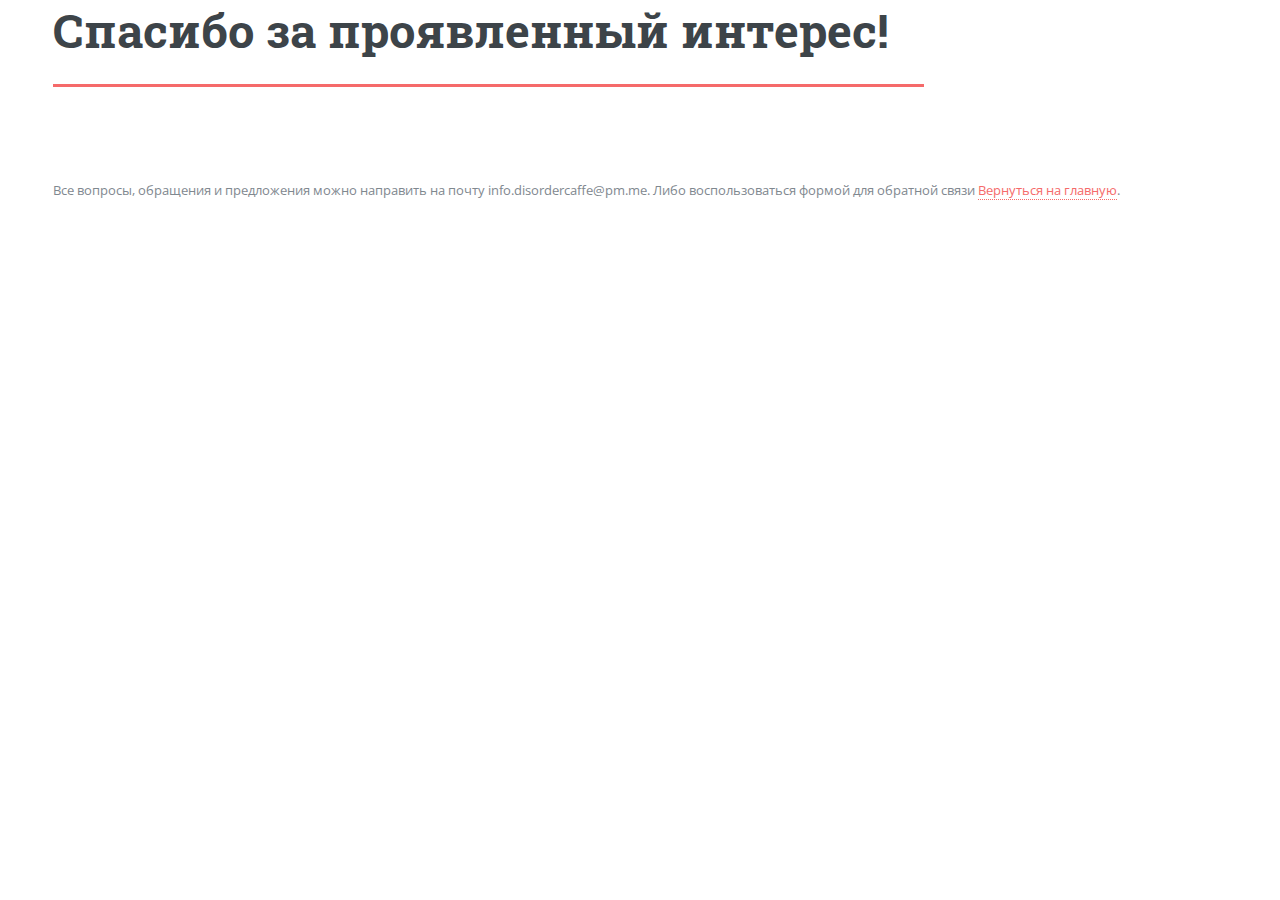
<file: thanks.html>
<!DOCTYPE HTML>
<html>
	<head>
		<title>Спасибо!</title>
		<meta charset="utf-8" />
		<meta name="viewport" content="width=device-width, initial-scale=1" />
		<link rel="stylesheet" href="assets/css/main.css" />
	</head>
	<body class="is-preload">
		<!-- Main -->
		<div id="main" class="wrapper">
			<div class="inner">
				<header class="major">
					<h1>Спасибо за проявленный интерес!</h1>
				</header>
				<p>Все вопросы, обращения и предложения можно направить на почту info.disordercaffe@pm.me. Либо воспользоваться формой для обратной связи <a href="index.html">Вернуться на главную</a>.</p>
			</div>
		</div>

		<!-- Scripts -->
		<script src="assets/js/jquery.min.js"></script>
		<script src="assets/js/browser.min.js"></script>
		<script src="assets/js/breakpoints.min.js"></script>
		<script src="assets/js/util.js"></script>
		<script src="assets/js/main.js"></script>
	
	</body> 
	

</html>
</file>
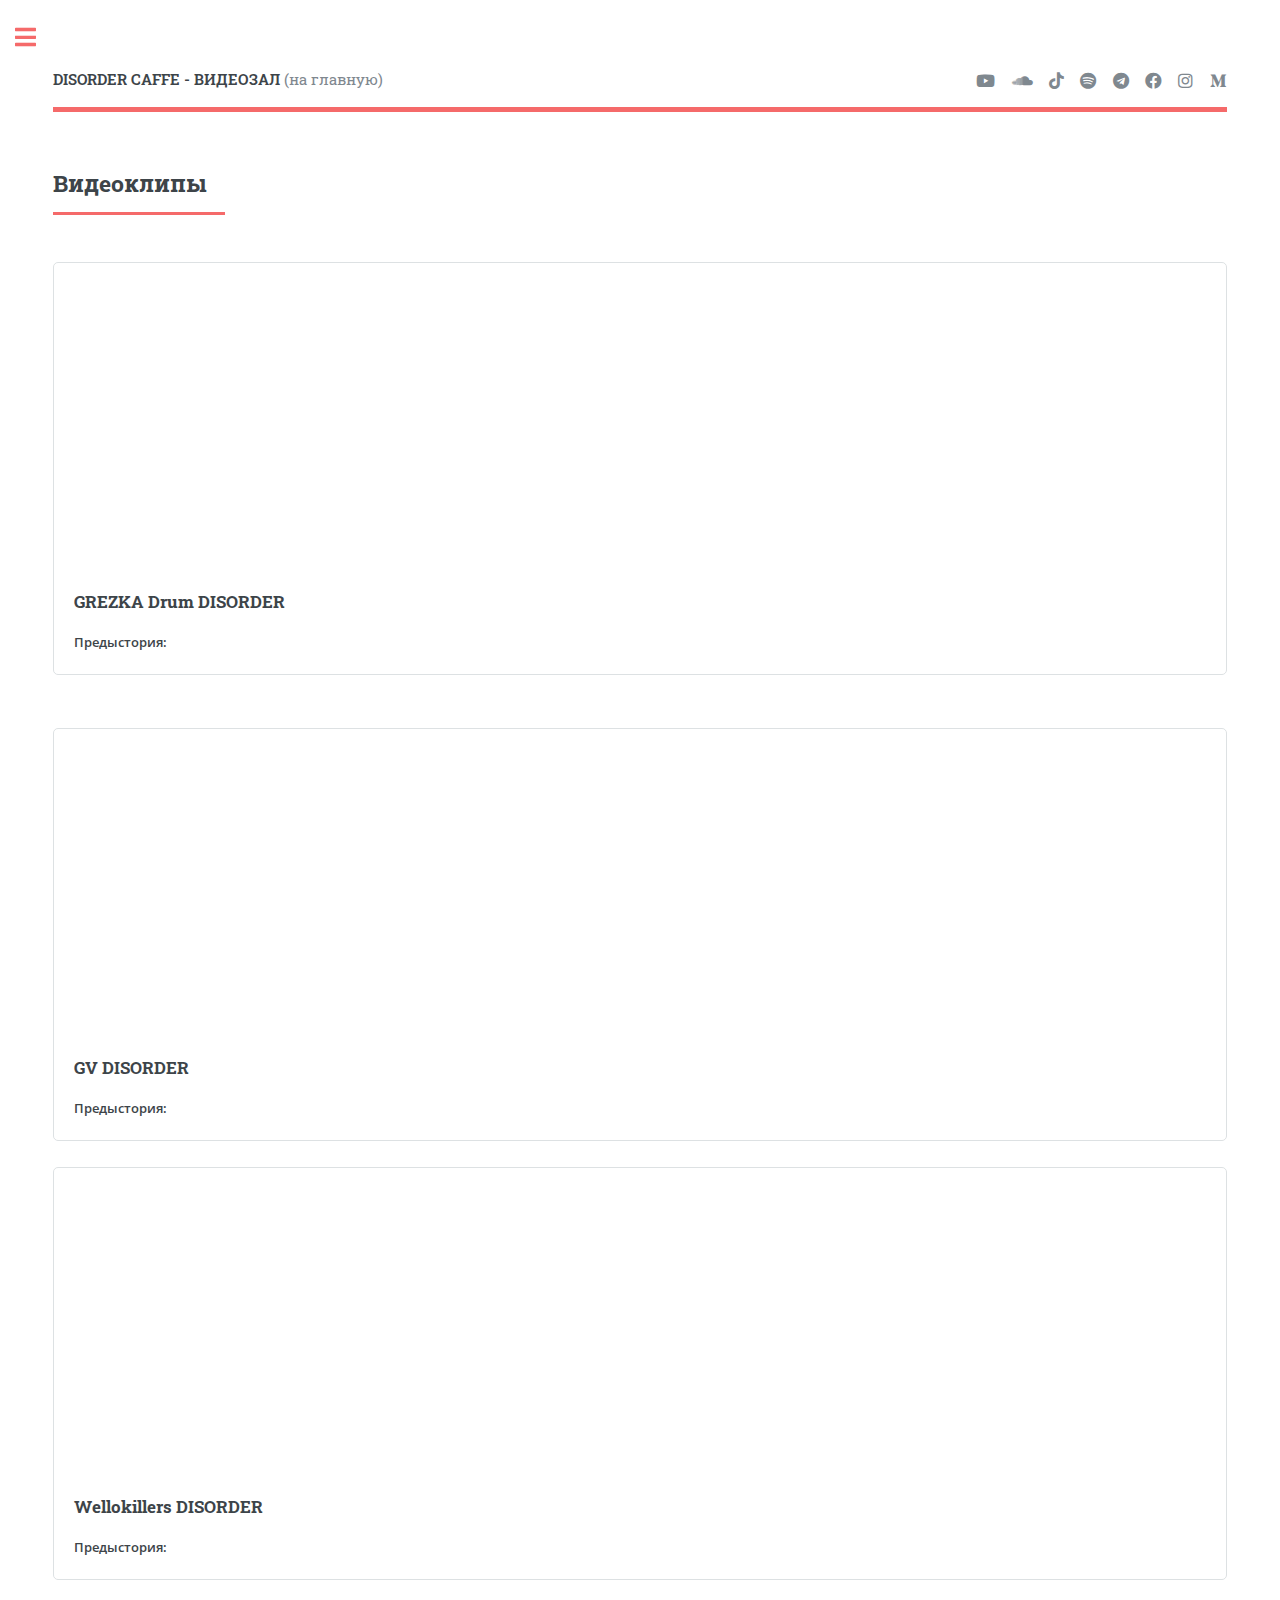
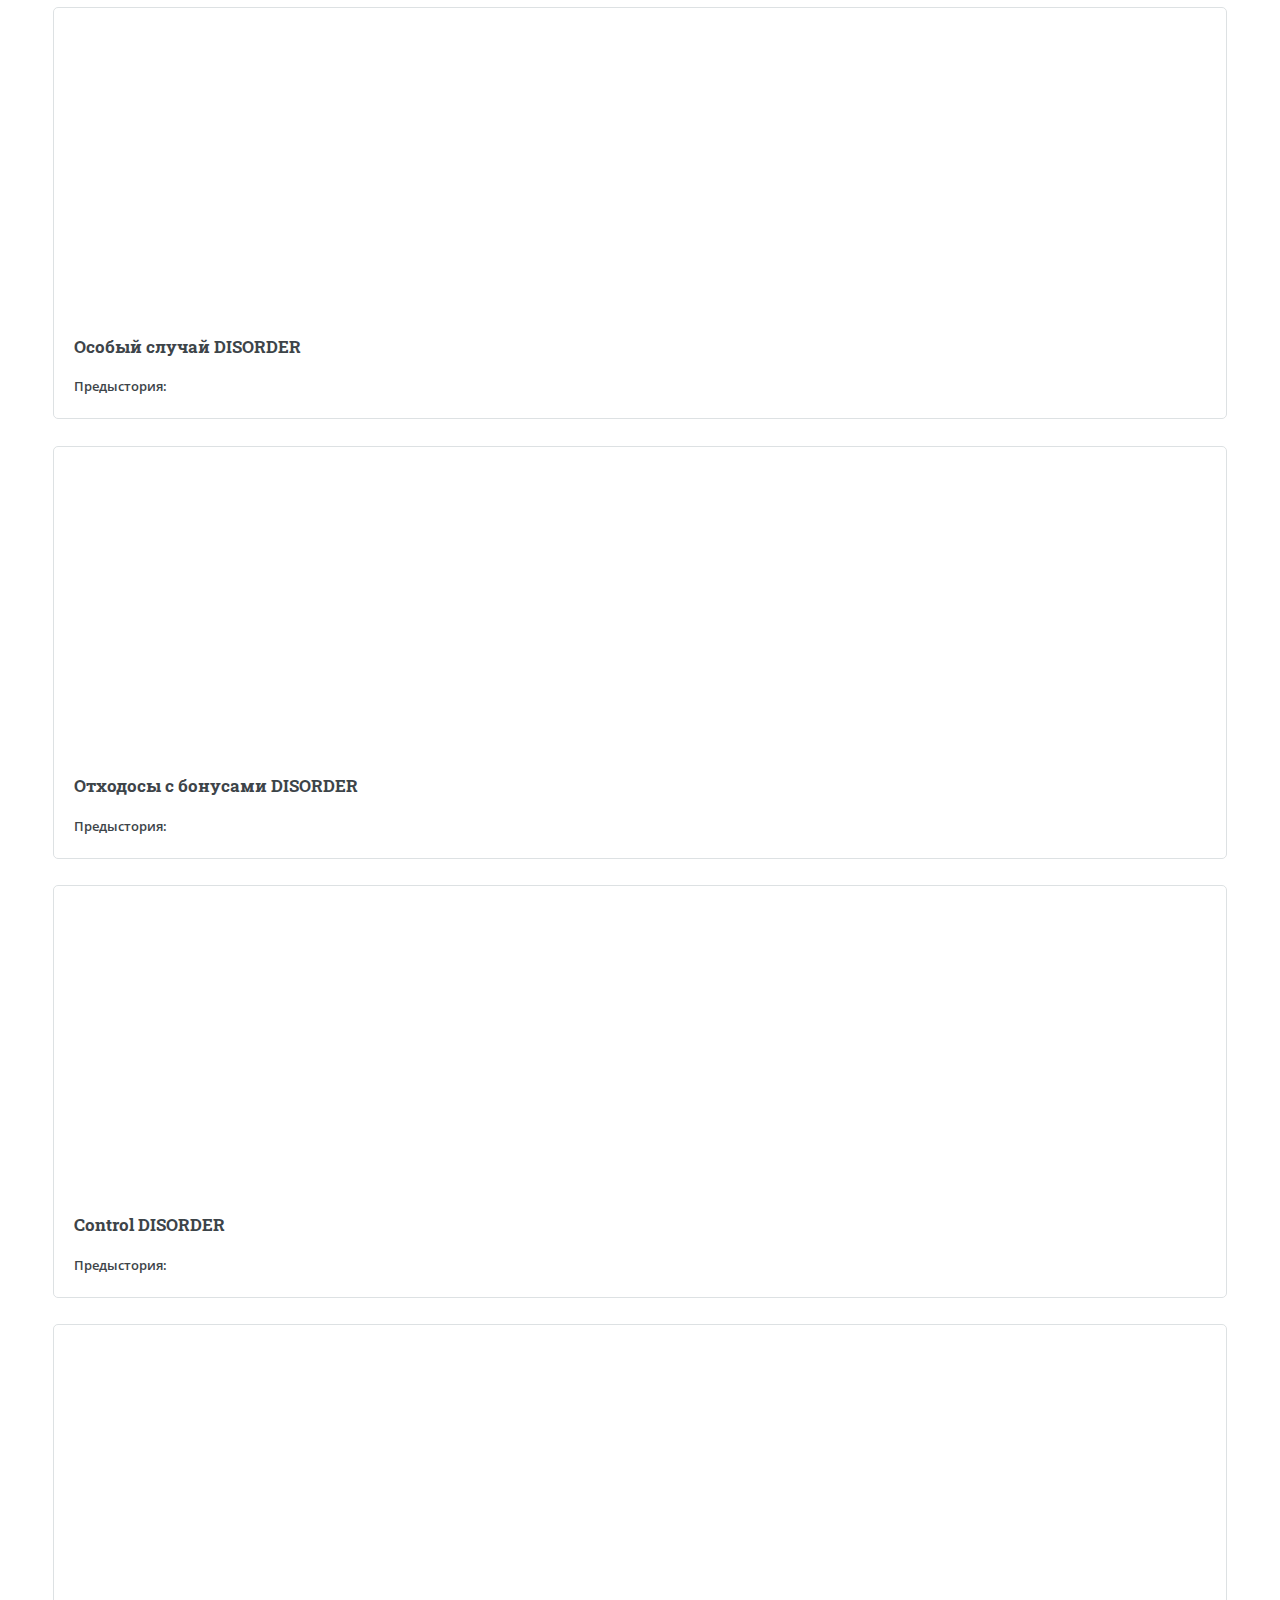
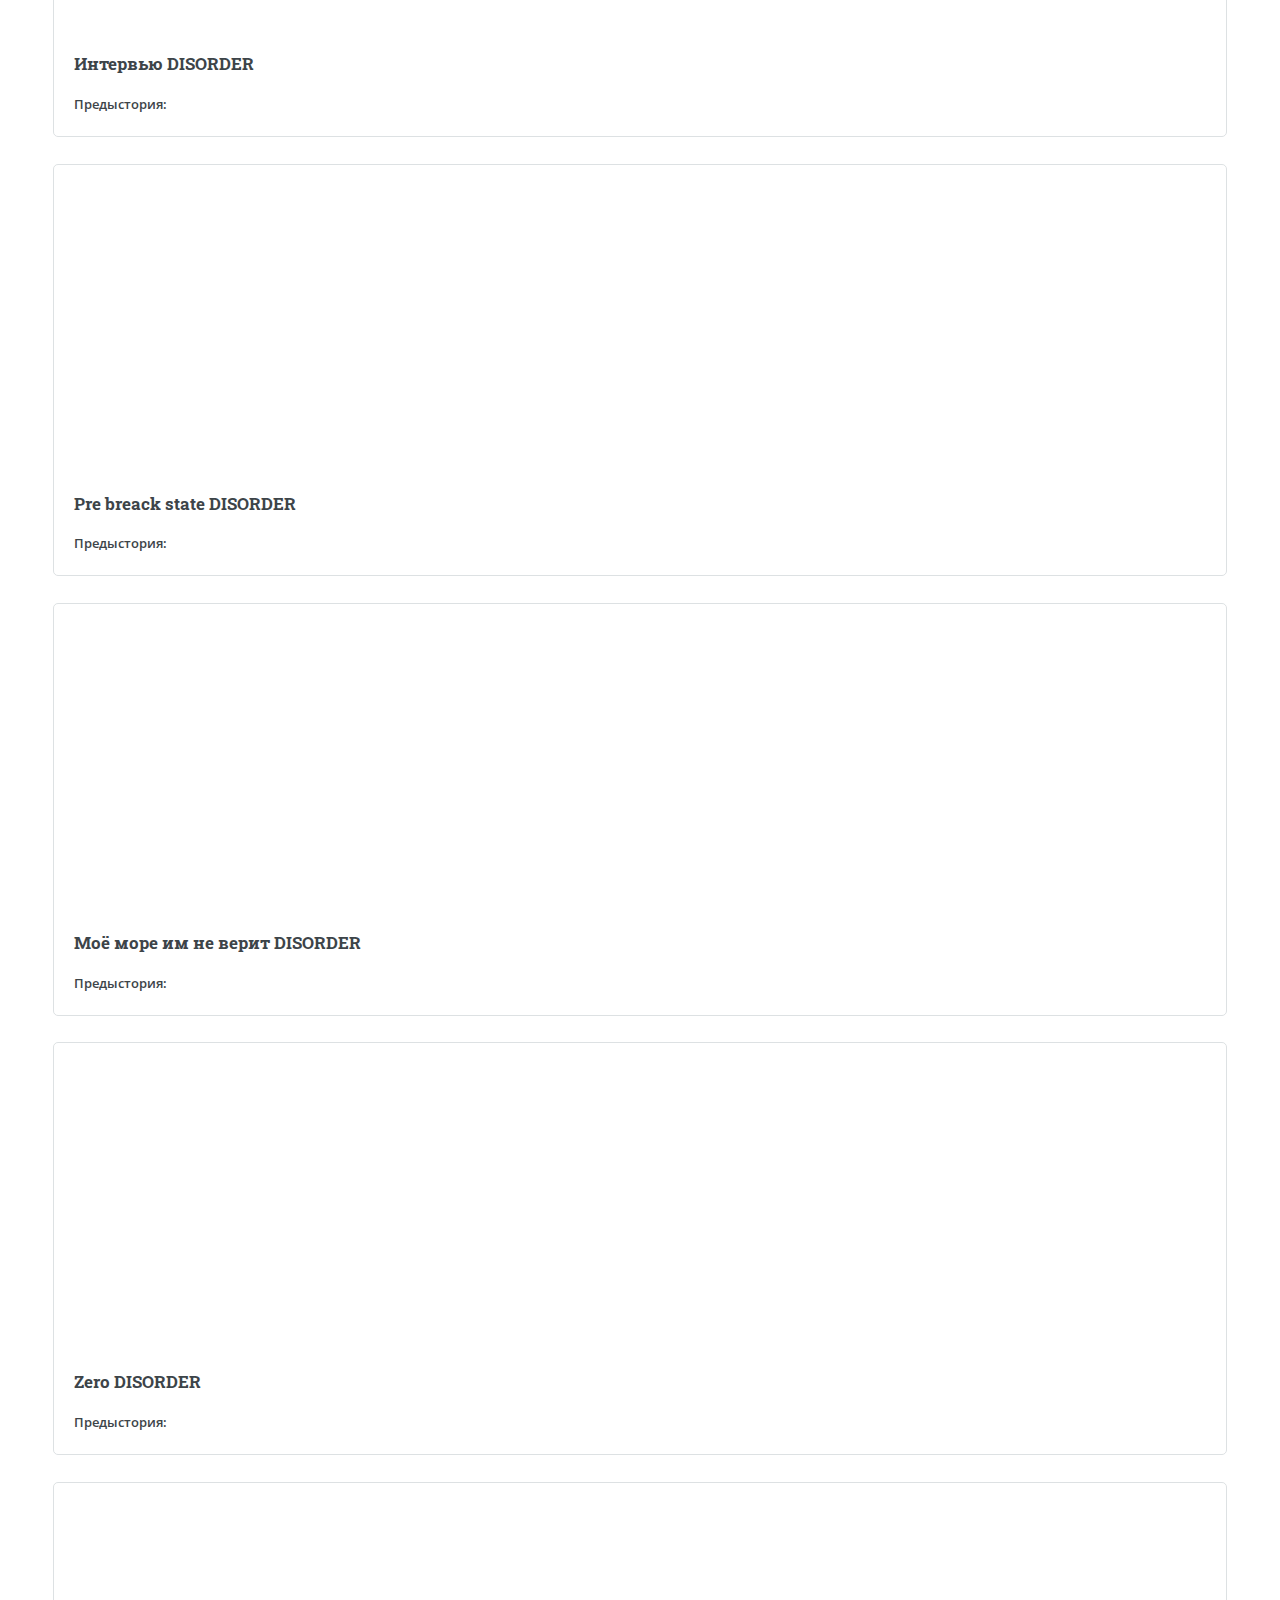
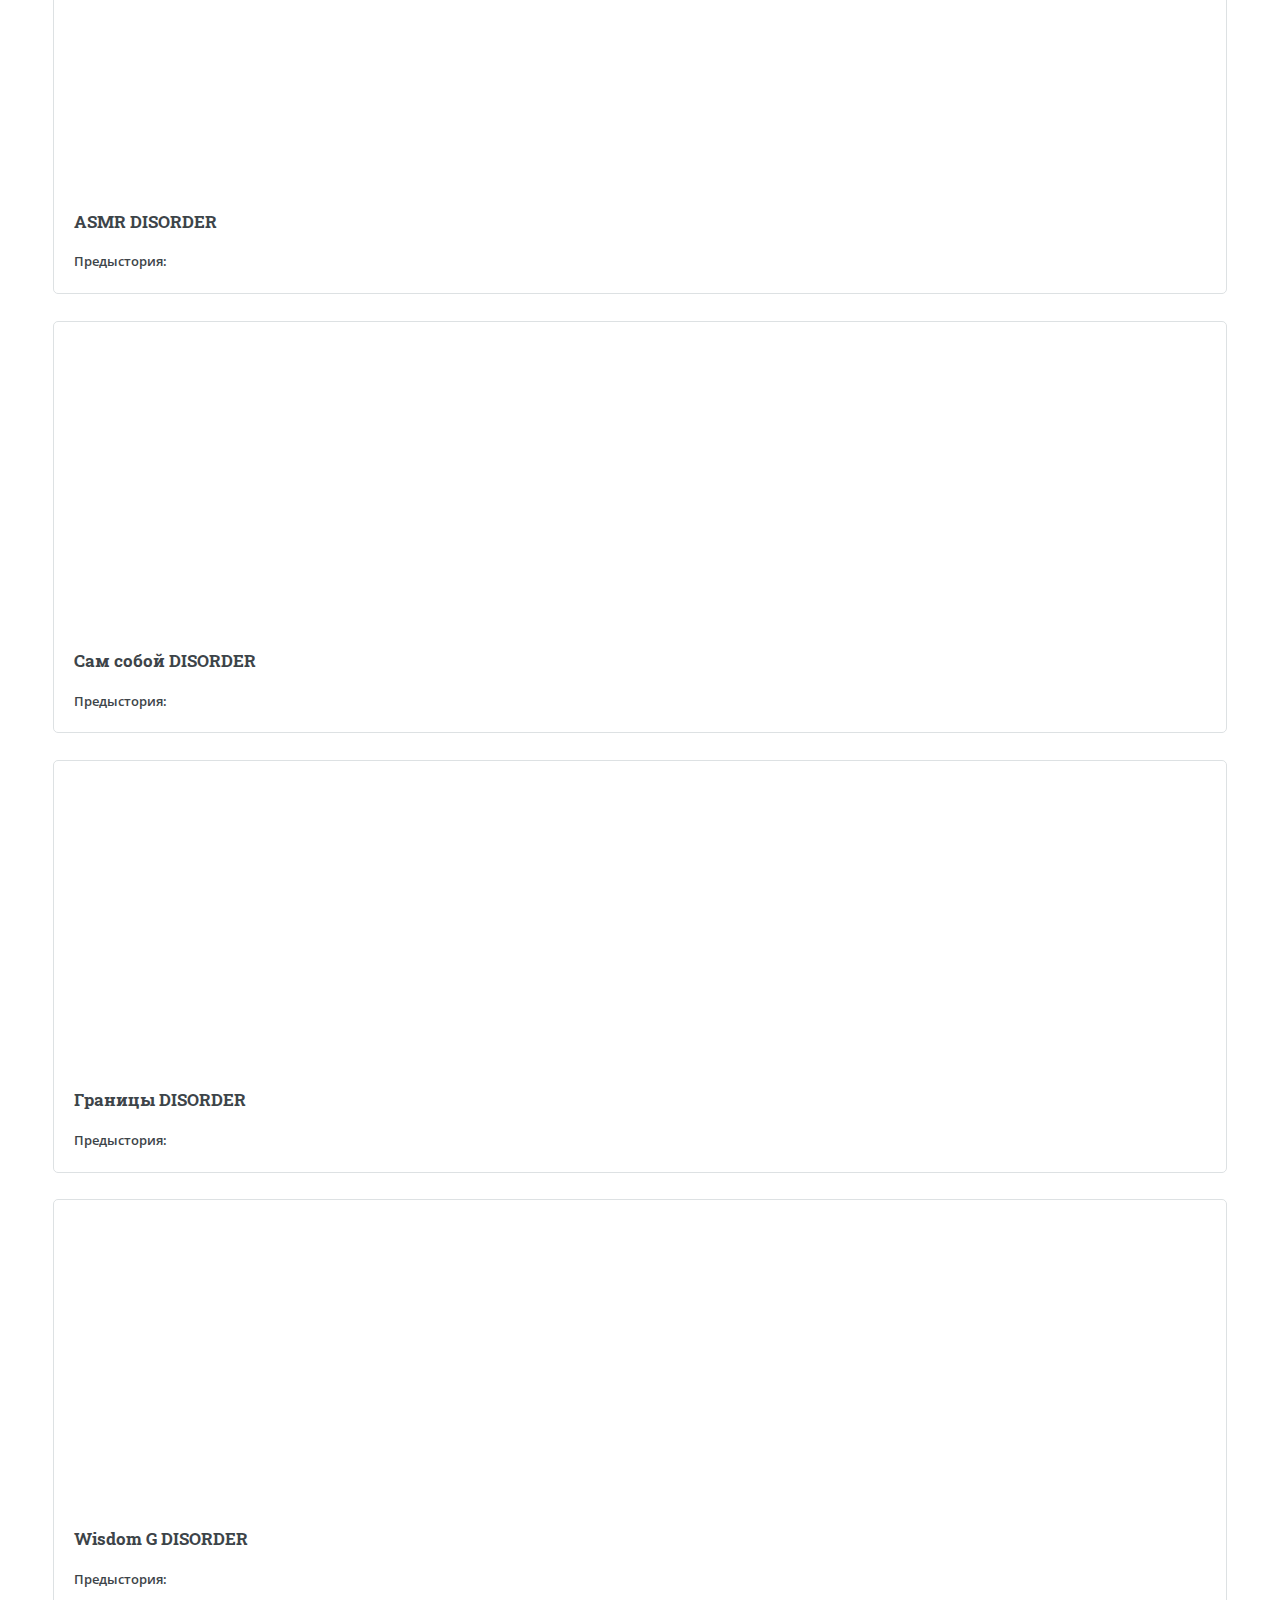
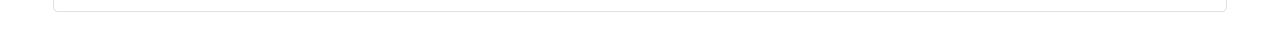
<file: video.html>
<!DOCTYPE HTML>
<html>
<head>
  <title>ВИДЕОЗАЛ | DISORDER CAFFE</title>
  <meta charset="utf-8" />
  <meta name="viewport" content="width=device-width, initial-scale=1, user-scalable=no" />
  <link rel="stylesheet" href="assets/css/main.css" />
</head>
<body class="is-preload">
  <div id="wrapper">
    <div id="main">
      <div class="inner">
        <!-- Header -->
        <header id="header">
            <a href="index.html" class="logo"><strong>DISORDER CAFFE - ВИДЕОЗАЛ</strong> (на главную)</a>
            <ul class="icons">
                <li><a href="https://www.youtube.com/@DISORDERCAFFE" class="icon brands fa-youtube"><span class="label">YouTube</span></a></li>
                <li><a href="https://soundcloud.com/disordercaffe" class="icon brands fa-soundcloud"><span class="label">SoundCloud</span></a></li>
                <li><a href="https://www.tiktok.com/@disordercaffe" class="icon brands fa-tiktok"><span class="label">TikTok</span></a></li>
                <li><a href="x" class="icon brands fa-spotify"><span class="label">Spotify</span></a></li>
                <li><a href="https://t.me/TheBlogByGL" class="icon brands fa-telegram"><span class="label">Telegramm</span></a></li>
                <li><a href="https://substack.com/@disordercaffe" class="icon brands fa-facebook"><span class="label">Substack</span></a></li>
                <li><a href="https://www.instagram.com/disordercaffe/" class="icon brands fa-instagram"><span class="label">Instagram</span></a></li>
                <li><a href="https://medium.com/@disorderofficial13/" class="icon brands fa-medium-m"><span class="label">Medium</span></a></li>
            </ul>
        </header>

        <!-- Section: Video Clips -->
        <section>
            <header class="major">
              <h2>Видеоклипы</h2>
            </header>
            <div class="box">
              <iframe width="100%" height="300" src="https://www.youtube.com/embed/sHVMyxt9nQM" frameborder="0" allowfullscreen></iframe>
              <h3>GREZKA Drum DISORDER</h3>
              <p><strong>Предыстория:</strong> </p>
            </div>
          </section>

        </header>
        <div class="box">
          <iframe width="100%" height="300" src="https://www.youtube.com/embed/QruuMqN8_6Y" frameborder="0" allowfullscreen></iframe>
          <h3>GV DISORDER</h3>
          <p><strong>Предыстория:</strong> </p>
        </div>
      </section>

    </header>
    <div class="box">
      <iframe width="100%" height="300" src="https://www.youtube.com/embed/KobT1uPnLUo" frameborder="0" allowfullscreen></iframe>
      <h3>Wellokillers DISORDER</h3>
      <p><strong>Предыстория:</strong> </p>
    </div>
  </section>

</header>
<div class="box">
  <iframe width="100%" height="300" src="https://www.youtube.com/embed/NhVhP4tJM4I" frameborder="0" allowfullscreen></iframe>
  <h3>Особый случай DISORDER</h3>
  <p><strong>Предыстория:</strong> </p>
</div>
</section>

</header>
<div class="box">
  <iframe width="100%" height="300" src="https://www.youtube.com/embed/jsmXIDDbSVs" frameborder="0" allowfullscreen></iframe>
  <h3>Отходосы с бонусами DISORDER</h3>
  <p><strong>Предыстория:</strong> </p>
</div>
</section>

</header>
<div class="box">
  <iframe width="100%" height="300" src="https://www.youtube.com/embed/vs7nwN95rjs" frameborder="0" allowfullscreen></iframe>
  <h3>Control DISORDER</h3>
  <p><strong>Предыстория:</strong> </p>
</div>
</section>

</header>
<div class="box">
  <iframe width="100%" height="300" src="https://www.youtube.com/embed/xz5k--mqm3E" frameborder="0" allowfullscreen></iframe>
  <h3>Интервью DISORDER</h3>
  <p><strong>Предыстория:</strong> </p>
</div>
</section>

</header>
<div class="box">
  <iframe width="100%" height="300" src="https://www.youtube.com/embed/8f8mThWimq4" frameborder="0" allowfullscreen></iframe>
  <h3>Pre breack state DISORDER</h3>
  <p><strong>Предыстория:</strong> </p>
</div>
</section>

</header>
<div class="box">
  <iframe width="100%" height="300" src="https://www.youtube.com/embed/tQ6n_1AuZpw" frameborder="0" allowfullscreen></iframe>
  <h3>Моё море им не верит DISORDER</h3>
  <p><strong>Предыстория:</strong> </p>
</div>
</section>

</header>
<div class="box">
  <iframe width="100%" height="300" src="https://www.youtube.com/embed/qLk6MIIFG6o" frameborder="0" allowfullscreen></iframe>
  <h3>Zero DISORDER</h3>
  <p><strong>Предыстория:</strong> </p>
</div>
</section>

</header>
<div class="box">
  <iframe width="100%" height="300" src="https://www.youtube.com/embed/Q9h2_Srtj2o" frameborder="0" allowfullscreen></iframe>
  <h3>ASMR DISORDER</h3>
  <p><strong>Предыстория:</strong> </p>
</div>
</section>

</header>
<div class="box">
  <iframe width="100%" height="300" src="https://www.youtube.com/embed/BMmhfw7THLM" frameborder="0" allowfullscreen></iframe>
  <h3>Сам собой DISORDER</h3>
  <p><strong>Предыстория:</strong> </p>
</div>
</section>

</header>
<div class="box">
  <iframe width="100%" height="300" src="https://www.youtube.com/embed/bL-cCRAquL4" frameborder="0" allowfullscreen></iframe>
  <h3>Границы DISORDER</h3>
  <p><strong>Предыстория:</strong> </p>
</div>
</section>

</header>
<div class="box">
  <iframe width="100%" height="300" src="https://www.youtube.com/embed/aLLpAZszpjw" frameborder="0" allowfullscreen></iframe>
  <h3>Wisdom G DISORDER</h3>
  <p><strong>Предыстория:</strong> </p>
</div>
</section>



      </div>
    </div>

    <!-- Sidebar -->
    <div id="sidebar">
      <div class="inner">

        <!-- Search -->
          <section id="search" class="alt">
            <form method="post" action="#">
              <input type="text" name="query" id="query" placeholder="Search" />
            </form>
          </section>

        <!-- Menu -->
          <nav id="menu">
            <header class="major">
              <h2>Меню</h2>
            </header>
            <ul>
              <li><a href="index.html">Главная</a></li>
              <li><a href="generic.html">Не начало</a></li>
              <li>
                <span class="opener">ЭКСКУРСИЯ</span>
                <ul>
                  <li><a href="museum.html">МУЗЕЙ</a></li>
                  <li><a href="video.html">ВИДЕОЗАЛ</a></li>
                  <li><a href="gallery.html">ГАЛЕРЕЯ</a></li>
                  <li><a href="photo.html">ФОТОАЛЬБОМ</a></li>
                  <li><a href="phonoteca.html">ФОНОТЕКА</a></li>
                </ul>
              
            </ul>
          </nav>

        <!-- Section -->
          <section>
            <header class="major">
              <h2>АУДИОКНИГА</h2>
            </header>
            <div class="mini-posts">
              
              <article>
                <a href="#" class="image"><img src="images.plus/teatime.jpg" alt="" /></a>
                <p>Чай. Уютная атмосфера.</p>
              </article>
  
            </div>
            <ul class="actions">
              <li><a href="audiobook.html" class="button">Перейти</a></li>
            </ul>
          </section>
            
        </section>
        <!-- Section -->
							<section>
								<header class="major">
									<h2>Контактная информация</h2>
								</header>
								<p>Кому близко моё творчество — буду весьма признателен за вашу реакцию! Лайки, комментарии, репосты и подписки  — лучшая поддержка и стимул двигаться дальше. Ссылки на соцсети и площадки находятся в шапке сайта — (просто кликнуть на нужный значок и уже на месте). Также есть форма обратной связи ниже.</p>
								<p>Каждое сообщение, отзыв или даже простое упоминание — это ценно! Спасибо, за интерес и за способствование делать творчество осмысленным!</p>
								<p>P.S. Если есть возможность поддержать проект материально — буду чрезмерно благодарен! Детали — через личку.</p>
								<ul class="contact">
									<li class="icon solid fa-envelope"><a href="#">info.disorder@proton.me</a></li>
									<li class="icon solid fa-phone">+1 (345) 745-50-10</li>
									<li class="icon solid fa-home">P.O. Box 10190, Century Yard, 4th Floor, 36 North Church Street, George Town, Grand Cayman.<br />
										KY1-1109, Cayman Islands</li>
								</ul>
								<section id="contact">
									<h2>Связаться со мной</h2>
									<form id="contact-form">
										<div class="fields">
											<div class="field half">
												<label for="name">Имя</label>
												<input type="text" name="name" id="name" placeholder="Ваше имя" required />
											</div>
											<div class="field half">
												<label for="email">Email</label>
												<input type="email" name="email" id="email" placeholder="Ваш Email" required />
											</div>
											<div class="field">
												<label for="message">Сообщение</label>
												<textarea name="message" id="message" placeholder="Ваше сообщение" rows="6" required></textarea>
											</div>
										</div>
										<ul class="actions">
											<li><button id="submit-button" type="submit" class="button submit">Отправить сообщение</button></li>
										</ul>
									
										<!-- Сообщение об успешной отправке -->
										<div id="form-message" style="display:none; margin-top: 20px; color: #28a745; font-weight: bold; font-size: 1.2em;">
											Спасибо! Ваше сообщение успешно отправлено.
										</div>
										<!-- Сообщение об ошибке -->
										<div id="form-error" style="display:none; margin-top: 20px; color: red; font-weight: bold; font-size: 1.2em;">
											Ошибка отправки. Пожалуйста, попробуйте позже.
										</div>
									</form>
									
									<!-- Скрипт для обработки отправки -->
									<script>
									document.getElementById('contact-form').addEventListener('submit', async function(event) {
										event.preventDefault();
									
										const form = event.target;
										const submitButton = document.getElementById('submit-button');
										const formMessage = document.getElementById('form-message');
										const formError = document.getElementById('form-error');
									
										// Изменяем текст кнопки
										submitButton.textContent = 'Отправляется...';
										submitButton.disabled = true;
									
										const formData = new FormData(form);
									
										try {
											const response = await fetch('https://formspree.io/f/mgvkovql', {
												method: 'POST',
												body: formData,
												headers: {
													'Accept': 'application/json'
												}
											});
									
											if (response.ok) {
												form.reset();
												formMessage.style.display = 'block';
												formError.style.display = 'none';
											} else {
												formMessage.style.display = 'none';
												formError.style.display = 'block';
											}
										} catch (error) {
											formMessage.style.display = 'none';
											formError.style.display = 'block';
										}
									
										// Возвращаем кнопку обратно через 5 секунд
										setTimeout(() => {
											submitButton.textContent = 'Отправить сообщение';
											submitButton.disabled = false;
											formMessage.style.display = 'none';
											formError.style.display = 'none';
										}, 5000);
									});
									</script>
									
									
								  </section>
                                  <!-- Footer -->
								<footer id="footer">
									<p class="copyright">&copy; DISORDER Official. All rights reserved. Telegramm-chanal: <a href="https://t.me/TheBlogByGL">The Blog by GL</a>. General: <a href="https://t.me/+O2L7yu_TYKQ0MDE8">Limited access to private</a>.</p>
								</footer>
      </div>
    </div>
  </div>

  <!-- Scripts -->
  <script src="assets/js/jquery.min.js"></script>
  <script src="assets/js/browser.min.js"></script>
  <script src="assets/js/breakpoints.min.js"></script>
  <script src="assets/js/util.js"></script>
  <script src="assets/js/main.js"></script>

  <script>
    document.addEventListener("DOMContentLoaded", function () {
      const buttons = document.querySelectorAll(".toggle-btn");
    
      buttons.forEach(button => {
        button.addEventListener("click", function (e) {
          e.preventDefault();
    
          const hidden = this.previousElementSibling;
          const expanded = hidden.style.maxHeight && hidden.style.maxHeight !== "0px";
    
          if (expanded) {
            hidden.style.maxHeight = "0px";
            this.textContent = "Подробнее";
          } else {
            hidden.style.maxHeight = hidden.scrollHeight + "px";
            this.textContent = "Свернуть";
    
            // Прокрутка к кнопке
            setTimeout(() => {
              this.scrollIntoView({ behavior: 'smooth', block: 'center' });
            }, 300);
          }
        });
      });
    });
    </script>
    
</body>
</html>
</file>
<file: assets/css/main.css>
@import url(fontawesome-all.min.css);
@import url("https://fonts.googleapis.com/css?family=Open+Sans:400,600,400italic,600italic|Roboto+Slab:400,700");
/*
	Editorial by HTML5 UP
	html5up.net | @ajlkn
	Free for personal and commercial use under the CCA 3.0 license (html5up.net/license)
*/
html, body, div, span, applet, object,
iframe, h1, h2, h3, h4, h5, h6, p, blockquote,
pre, a, abbr, acronym, address, big, cite,
code, del, dfn, em, img, ins, kbd, q, s, samp,
small, strike, strong, sub, sup, tt, var, b,
u, i, center, dl, dt, dd, ol, ul, li, fieldset,
form, label, legend, table, caption, tbody,
tfoot, thead, tr, th, td, article, aside,
canvas, details, embed, figure, figcaption,
footer, header, hgroup, menu, nav, output, ruby,
section, summary, time, mark, audio, video {
  margin: 0;
  padding: 0;
  border: 0;
  font-size: 100%;
  font: inherit;
  vertical-align: baseline; }

article, aside, details, figcaption, figure,
footer, header, hgroup, menu, nav, section {
  display: block; }

body {
  line-height: 1; }

ol, ul {
  list-style: none; }

blockquote, q {
  quotes: none; }
  blockquote:before, blockquote:after, q:before, q:after {
    content: '';
    content: none; }

table {
  border-collapse: collapse;
  border-spacing: 0; }

body {
  -webkit-text-size-adjust: none; }

mark {
  background-color: transparent;
  color: inherit; }

input::-moz-focus-inner {
  border: 0;
  padding: 0; }

input, select, textarea {
  -moz-appearance: none;
  -webkit-appearance: none;
  -ms-appearance: none;
  appearance: none; }

/* Basic */
@-ms-viewport {
  width: device-width; }

body {
  -ms-overflow-style: scrollbar; }

@media screen and (max-width: 480px) {
  html, body {
    min-width: 320px; } }

html {
  box-sizing: border-box; }

*, *:before, *:after {
  box-sizing: inherit; }

body {
  background: #ffffff; }
  body.is-preload *, body.is-preload *:before, body.is-preload *:after, body.is-resizing *, body.is-resizing *:before, body.is-resizing *:after {
    -moz-animation: none !important;
    -webkit-animation: none !important;
    -ms-animation: none !important;
    animation: none !important;
    -moz-transition: none !important;
    -webkit-transition: none !important;
    -ms-transition: none !important;
    transition: none !important; }

/* Type */
body, input, select, textarea {
  color: #7f888f;
  font-family: "Open Sans", sans-serif;
  font-size: 13pt;
  font-weight: 400;
  line-height: 1.65; }
  @media screen and (max-width: 1680px) {
    body, input, select, textarea {
      font-size: 11pt; } }
  @media screen and (max-width: 1280px) {
    body, input, select, textarea {
      font-size: 10pt; } }
  @media screen and (max-width: 360px) {
    body, input, select, textarea {
      font-size: 9pt; } }

a {
  -moz-transition: color 0.2s ease-in-out, border-bottom-color 0.2s ease-in-out;
  -webkit-transition: color 0.2s ease-in-out, border-bottom-color 0.2s ease-in-out;
  -ms-transition: color 0.2s ease-in-out, border-bottom-color 0.2s ease-in-out;
  transition: color 0.2s ease-in-out, border-bottom-color 0.2s ease-in-out;
  border-bottom: dotted 1px;
  color: #f56a6a;
  text-decoration: none; }
  a:hover {
    border-bottom-color: #f56a6a;
    color: #f56a6a !important; }
    a:hover strong {
      color: inherit; }

strong, b {
  color: #3d4449;
  font-weight: 600; }

em, i {
  font-style: italic; }

p {
  margin: 0 0 2em 0; }

h1, h2, h3, h4, h5, h6 {
  color: #3d4449;
  font-family: "Roboto Slab", serif;
  font-weight: 700;
  line-height: 1.5;
  margin: 0 0 1em 0; }
  h1 a, h2 a, h3 a, h4 a, h5 a, h6 a {
    color: inherit;
    text-decoration: none;
    border-bottom: 0; }

h1 {
  font-size: 4em;
  margin: 0 0 0.5em 0;
  line-height: 1.3; }

h2 {
  font-size: 1.75em; }

h3 {
  font-size: 1.25em; }

h4 {
  font-size: 1.1em; }

h5 {
  font-size: 0.9em; }

h6 {
  font-size: 0.7em; }

@media screen and (max-width: 1680px) {
  h1 {
    font-size: 3.5em; } }

@media screen and (max-width: 980px) {
  h1 {
    font-size: 3.25em; } }

@media screen and (max-width: 736px) {
  h1 {
    font-size: 2em;
    line-height: 1.4; }
  h2 {
    font-size: 1.5em; } }

sub {
  font-size: 0.8em;
  position: relative;
  top: 0.5em; }

sup {
  font-size: 0.8em;
  position: relative;
  top: -0.5em; }

blockquote {
  border-left: solid 3px rgba(210, 215, 217, 0.75);
  font-style: italic;
  margin: 0 0 2em 0;
  padding: 0.5em 0 0.5em 2em; }

code {
  background: rgba(230, 235, 237, 0.25);
  border-radius: 0.375em;
  border: solid 1px rgba(210, 215, 217, 0.75);
  font-family: "Courier New", monospace;
  font-size: 0.9em;
  margin: 0 0.25em;
  padding: 0.25em 0.65em; }

pre {
  -webkit-overflow-scrolling: touch;
  font-family: "Courier New", monospace;
  font-size: 0.9em;
  margin: 0 0 2em 0; }
  pre code {
    display: block;
    line-height: 1.75;
    padding: 1em 1.5em;
    overflow-x: auto; }

hr {
  border: 0;
  border-bottom: solid 1px rgba(210, 215, 217, 0.75);
  margin: 2em 0; }
  hr.major {
    margin: 3em 0; }

.align-left {
  text-align: left; }

.align-center {
  text-align: center; }

.align-right {
  text-align: right; }

/* Row */
.row {
  display: flex;
  flex-wrap: wrap;
  box-sizing: border-box;
  align-items: stretch; }
  .row > * {
    box-sizing: border-box; }
  .row.gtr-uniform > * > :last-child {
    margin-bottom: 0; }
  .row.aln-left {
    justify-content: flex-start; }
  .row.aln-center {
    justify-content: center; }
  .row.aln-right {
    justify-content: flex-end; }
  .row.aln-top {
    align-items: flex-start; }
  .row.aln-middle {
    align-items: center; }
  .row.aln-bottom {
    align-items: flex-end; }
  .row > .imp {
    order: -1; }
  .row > .col-1 {
    width: 8.33333%; }
  .row > .off-1 {
    margin-left: 8.33333%; }
  .row > .col-2 {
    width: 16.66667%; }
  .row > .off-2 {
    margin-left: 16.66667%; }
  .row > .col-3 {
    width: 25%; }
  .row > .off-3 {
    margin-left: 25%; }
  .row > .col-4 {
    width: 33.33333%; }
  .row > .off-4 {
    margin-left: 33.33333%; }
  .row > .col-5 {
    width: 41.66667%; }
  .row > .off-5 {
    margin-left: 41.66667%; }
  .row > .col-6 {
    width: 50%; }
  .row > .off-6 {
    margin-left: 50%; }
  .row > .col-7 {
    width: 58.33333%; }
  .row > .off-7 {
    margin-left: 58.33333%; }
  .row > .col-8 {
    width: 66.66667%; }
  .row > .off-8 {
    margin-left: 66.66667%; }
  .row > .col-9 {
    width: 75%; }
  .row > .off-9 {
    margin-left: 75%; }
  .row > .col-10 {
    width: 83.33333%; }
  .row > .off-10 {
    margin-left: 83.33333%; }
  .row > .col-11 {
    width: 91.66667%; }
  .row > .off-11 {
    margin-left: 91.66667%; }
  .row > .col-12 {
    width: 100%; }
  .row > .off-12 {
    margin-left: 100%; }
  .row.gtr-0 {
    margin-top: 0;
    margin-left: 0em; }
    .row.gtr-0 > * {
      padding: 0 0 0 0em; }
    .row.gtr-0.gtr-uniform {
      margin-top: 0em; }
      .row.gtr-0.gtr-uniform > * {
        padding-top: 0em; }
  .row.gtr-25 {
    margin-top: 0;
    margin-left: -0.375em; }
    .row.gtr-25 > * {
      padding: 0 0 0 0.375em; }
    .row.gtr-25.gtr-uniform {
      margin-top: -0.375em; }
      .row.gtr-25.gtr-uniform > * {
        padding-top: 0.375em; }
  .row.gtr-50 {
    margin-top: 0;
    margin-left: -0.75em; }
    .row.gtr-50 > * {
      padding: 0 0 0 0.75em; }
    .row.gtr-50.gtr-uniform {
      margin-top: -0.75em; }
      .row.gtr-50.gtr-uniform > * {
        padding-top: 0.75em; }
  .row {
    margin-top: 0;
    margin-left: -1.5em; }
    .row > * {
      padding: 0 0 0 1.5em; }
    .row.gtr-uniform {
      margin-top: -1.5em; }
      .row.gtr-uniform > * {
        padding-top: 1.5em; }
  .row.gtr-150 {
    margin-top: 0;
    margin-left: -2.25em; }
    .row.gtr-150 > * {
      padding: 0 0 0 2.25em; }
    .row.gtr-150.gtr-uniform {
      margin-top: -2.25em; }
      .row.gtr-150.gtr-uniform > * {
        padding-top: 2.25em; }
  .row.gtr-200 {
    margin-top: 0;
    margin-left: -3em; }
    .row.gtr-200 > * {
      padding: 0 0 0 3em; }
    .row.gtr-200.gtr-uniform {
      margin-top: -3em; }
      .row.gtr-200.gtr-uniform > * {
        padding-top: 3em; }
  @media screen and (max-width: 1680px) {
    .row {
      display: flex;
      flex-wrap: wrap;
      box-sizing: border-box;
      align-items: stretch; }
      .row > * {
        box-sizing: border-box; }
      .row.gtr-uniform > * > :last-child {
        margin-bottom: 0; }
      .row.aln-left {
        justify-content: flex-start; }
      .row.aln-center {
        justify-content: center; }
      .row.aln-right {
        justify-content: flex-end; }
      .row.aln-top {
        align-items: flex-start; }
      .row.aln-middle {
        align-items: center; }
      .row.aln-bottom {
        align-items: flex-end; }
      .row > .imp-xlarge {
        order: -1; }
      .row > .col-1-xlarge {
        width: 8.33333%; }
      .row > .off-1-xlarge {
        margin-left: 8.33333%; }
      .row > .col-2-xlarge {
        width: 16.66667%; }
      .row > .off-2-xlarge {
        margin-left: 16.66667%; }
      .row > .col-3-xlarge {
        width: 25%; }
      .row > .off-3-xlarge {
        margin-left: 25%; }
      .row > .col-4-xlarge {
        width: 33.33333%; }
      .row > .off-4-xlarge {
        margin-left: 33.33333%; }
      .row > .col-5-xlarge {
        width: 41.66667%; }
      .row > .off-5-xlarge {
        margin-left: 41.66667%; }
      .row > .col-6-xlarge {
        width: 50%; }
      .row > .off-6-xlarge {
        margin-left: 50%; }
      .row > .col-7-xlarge {
        width: 58.33333%; }
      .row > .off-7-xlarge {
        margin-left: 58.33333%; }
      .row > .col-8-xlarge {
        width: 66.66667%; }
      .row > .off-8-xlarge {
        margin-left: 66.66667%; }
      .row > .col-9-xlarge {
        width: 75%; }
      .row > .off-9-xlarge {
        margin-left: 75%; }
      .row > .col-10-xlarge {
        width: 83.33333%; }
      .row > .off-10-xlarge {
        margin-left: 83.33333%; }
      .row > .col-11-xlarge {
        width: 91.66667%; }
      .row > .off-11-xlarge {
        margin-left: 91.66667%; }
      .row > .col-12-xlarge {
        width: 100%; }
      .row > .off-12-xlarge {
        margin-left: 100%; }
      .row.gtr-0 {
        margin-top: 0;
        margin-left: 0em; }
        .row.gtr-0 > * {
          padding: 0 0 0 0em; }
        .row.gtr-0.gtr-uniform {
          margin-top: 0em; }
          .row.gtr-0.gtr-uniform > * {
            padding-top: 0em; }
      .row.gtr-25 {
        margin-top: 0;
        margin-left: -0.375em; }
        .row.gtr-25 > * {
          padding: 0 0 0 0.375em; }
        .row.gtr-25.gtr-uniform {
          margin-top: -0.375em; }
          .row.gtr-25.gtr-uniform > * {
            padding-top: 0.375em; }
      .row.gtr-50 {
        margin-top: 0;
        margin-left: -0.75em; }
        .row.gtr-50 > * {
          padding: 0 0 0 0.75em; }
        .row.gtr-50.gtr-uniform {
          margin-top: -0.75em; }
          .row.gtr-50.gtr-uniform > * {
            padding-top: 0.75em; }
      .row {
        margin-top: 0;
        margin-left: -1.5em; }
        .row > * {
          padding: 0 0 0 1.5em; }
        .row.gtr-uniform {
          margin-top: -1.5em; }
          .row.gtr-uniform > * {
            padding-top: 1.5em; }
      .row.gtr-150 {
        margin-top: 0;
        margin-left: -2.25em; }
        .row.gtr-150 > * {
          padding: 0 0 0 2.25em; }
        .row.gtr-150.gtr-uniform {
          margin-top: -2.25em; }
          .row.gtr-150.gtr-uniform > * {
            padding-top: 2.25em; }
      .row.gtr-200 {
        margin-top: 0;
        margin-left: -3em; }
        .row.gtr-200 > * {
          padding: 0 0 0 3em; }
        .row.gtr-200.gtr-uniform {
          margin-top: -3em; }
          .row.gtr-200.gtr-uniform > * {
            padding-top: 3em; } }
  @media screen and (max-width: 1280px) {
    .row {
      display: flex;
      flex-wrap: wrap;
      box-sizing: border-box;
      align-items: stretch; }
      .row > * {
        box-sizing: border-box; }
      .row.gtr-uniform > * > :last-child {
        margin-bottom: 0; }
      .row.aln-left {
        justify-content: flex-start; }
      .row.aln-center {
        justify-content: center; }
      .row.aln-right {
        justify-content: flex-end; }
      .row.aln-top {
        align-items: flex-start; }
      .row.aln-middle {
        align-items: center; }
      .row.aln-bottom {
        align-items: flex-end; }
      .row > .imp-large {
        order: -1; }
      .row > .col-1-large {
        width: 8.33333%; }
      .row > .off-1-large {
        margin-left: 8.33333%; }
      .row > .col-2-large {
        width: 16.66667%; }
      .row > .off-2-large {
        margin-left: 16.66667%; }
      .row > .col-3-large {
        width: 25%; }
      .row > .off-3-large {
        margin-left: 25%; }
      .row > .col-4-large {
        width: 33.33333%; }
      .row > .off-4-large {
        margin-left: 33.33333%; }
      .row > .col-5-large {
        width: 41.66667%; }
      .row > .off-5-large {
        margin-left: 41.66667%; }
      .row > .col-6-large {
        width: 50%; }
      .row > .off-6-large {
        margin-left: 50%; }
      .row > .col-7-large {
        width: 58.33333%; }
      .row > .off-7-large {
        margin-left: 58.33333%; }
      .row > .col-8-large {
        width: 66.66667%; }
      .row > .off-8-large {
        margin-left: 66.66667%; }
      .row > .col-9-large {
        width: 75%; }
      .row > .off-9-large {
        margin-left: 75%; }
      .row > .col-10-large {
        width: 83.33333%; }
      .row > .off-10-large {
        margin-left: 83.33333%; }
      .row > .col-11-large {
        width: 91.66667%; }
      .row > .off-11-large {
        margin-left: 91.66667%; }
      .row > .col-12-large {
        width: 100%; }
      .row > .off-12-large {
        margin-left: 100%; }
      .row.gtr-0 {
        margin-top: 0;
        margin-left: 0em; }
        .row.gtr-0 > * {
          padding: 0 0 0 0em; }
        .row.gtr-0.gtr-uniform {
          margin-top: 0em; }
          .row.gtr-0.gtr-uniform > * {
            padding-top: 0em; }
      .row.gtr-25 {
        margin-top: 0;
        margin-left: -0.375em; }
        .row.gtr-25 > * {
          padding: 0 0 0 0.375em; }
        .row.gtr-25.gtr-uniform {
          margin-top: -0.375em; }
          .row.gtr-25.gtr-uniform > * {
            padding-top: 0.375em; }
      .row.gtr-50 {
        margin-top: 0;
        margin-left: -0.75em; }
        .row.gtr-50 > * {
          padding: 0 0 0 0.75em; }
        .row.gtr-50.gtr-uniform {
          margin-top: -0.75em; }
          .row.gtr-50.gtr-uniform > * {
            padding-top: 0.75em; }
      .row {
        margin-top: 0;
        margin-left: -1.5em; }
        .row > * {
          padding: 0 0 0 1.5em; }
        .row.gtr-uniform {
          margin-top: -1.5em; }
          .row.gtr-uniform > * {
            padding-top: 1.5em; }
      .row.gtr-150 {
        margin-top: 0;
        margin-left: -2.25em; }
        .row.gtr-150 > * {
          padding: 0 0 0 2.25em; }
        .row.gtr-150.gtr-uniform {
          margin-top: -2.25em; }
          .row.gtr-150.gtr-uniform > * {
            padding-top: 2.25em; }
      .row.gtr-200 {
        margin-top: 0;
        margin-left: -3em; }
        .row.gtr-200 > * {
          padding: 0 0 0 3em; }
        .row.gtr-200.gtr-uniform {
          margin-top: -3em; }
          .row.gtr-200.gtr-uniform > * {
            padding-top: 3em; } }
  @media screen and (max-width: 980px) {
    .row {
      display: flex;
      flex-wrap: wrap;
      box-sizing: border-box;
      align-items: stretch; }
      .row > * {
        box-sizing: border-box; }
      .row.gtr-uniform > * > :last-child {
        margin-bottom: 0; }
      .row.aln-left {
        justify-content: flex-start; }
      .row.aln-center {
        justify-content: center; }
      .row.aln-right {
        justify-content: flex-end; }
      .row.aln-top {
        align-items: flex-start; }
      .row.aln-middle {
        align-items: center; }
      .row.aln-bottom {
        align-items: flex-end; }
      .row > .imp-medium {
        order: -1; }
      .row > .col-1-medium {
        width: 8.33333%; }
      .row > .off-1-medium {
        margin-left: 8.33333%; }
      .row > .col-2-medium {
        width: 16.66667%; }
      .row > .off-2-medium {
        margin-left: 16.66667%; }
      .row > .col-3-medium {
        width: 25%; }
      .row > .off-3-medium {
        margin-left: 25%; }
      .row > .col-4-medium {
        width: 33.33333%; }
      .row > .off-4-medium {
        margin-left: 33.33333%; }
      .row > .col-5-medium {
        width: 41.66667%; }
      .row > .off-5-medium {
        margin-left: 41.66667%; }
      .row > .col-6-medium {
        width: 50%; }
      .row > .off-6-medium {
        margin-left: 50%; }
      .row > .col-7-medium {
        width: 58.33333%; }
      .row > .off-7-medium {
        margin-left: 58.33333%; }
      .row > .col-8-medium {
        width: 66.66667%; }
      .row > .off-8-medium {
        margin-left: 66.66667%; }
      .row > .col-9-medium {
        width: 75%; }
      .row > .off-9-medium {
        margin-left: 75%; }
      .row > .col-10-medium {
        width: 83.33333%; }
      .row > .off-10-medium {
        margin-left: 83.33333%; }
      .row > .col-11-medium {
        width: 91.66667%; }
      .row > .off-11-medium {
        margin-left: 91.66667%; }
      .row > .col-12-medium {
        width: 100%; }
      .row > .off-12-medium {
        margin-left: 100%; }
      .row.gtr-0 {
        margin-top: 0;
        margin-left: 0em; }
        .row.gtr-0 > * {
          padding: 0 0 0 0em; }
        .row.gtr-0.gtr-uniform {
          margin-top: 0em; }
          .row.gtr-0.gtr-uniform > * {
            padding-top: 0em; }
      .row.gtr-25 {
        margin-top: 0;
        margin-left: -0.375em; }
        .row.gtr-25 > * {
          padding: 0 0 0 0.375em; }
        .row.gtr-25.gtr-uniform {
          margin-top: -0.375em; }
          .row.gtr-25.gtr-uniform > * {
            padding-top: 0.375em; }
      .row.gtr-50 {
        margin-top: 0;
        margin-left: -0.75em; }
        .row.gtr-50 > * {
          padding: 0 0 0 0.75em; }
        .row.gtr-50.gtr-uniform {
          margin-top: -0.75em; }
          .row.gtr-50.gtr-uniform > * {
            padding-top: 0.75em; }
      .row {
        margin-top: 0;
        margin-left: -1.5em; }
        .row > * {
          padding: 0 0 0 1.5em; }
        .row.gtr-uniform {
          margin-top: -1.5em; }
          .row.gtr-uniform > * {
            padding-top: 1.5em; }
      .row.gtr-150 {
        margin-top: 0;
        margin-left: -2.25em; }
        .row.gtr-150 > * {
          padding: 0 0 0 2.25em; }
        .row.gtr-150.gtr-uniform {
          margin-top: -2.25em; }
          .row.gtr-150.gtr-uniform > * {
            padding-top: 2.25em; }
      .row.gtr-200 {
        margin-top: 0;
        margin-left: -3em; }
        .row.gtr-200 > * {
          padding: 0 0 0 3em; }
        .row.gtr-200.gtr-uniform {
          margin-top: -3em; }
          .row.gtr-200.gtr-uniform > * {
            padding-top: 3em; } }
  @media screen and (max-width: 736px) {
    .row {
      display: flex;
      flex-wrap: wrap;
      box-sizing: border-box;
      align-items: stretch; }
      .row > * {
        box-sizing: border-box; }
      .row.gtr-uniform > * > :last-child {
        margin-bottom: 0; }
      .row.aln-left {
        justify-content: flex-start; }
      .row.aln-center {
        justify-content: center; }
      .row.aln-right {
        justify-content: flex-end; }
      .row.aln-top {
        align-items: flex-start; }
      .row.aln-middle {
        align-items: center; }
      .row.aln-bottom {
        align-items: flex-end; }
      .row > .imp-small {
        order: -1; }
      .row > .col-1-small {
        width: 8.33333%; }
      .row > .off-1-small {
        margin-left: 8.33333%; }
      .row > .col-2-small {
        width: 16.66667%; }
      .row > .off-2-small {
        margin-left: 16.66667%; }
      .row > .col-3-small {
        width: 25%; }
      .row > .off-3-small {
        margin-left: 25%; }
      .row > .col-4-small {
        width: 33.33333%; }
      .row > .off-4-small {
        margin-left: 33.33333%; }
      .row > .col-5-small {
        width: 41.66667%; }
      .row > .off-5-small {
        margin-left: 41.66667%; }
      .row > .col-6-small {
        width: 50%; }
      .row > .off-6-small {
        margin-left: 50%; }
      .row > .col-7-small {
        width: 58.33333%; }
      .row > .off-7-small {
        margin-left: 58.33333%; }
      .row > .col-8-small {
        width: 66.66667%; }
      .row > .off-8-small {
        margin-left: 66.66667%; }
      .row > .col-9-small {
        width: 75%; }
      .row > .off-9-small {
        margin-left: 75%; }
      .row > .col-10-small {
        width: 83.33333%; }
      .row > .off-10-small {
        margin-left: 83.33333%; }
      .row > .col-11-small {
        width: 91.66667%; }
      .row > .off-11-small {
        margin-left: 91.66667%; }
      .row > .col-12-small {
        width: 100%; }
      .row > .off-12-small {
        margin-left: 100%; }
      .row.gtr-0 {
        margin-top: 0;
        margin-left: 0em; }
        .row.gtr-0 > * {
          padding: 0 0 0 0em; }
        .row.gtr-0.gtr-uniform {
          margin-top: 0em; }
          .row.gtr-0.gtr-uniform > * {
            padding-top: 0em; }
      .row.gtr-25 {
        margin-top: 0;
        margin-left: -0.375em; }
        .row.gtr-25 > * {
          padding: 0 0 0 0.375em; }
        .row.gtr-25.gtr-uniform {
          margin-top: -0.375em; }
          .row.gtr-25.gtr-uniform > * {
            padding-top: 0.375em; }
      .row.gtr-50 {
        margin-top: 0;
        margin-left: -0.75em; }
        .row.gtr-50 > * {
          padding: 0 0 0 0.75em; }
        .row.gtr-50.gtr-uniform {
          margin-top: -0.75em; }
          .row.gtr-50.gtr-uniform > * {
            padding-top: 0.75em; }
      .row {
        margin-top: 0;
        margin-left: -1.5em; }
        .row > * {
          padding: 0 0 0 1.5em; }
        .row.gtr-uniform {
          margin-top: -1.5em; }
          .row.gtr-uniform > * {
            padding-top: 1.5em; }
      .row.gtr-150 {
        margin-top: 0;
        margin-left: -2.25em; }
        .row.gtr-150 > * {
          padding: 0 0 0 2.25em; }
        .row.gtr-150.gtr-uniform {
          margin-top: -2.25em; }
          .row.gtr-150.gtr-uniform > * {
            padding-top: 2.25em; }
      .row.gtr-200 {
        margin-top: 0;
        margin-left: -3em; }
        .row.gtr-200 > * {
          padding: 0 0 0 3em; }
        .row.gtr-200.gtr-uniform {
          margin-top: -3em; }
          .row.gtr-200.gtr-uniform > * {
            padding-top: 3em; } }
  @media screen and (max-width: 480px) {
    .row {
      display: flex;
      flex-wrap: wrap;
      box-sizing: border-box;
      align-items: stretch; }
      .row > * {
        box-sizing: border-box; }
      .row.gtr-uniform > * > :last-child {
        margin-bottom: 0; }
      .row.aln-left {
        justify-content: flex-start; }
      .row.aln-center {
        justify-content: center; }
      .row.aln-right {
        justify-content: flex-end; }
      .row.aln-top {
        align-items: flex-start; }
      .row.aln-middle {
        align-items: center; }
      .row.aln-bottom {
        align-items: flex-end; }
      .row > .imp-xsmall {
        order: -1; }
      .row > .col-1-xsmall {
        width: 8.33333%; }
      .row > .off-1-xsmall {
        margin-left: 8.33333%; }
      .row > .col-2-xsmall {
        width: 16.66667%; }
      .row > .off-2-xsmall {
        margin-left: 16.66667%; }
      .row > .col-3-xsmall {
        width: 25%; }
      .row > .off-3-xsmall {
        margin-left: 25%; }
      .row > .col-4-xsmall {
        width: 33.33333%; }
      .row > .off-4-xsmall {
        margin-left: 33.33333%; }
      .row > .col-5-xsmall {
        width: 41.66667%; }
      .row > .off-5-xsmall {
        margin-left: 41.66667%; }
      .row > .col-6-xsmall {
        width: 50%; }
      .row > .off-6-xsmall {
        margin-left: 50%; }
      .row > .col-7-xsmall {
        width: 58.33333%; }
      .row > .off-7-xsmall {
        margin-left: 58.33333%; }
      .row > .col-8-xsmall {
        width: 66.66667%; }
      .row > .off-8-xsmall {
        margin-left: 66.66667%; }
      .row > .col-9-xsmall {
        width: 75%; }
      .row > .off-9-xsmall {
        margin-left: 75%; }
      .row > .col-10-xsmall {
        width: 83.33333%; }
      .row > .off-10-xsmall {
        margin-left: 83.33333%; }
      .row > .col-11-xsmall {
        width: 91.66667%; }
      .row > .off-11-xsmall {
        margin-left: 91.66667%; }
      .row > .col-12-xsmall {
        width: 100%; }
      .row > .off-12-xsmall {
        margin-left: 100%; }
      .row.gtr-0 {
        margin-top: 0;
        margin-left: 0em; }
        .row.gtr-0 > * {
          padding: 0 0 0 0em; }
        .row.gtr-0.gtr-uniform {
          margin-top: 0em; }
          .row.gtr-0.gtr-uniform > * {
            padding-top: 0em; }
      .row.gtr-25 {
        margin-top: 0;
        margin-left: -0.375em; }
        .row.gtr-25 > * {
          padding: 0 0 0 0.375em; }
        .row.gtr-25.gtr-uniform {
          margin-top: -0.375em; }
          .row.gtr-25.gtr-uniform > * {
            padding-top: 0.375em; }
      .row.gtr-50 {
        margin-top: 0;
        margin-left: -0.75em; }
        .row.gtr-50 > * {
          padding: 0 0 0 0.75em; }
        .row.gtr-50.gtr-uniform {
          margin-top: -0.75em; }
          .row.gtr-50.gtr-uniform > * {
            padding-top: 0.75em; }
      .row {
        margin-top: 0;
        margin-left: -1.5em; }
        .row > * {
          padding: 0 0 0 1.5em; }
        .row.gtr-uniform {
          margin-top: -1.5em; }
          .row.gtr-uniform > * {
            padding-top: 1.5em; }
      .row.gtr-150 {
        margin-top: 0;
        margin-left: -2.25em; }
        .row.gtr-150 > * {
          padding: 0 0 0 2.25em; }
        .row.gtr-150.gtr-uniform {
          margin-top: -2.25em; }
          .row.gtr-150.gtr-uniform > * {
            padding-top: 2.25em; }
      .row.gtr-200 {
        margin-top: 0;
        margin-left: -3em; }
        .row.gtr-200 > * {
          padding: 0 0 0 3em; }
        .row.gtr-200.gtr-uniform {
          margin-top: -3em; }
          .row.gtr-200.gtr-uniform > * {
            padding-top: 3em; } }

/* Section/Article */
section.special, article.special {
  text-align: center; }

header p {
  font-family: "Roboto Slab", serif;
  font-size: 1em;
  font-weight: 400;
  letter-spacing: 0.075em;
  margin-top: -0.5em;
  text-transform: uppercase; }

header.major > :last-child {
  border-bottom: solid 3px #f56a6a;
  display: inline-block;
  margin: 0 0 2em 0;
  padding: 0 0.75em 0.5em 0; }

header.main > :last-child {
  margin: 0 0 1em 0; }

/* Form */
form {
  margin: 0 0 2em 0; }

label {
  color: #3d4449;
  display: block;
  font-size: 0.9em;
  font-weight: 600;
  margin: 0 0 1em 0; }

input[type="text"],
input[type="password"],
input[type="email"],
input[type="tel"],
input[type="search"],
input[type="url"],
select,
textarea {
  -moz-appearance: none;
  -webkit-appearance: none;
  -ms-appearance: none;
  appearance: none;
  background: #ffffff;
  border-radius: 0.375em;
  border: none;
  border: solid 1px rgba(210, 215, 217, 0.75);
  color: inherit;
  display: block;
  outline: 0;
  padding: 0 1em;
  text-decoration: none;
  width: 100%; }
  input[type="text"]:invalid,
  input[type="password"]:invalid,
  input[type="email"]:invalid,
  input[type="tel"]:invalid,
  input[type="search"]:invalid,
  input[type="url"]:invalid,
  select:invalid,
  textarea:invalid {
    box-shadow: none; }
  input[type="text"]:focus,
  input[type="password"]:focus,
  input[type="email"]:focus,
  input[type="tel"]:focus,
  input[type="search"]:focus,
  input[type="url"]:focus,
  select:focus,
  textarea:focus {
    border-color: #f56a6a;
    box-shadow: 0 0 0 1px #f56a6a; }

select {
  background-image: url("data:image/svg+xml;charset=utf8,%3Csvg xmlns='http://www.w3.org/2000/svg' width='40' height='40' preserveAspectRatio='none' viewBox='0 0 40 40'%3E%3Cpath d='M9.4,12.3l10.4,10.4l10.4-10.4c0.2-0.2,0.5-0.4,0.9-0.4c0.3,0,0.6,0.1,0.9,0.4l3.3,3.3c0.2,0.2,0.4,0.5,0.4,0.9 c0,0.4-0.1,0.6-0.4,0.9L20.7,31.9c-0.2,0.2-0.5,0.4-0.9,0.4c-0.3,0-0.6-0.1-0.9-0.4L4.3,17.3c-0.2-0.2-0.4-0.5-0.4-0.9 c0-0.4,0.1-0.6,0.4-0.9l3.3-3.3c0.2-0.2,0.5-0.4,0.9-0.4S9.1,12.1,9.4,12.3z' fill='rgba(210, 215, 217, 0.75)' /%3E%3C/svg%3E");
  background-size: 1.25em;
  background-repeat: no-repeat;
  background-position: calc(100% - 1em) center;
  height: 2.75em;
  padding-right: 2.75em;
  text-overflow: ellipsis; }
  select option {
    color: #3d4449;
    background: #ffffff; }
  select:focus::-ms-value {
    background-color: transparent; }
  select::-ms-expand {
    display: none; }

input[type="text"],
input[type="password"],
input[type="email"],
input[type="tel"],
input[type="search"],
input[type="url"],
select {
  height: 2.75em; }

textarea {
  padding: 0.75em 1em; }

input[type="checkbox"],
input[type="radio"] {
  -moz-appearance: none;
  -webkit-appearance: none;
  -ms-appearance: none;
  appearance: none;
  display: block;
  float: left;
  margin-right: -2em;
  opacity: 0;
  width: 1em;
  z-index: -1; }
  input[type="checkbox"] + label,
  input[type="radio"] + label {
    text-decoration: none;
    color: #7f888f;
    cursor: pointer;
    display: inline-block;
    font-size: 1em;
    font-weight: 400;
    padding-left: 2.4em;
    padding-right: 0.75em;
    position: relative; }
    input[type="checkbox"] + label:before,
    input[type="radio"] + label:before {
      -moz-osx-font-smoothing: grayscale;
      -webkit-font-smoothing: antialiased;
      display: inline-block;
      font-style: normal;
      font-variant: normal;
      text-rendering: auto;
      line-height: 1;
      text-transform: none !important;
      font-family: 'Font Awesome 5 Free';
      font-weight: 900; }
    input[type="checkbox"] + label:before,
    input[type="radio"] + label:before {
      background: #ffffff;
      border-radius: 0.375em;
      border: solid 1px rgba(210, 215, 217, 0.75);
      content: '';
      display: inline-block;
      font-size: 0.8em;
      height: 2.0625em;
      left: 0;
      line-height: 2.0625em;
      position: absolute;
      text-align: center;
      top: 0;
      width: 2.0625em; }
  input[type="checkbox"]:checked + label:before,
  input[type="radio"]:checked + label:before {
    background: #3d4449;
    border-color: #3d4449;
    color: #ffffff;
    content: '\f00c'; }
  input[type="checkbox"]:focus + label:before,
  input[type="radio"]:focus + label:before {
    border-color: #f56a6a;
    box-shadow: 0 0 0 1px #f56a6a; }

input[type="checkbox"] + label:before {
  border-radius: 0.375em; }

input[type="radio"] + label:before {
  border-radius: 100%; }

::-webkit-input-placeholder {
  color: #9fa3a6 !important;
  opacity: 1.0; }

:-moz-placeholder {
  color: #9fa3a6 !important;
  opacity: 1.0; }

::-moz-placeholder {
  color: #9fa3a6 !important;
  opacity: 1.0; }

:-ms-input-placeholder {
  color: #9fa3a6 !important;
  opacity: 1.0; }

/* Box */
.box {
  border-radius: 0.375em;
  border: solid 1px rgba(210, 215, 217, 0.75);
  margin-bottom: 2em;
  padding: 1.5em; }
  .box > :last-child,
  .box > :last-child > :last-child,
  .box > :last-child > :last-child > :last-child {
    margin-bottom: 0; }
  .box.alt {
    border: 0;
    border-radius: 0;
    padding: 0; }

/* Icon */
.icon {
  text-decoration: none;
  border-bottom: none;
  position: relative; }
  .icon:before {
    -moz-osx-font-smoothing: grayscale;
    -webkit-font-smoothing: antialiased;
    display: inline-block;
    font-style: normal;
    font-variant: normal;
    text-rendering: auto;
    line-height: 1;
    text-transform: none !important;
    font-family: 'Font Awesome 5 Free';
    font-weight: 400; }
  .icon > .label {
    display: none; }
  .icon:before {
    line-height: inherit; }
  .icon.solid:before {
    font-weight: 900; }
  .icon.brands:before {
    font-family: 'Font Awesome 5 Brands'; }

/* Image */
.image {
  border-radius: 0.375em;
  border: 0;
  display: inline-block;
  position: relative; }
  .image img {
    border-radius: 0.375em;
    display: block; }
  .image.left, .image.right {
    max-width: 40%; }
    .image.left img, .image.right img {
      width: 100%; }
  .image.left {
    float: left;
    padding: 0 1.5em 1em 0;
    top: 0.25em; }
  .image.right {
    float: right;
    padding: 0 0 1em 1.5em;
    top: 0.25em; }
  .image.fit {
    display: block;
    margin: 0 0 2em 0;
    width: 100%; }
    .image.fit img {
      width: 100%; }
  .image.main {
    display: block;
    margin: 0 0 3em 0;
    width: 100%; }
    .image.main img {
      width: 100%; }

a.image {
  overflow: hidden; }
  a.image img {
    -moz-transition: -moz-transform 0.2s ease;
    -webkit-transition: -webkit-transform 0.2s ease;
    -ms-transition: -ms-transform 0.2s ease;
    transition: transform 0.2s ease; }
  a.image:hover img {
    -moz-transform: scale(1.075);
    -webkit-transform: scale(1.075);
    -ms-transform: scale(1.075);
    transform: scale(1.075); }

/* List */
ol {
  list-style: decimal;
  margin: 0 0 2em 0;
  padding-left: 1.25em; }
  ol li {
    padding-left: 0.25em; }

ul {
  list-style: disc;
  margin: 0 0 2em 0;
  padding-left: 1em; }
  ul li {
    padding-left: 0.5em; }
  ul.alt {
    list-style: none;
    padding-left: 0; }
    ul.alt li {
      border-top: solid 1px rgba(210, 215, 217, 0.75);
      padding: 0.5em 0; }
      ul.alt li:first-child {
        border-top: 0;
        padding-top: 0; }

dl {
  margin: 0 0 2em 0; }
  dl dt {
    display: block;
    font-weight: 600;
    margin: 0 0 1em 0; }
  dl dd {
    margin-left: 2em; }

/* Actions */
ul.actions {
  display: -moz-flex;
  display: -webkit-flex;
  display: -ms-flex;
  display: flex;
  cursor: default;
  list-style: none;
  margin-left: -1em;
  padding-left: 0; }
  ul.actions li {
    padding: 0 0 0 1em;
    vertical-align: middle; }
  ul.actions.special {
    -moz-justify-content: center;
    -webkit-justify-content: center;
    -ms-justify-content: center;
    justify-content: center;
    width: 100%;
    margin-left: 0; }
    ul.actions.special li:first-child {
      padding-left: 0; }
  ul.actions.stacked {
    -moz-flex-direction: column;
    -webkit-flex-direction: column;
    -ms-flex-direction: column;
    flex-direction: column;
    margin-left: 0; }
    ul.actions.stacked li {
      padding: 1.3em 0 0 0; }
      ul.actions.stacked li:first-child {
        padding-top: 0; }
  ul.actions.fit {
    width: calc(100% + 1em); }
    ul.actions.fit li {
      -moz-flex-grow: 1;
      -webkit-flex-grow: 1;
      -ms-flex-grow: 1;
      flex-grow: 1;
      -moz-flex-shrink: 1;
      -webkit-flex-shrink: 1;
      -ms-flex-shrink: 1;
      flex-shrink: 1;
      width: 100%; }
      ul.actions.fit li > * {
        width: 100%; }
    ul.actions.fit.stacked {
      width: 100%; }

/* Icons */
ul.icons {
  cursor: default;
  list-style: none;
  padding-left: 0; }
  ul.icons li {
    display: inline-block;
    padding: 0 1em 0 0; }
    ul.icons li:last-child {
      padding-right: 0; }
    ul.icons li .icon {
      color: inherit; }
      ul.icons li .icon:before {
        font-size: 1.25em; }

/* Contact */
ul.contact {
  list-style: none;
  padding: 0; }
  ul.contact li {
    text-decoration: none;
    border-top: solid 1px rgba(210, 215, 217, 0.75);
    margin: 1.5em 0 0 0;
    padding: 1.5em 0 0 3em;
    position: relative; }
    ul.contact li:before {
      -moz-osx-font-smoothing: grayscale;
      -webkit-font-smoothing: antialiased;
      display: inline-block;
      font-style: normal;
      font-variant: normal;
      text-rendering: auto;
      line-height: 1;
      text-transform: none !important;
      font-family: 'Font Awesome 5 Free';
      font-weight: 400; }
    ul.contact li:before {
      color: #f56a6a;
      display: inline-block;
      font-size: 1.5em;
      height: 1.125em;
      left: 0;
      line-height: 1.125em;
      position: absolute;
      text-align: center;
      top: 1em;
      width: 1.5em; }
    ul.contact li:first-child {
      border-top: 0;
      margin-top: 0;
      padding-top: 0; }
      ul.contact li:first-child:before {
        top: 0; }
    ul.contact li a {
      color: inherit; }

/* Pagination */
ul.pagination {
  cursor: default;
  list-style: none;
  padding-left: 0; }
  ul.pagination li {
    display: inline-block;
    padding-left: 0;
    vertical-align: middle; }
    ul.pagination li > .page {
      -moz-transition: background-color 0.2s ease-in-out, color 0.2s ease-in-out;
      -webkit-transition: background-color 0.2s ease-in-out, color 0.2s ease-in-out;
      -ms-transition: background-color 0.2s ease-in-out, color 0.2s ease-in-out;
      transition: background-color 0.2s ease-in-out, color 0.2s ease-in-out;
      border-bottom: 0;
      border-radius: 0.375em;
      display: inline-block;
      font-size: 0.8em;
      font-weight: 600;
      height: 2em;
      line-height: 2em;
      margin: 0 0.125em;
      min-width: 2em;
      padding: 0 0.5em;
      text-align: center; }
      ul.pagination li > .page.active {
        background-color: #f56a6a;
        color: #ffffff !important; }
        ul.pagination li > .page.active:hover {
          background-color: #f67878; }
        ul.pagination li > .page.active:active {
          background-color: #f45c5c; }
    ul.pagination li:first-child {
      padding-right: 0.75em; }
    ul.pagination li:last-child {
      padding-left: 0.75em; }
  @media screen and (max-width: 480px) {
    ul.pagination li:nth-child(n+2):nth-last-child(n+2) {
      display: none; }
    ul.pagination li:first-child {
      padding-right: 0; } }

/* Table */
.table-wrapper {
  -webkit-overflow-scrolling: touch;
  overflow-x: auto; }

table {
  margin: 0 0 2em 0;
  width: 100%; }
  table tbody tr {
    border: solid 1px rgba(210, 215, 217, 0.75);
    border-left: 0;
    border-right: 0; }
    table tbody tr:nth-child(2n + 1) {
      background-color: rgba(230, 235, 237, 0.25); }
  table td {
    padding: 0.75em 0.75em; }
  table th {
    color: #3d4449;
    font-size: 0.9em;
    font-weight: 600;
    padding: 0 0.75em 0.75em 0.75em;
    text-align: left; }
  table thead {
    border-bottom: solid 2px rgba(210, 215, 217, 0.75); }
  table tfoot {
    border-top: solid 2px rgba(210, 215, 217, 0.75); }
  table.alt {
    border-collapse: separate; }
    table.alt tbody tr td {
      border: solid 1px rgba(210, 215, 217, 0.75);
      border-left-width: 0;
      border-top-width: 0; }
      table.alt tbody tr td:first-child {
        border-left-width: 1px; }
    table.alt tbody tr:first-child td {
      border-top-width: 1px; }
    table.alt thead {
      border-bottom: 0; }
    table.alt tfoot {
      border-top: 0; }

/* Button */
input[type="submit"],
input[type="reset"],
input[type="button"],
button,
.button {
  -moz-appearance: none;
  -webkit-appearance: none;
  -ms-appearance: none;
  appearance: none;
  -moz-transition: background-color 0.2s ease-in-out, color 0.2s ease-in-out;
  -webkit-transition: background-color 0.2s ease-in-out, color 0.2s ease-in-out;
  -ms-transition: background-color 0.2s ease-in-out, color 0.2s ease-in-out;
  transition: background-color 0.2s ease-in-out, color 0.2s ease-in-out;
  background-color: transparent;
  border-radius: 0.375em;
  border: 0;
  box-shadow: inset 0 0 0 2px #f56a6a;
  color: #f56a6a !important;
  cursor: pointer;
  display: inline-block;
  font-family: "Roboto Slab", serif;
  font-size: 0.8em;
  font-weight: 700;
  height: 3.5em;
  letter-spacing: 0.075em;
  line-height: 3.5em;
  padding: 0 2.25em;
  text-align: center;
  text-decoration: none;
  text-transform: uppercase;
  white-space: nowrap; }
  input[type="submit"]:hover,
  input[type="reset"]:hover,
  input[type="button"]:hover,
  button:hover,
  .button:hover {
    background-color: rgba(245, 106, 106, 0.05); }
  input[type="submit"]:active,
  input[type="reset"]:active,
  input[type="button"]:active,
  button:active,
  .button:active {
    background-color: rgba(245, 106, 106, 0.15); }
  input[type="submit"].icon:before,
  input[type="reset"].icon:before,
  input[type="button"].icon:before,
  button.icon:before,
  .button.icon:before {
    margin-right: 0.5em; }
  input[type="submit"].fit,
  input[type="reset"].fit,
  input[type="button"].fit,
  button.fit,
  .button.fit {
    width: 100%; }
  input[type="submit"].small,
  input[type="reset"].small,
  input[type="button"].small,
  button.small,
  .button.small {
    font-size: 0.6em; }
  input[type="submit"].large,
  input[type="reset"].large,
  input[type="button"].large,
  button.large,
  .button.large {
    font-size: 1em;
    height: 3.65em;
    line-height: 3.65em; }
  input[type="submit"].primary,
  input[type="reset"].primary,
  input[type="button"].primary,
  button.primary,
  .button.primary {
    background-color: #f56a6a;
    box-shadow: none;
    color: #ffffff !important; }
    input[type="submit"].primary:hover,
    input[type="reset"].primary:hover,
    input[type="button"].primary:hover,
    button.primary:hover,
    .button.primary:hover {
      background-color: #f67878; }
    input[type="submit"].primary:active,
    input[type="reset"].primary:active,
    input[type="button"].primary:active,
    button.primary:active,
    .button.primary:active {
      background-color: #f45c5c; }
  input[type="submit"].disabled, input[type="submit"]:disabled,
  input[type="reset"].disabled,
  input[type="reset"]:disabled,
  input[type="button"].disabled,
  input[type="button"]:disabled,
  button.disabled,
  button:disabled,
  .button.disabled,
  .button:disabled {
    pointer-events: none;
    opacity: 0.25; }

/* Mini Posts */
.mini-posts article {
  border-top: solid 1px rgba(210, 215, 217, 0.75);
  margin-top: 2em;
  padding-top: 2em; }
  .mini-posts article .image {
    display: block;
    margin: 0 0 1.5em 0; }
    .mini-posts article .image img {
      display: block;
      width: 100%; }
  .mini-posts article:first-child {
    border-top: 0;
    margin-top: 0;
    padding-top: 0; }

/* Features */
.features {
  display: -moz-flex;
  display: -webkit-flex;
  display: -ms-flex;
  display: flex;
  -moz-flex-wrap: wrap;
  -webkit-flex-wrap: wrap;
  -ms-flex-wrap: wrap;
  flex-wrap: wrap;
  margin: 0 0 2em -3em;
  width: calc(100% + 3em); }
  .features article {
    -moz-align-items: center;
    -webkit-align-items: center;
    -ms-align-items: center;
    align-items: center;
    display: -moz-flex;
    display: -webkit-flex;
    display: -ms-flex;
    display: flex;
    margin: 0 0 3em 3em;
    position: relative;
    width: calc(50% - 3em); }
    .features article:nth-child(2n - 1) {
      margin-right: 1.5em; }
    .features article:nth-child(2n) {
      margin-left: 1.5em; }
    .features article:nth-last-child(1), .features article:nth-last-child(2) {
      margin-bottom: 0; }
    .features article .icon {
      -moz-flex-grow: 0;
      -webkit-flex-grow: 0;
      -ms-flex-grow: 0;
      flex-grow: 0;
      -moz-flex-shrink: 0;
      -webkit-flex-shrink: 0;
      -ms-flex-shrink: 0;
      flex-shrink: 0;
      display: block;
      height: 10em;
      line-height: 10em;
      margin: 0 2em 0 0;
      text-align: center;
      width: 10em; }
      .features article .icon:before {
        color: #f56a6a;
        font-size: 2.75rem;
        position: relative;
        top: 0.05em; }
      .features article .icon:after {
        -moz-transform: rotate(45deg);
        -webkit-transform: rotate(45deg);
        -ms-transform: rotate(45deg);
        transform: rotate(45deg);
        border-radius: 0.25rem;
        border: solid 2px rgba(210, 215, 217, 0.75);
        content: '';
        display: block;
        height: 7em;
        left: 50%;
        margin: -3.5em 0 0 -3.5em;
        position: absolute;
        top: 50%;
        width: 7em; }
    .features article .content {
      -moz-flex-grow: 1;
      -webkit-flex-grow: 1;
      -ms-flex-grow: 1;
      flex-grow: 1;
      -moz-flex-shrink: 1;
      -webkit-flex-shrink: 1;
      -ms-flex-shrink: 1;
      flex-shrink: 1;
      width: 100%; }
      .features article .content > :last-child {
        margin-bottom: 0; }
  @media screen and (max-width: 980px) {
    .features {
      margin: 0 0 2em 0;
      width: 100%; }
      .features article {
        margin: 0 0 3em 0;
        width: 100%; }
        .features article:nth-child(2n - 1) {
          margin-right: 0; }
        .features article:nth-child(2n) {
          margin-left: 0; }
        .features article:nth-last-child(1), .features article:nth-last-child(2) {
          margin-bottom: 3em; }
        .features article:last-child {
          margin-bottom: 0; }
        .features article .icon {
          height: 8em;
          line-height: 8em;
          width: 8em; }
          .features article .icon:before {
            font-size: 2.25rem; }
          .features article .icon:after {
            height: 6em;
            margin: -3em 0 0 -3em;
            width: 6em; } }
  @media screen and (max-width: 480px) {
    .features article {
      -moz-flex-direction: column;
      -webkit-flex-direction: column;
      -ms-flex-direction: column;
      flex-direction: column;
      -moz-align-items: -moz-flex-start;
      -webkit-align-items: -webkit-flex-start;
      -ms-align-items: -ms-flex-start;
      align-items: flex-start; }
      .features article .icon {
        height: 6em;
        line-height: 6em;
        margin: 0 0 1.5em 0;
        width: 6em; }
        .features article .icon:before {
          font-size: 1.5rem; }
        .features article .icon:after {
          height: 4em;
          margin: -2em 0 0 -2em;
          width: 4em; } }
  @media screen and (max-width: 480px) {
    .features article .icon:before {
      font-size: 1.25rem; } }

/* Posts */
.posts {
  display: -moz-flex;
  display: -webkit-flex;
  display: -ms-flex;
  display: flex;
  -moz-flex-wrap: wrap;
  -webkit-flex-wrap: wrap;
  -ms-flex-wrap: wrap;
  flex-wrap: wrap;
  margin: 0 0 2em -6em;
  width: calc(100% + 6em); }
  .posts article {
    -moz-flex-grow: 0;
    -webkit-flex-grow: 0;
    -ms-flex-grow: 0;
    flex-grow: 0;
    -moz-flex-shrink: 1;
    -webkit-flex-shrink: 1;
    -ms-flex-shrink: 1;
    flex-shrink: 1;
    margin: 0 0 6em 6em;
    position: relative;
    width: calc(33.33333% - 6em); }
    .posts article:before {
      background: rgba(210, 215, 217, 0.75);
      content: '';
      display: block;
      height: calc(100% + 6em);
      left: -3em;
      position: absolute;
      top: 0;
      width: 1px; }
    .posts article:after {
      background: rgba(210, 215, 217, 0.75);
      bottom: -3em;
      content: '';
      display: block;
      height: 1px;
      position: absolute;
      right: 0;
      width: calc(100% + 6em); }
    .posts article > :last-child {
      margin-bottom: 0; }
    .posts article .image {
      display: block;
      margin: 0 0 2em 0; }
      .posts article .image img {
        display: block;
        width: 100%; }
  @media screen and (min-width: 1681px) {
    .posts article:nth-child(3n + 1):before {
      display: none; }
    .posts article:nth-child(3n + 1):after {
      width: 100%; }
    .posts article:nth-last-child(1), .posts article:nth-last-child(2), .posts article:nth-last-child(3) {
      margin-bottom: 0; }
      .posts article:nth-last-child(1):before, .posts article:nth-last-child(2):before, .posts article:nth-last-child(3):before {
        height: 100%; }
      .posts article:nth-last-child(1):after, .posts article:nth-last-child(2):after, .posts article:nth-last-child(3):after {
        display: none; } }
  @media screen and (max-width: 1680px) {
    .posts article {
      width: calc(50% - 6em); }
      .posts article:nth-last-child(3) {
        margin-bottom: 6em; } }
  @media screen and (min-width: 481px) and (max-width: 1680px) {
    .posts article:nth-child(2n + 1):before {
      display: none; }
    .posts article:nth-child(2n + 1):after {
      width: 100%; }
    .posts article:nth-last-child(1), .posts article:nth-last-child(2) {
      margin-bottom: 0; }
      .posts article:nth-last-child(1):before, .posts article:nth-last-child(2):before {
        height: 100%; }
      .posts article:nth-last-child(1):after, .posts article:nth-last-child(2):after {
        display: none; } }
  @media screen and (max-width: 736px) {
    .posts {
      margin: 0 0 2em -4.5em;
      width: calc(100% + 4.5em); }
      .posts article {
        margin: 0 0 4.5em 4.5em;
        width: calc(50% - 4.5em); }
        .posts article:before {
          height: calc(100% + 4.5em);
          left: -2.25em; }
        .posts article:after {
          bottom: -2.25em;
          width: calc(100% + 4.5em); }
        .posts article:nth-last-child(3) {
          margin-bottom: 4.5em; } }
  @media screen and (max-width: 480px) {
    .posts {
      margin: 0 0 2em 0;
      width: 100%; }
      .posts article {
        margin: 0 0 4.5em 0;
        width: 100%; }
        .posts article:before {
          display: none; }
        .posts article:after {
          width: 100%; }
        .posts article:last-child {
          margin-bottom: 0; }
          .posts article:last-child:after {
            display: none; } }

/* Wrapper */
#wrapper {
  display: -moz-flex;
  display: -webkit-flex;
  display: -ms-flex;
  display: flex;
  -moz-flex-direction: row-reverse;
  -webkit-flex-direction: row-reverse;
  -ms-flex-direction: row-reverse;
  flex-direction: row-reverse;
  min-height: 100vh; }

/* Main */
#main {
  -moz-flex-grow: 1;
  -webkit-flex-grow: 1;
  -ms-flex-grow: 1;
  flex-grow: 1;
  -moz-flex-shrink: 1;
  -webkit-flex-shrink: 1;
  -ms-flex-shrink: 1;
  flex-shrink: 1;
  width: 100%; }
  #main > .inner {
    padding: 0 6em 0.1em 6em ;
    margin: 0 auto;
    max-width: 110em; }
    #main > .inner > section {
      padding: 6em 0 4em 0 ;
      border-top: solid 2px rgba(210, 215, 217, 0.75); }
      #main > .inner > section:first-of-type {
        border-top: 0 !important; }
  @media screen and (max-width: 1680px) {
    #main > .inner {
      padding: 0 5em 0.1em 5em ; }
      #main > .inner > section {
        padding: 5em 0 3em 0 ; } }
  @media screen and (max-width: 1280px) {
    #main > .inner {
      padding: 0 4em 0.1em 4em ; }
      #main > .inner > section {
        padding: 4em 0 2em 0 ; } }
  @media screen and (max-width: 736px) {
    #main > .inner {
      padding: 0 2em 0.1em 2em ; }
      #main > .inner > section {
        padding: 3em 0 1em 0 ; } }

/* Sidebar */
#search form {
  text-decoration: none;
  position: relative; }
  #search form:before {
    -moz-osx-font-smoothing: grayscale;
    -webkit-font-smoothing: antialiased;
    display: inline-block;
    font-style: normal;
    font-variant: normal;
    text-rendering: auto;
    line-height: 1;
    text-transform: none !important;
    font-family: 'Font Awesome 5 Free';
    font-weight: 900; }
  #search form:before {
    -moz-transform: scaleX(-1);
    -webkit-transform: scaleX(-1);
    -ms-transform: scaleX(-1);
    transform: scaleX(-1);
    color: #7f888f;
    content: '\f002';
    cursor: default;
    display: block;
    font-size: 1.5em;
    height: 2em;
    line-height: 2em;
    opacity: 0.325;
    position: absolute;
    right: 0;
    text-align: center;
    top: 0;
    width: 2em; }
  #search form input[type="text"] {
    padding-right: 2.75em; }

#sidebar {
  -moz-flex-grow: 0;
  -webkit-flex-grow: 0;
  -ms-flex-grow: 0;
  flex-grow: 0;
  -moz-flex-shrink: 0;
  -webkit-flex-shrink: 0;
  -ms-flex-shrink: 0;
  flex-shrink: 0;
  -moz-transition: margin-left 0.5s ease, box-shadow 0.5s ease;
  -webkit-transition: margin-left 0.5s ease, box-shadow 0.5s ease;
  -ms-transition: margin-left 0.5s ease, box-shadow 0.5s ease;
  transition: margin-left 0.5s ease, box-shadow 0.5s ease;
  background-color: #f5f6f7;
  font-size: 0.9em;
  position: relative;
  width: 26em; }
  #sidebar h2 {
    font-size: 1.38889em; }
  #sidebar > .inner {
    padding: 2.22222em 2.22222em 2.44444em 2.22222em ;
    position: relative;
    width: 26em; }
    #sidebar > .inner > * {
      border-bottom: solid 2px rgba(210, 215, 217, 0.75);
      margin: 0 0 3.5em 0;
      padding: 0 0 3.5em 0; }
      #sidebar > .inner > * > :last-child {
        margin-bottom: 0; }
      #sidebar > .inner > *:last-child {
        border-bottom: 0;
        margin-bottom: 0;
        padding-bottom: 0; }
    #sidebar > .inner > .alt {
      background-color: #eff1f2;
      border-bottom: 0;
      margin: -2.22222em 0 4.44444em -2.22222em;
      padding: 2.22222em;
      width: calc(100% + 4.44444em); }
  #sidebar .toggle {
    text-decoration: none;
    -moz-transition: left 0.5s ease;
    -webkit-transition: left 0.5s ease;
    -ms-transition: left 0.5s ease;
    transition: left 0.5s ease;
    -webkit-tap-highlight-color: rgba(255, 255, 255, 0);
    border: 0;
    display: block;
    height: 7.5em;
    left: 26em;
    line-height: 7.5em;
    outline: 0;
    overflow: hidden;
    position: absolute;
    text-align: center;
    text-indent: -15em;
    white-space: nowrap;
    top: 0;
    width: 6em;
    z-index: 10000; }
    #sidebar .toggle:before {
      -moz-osx-font-smoothing: grayscale;
      -webkit-font-smoothing: antialiased;
      display: inline-block;
      font-style: normal;
      font-variant: normal;
      text-rendering: auto;
      line-height: 1;
      text-transform: none !important;
      font-family: 'Font Awesome 5 Free';
      font-weight: 900; }
    #sidebar .toggle:before {
      content: '\f0c9';
      font-size: 2rem;
      height: inherit;
      left: 0;
      line-height: inherit;
      position: absolute;
      text-indent: 0;
      top: 0;
      width: inherit; }
  #sidebar.inactive {
    margin-left: -26em; }
  @media screen and (max-width: 1680px) {
    #sidebar {
      width: 24em; }
      #sidebar > .inner {
        padding: 1.66667em 1.66667em 1.33333em 1.66667em ;
        width: 24em; }
        #sidebar > .inner > .alt {
          margin: -1.66667em 0 3.33333em -1.66667em;
          padding: 1.66667em;
          width: calc(100% + 3.33333em); }
      #sidebar .toggle {
        height: 6.25em;
        left: 24em;
        line-height: 6.25em;
        text-indent: 5em;
        width: 5em; }
        #sidebar .toggle:before {
          font-size: 1.5rem; }
      #sidebar.inactive {
        margin-left: -24em; } }
  @media screen and (max-width: 1280px) {
    #sidebar {
      box-shadow: 0 0 5em 0 rgba(0, 0, 0, 0.175);
      height: 100%;
      left: 0;
      position: fixed;
      top: 0;
      z-index: 10000; }
      #sidebar.inactive {
        box-shadow: none; }
      #sidebar > .inner {
        -webkit-overflow-scrolling: touch;
        height: 100%;
        left: 0;
        overflow-x: hidden;
        overflow-y: auto;
        position: absolute;
        top: 0; }
        #sidebar > .inner:after {
          content: '';
          display: block;
          height: 4em;
          width: 100%; }
      #sidebar .toggle {
        text-indent: 6em;
        width: 6em; }
        #sidebar .toggle:before {
          font-size: 1.5rem;
          margin-left: -0.4375em; }
      body.is-preload #sidebar {
        display: none; } }
  @media screen and (max-width: 736px) {
    #sidebar .toggle {
      text-indent: 7.25em;
      width: 7.25em; }
      #sidebar .toggle:before {
        color: #7f888f;
        margin-left: -0.0625em;
        margin-top: -0.25em;
        font-size: 1.1rem;
        z-index: 1; }
      #sidebar .toggle:after {
        background: rgba(222, 225, 226, 0.75);
        border-radius: 0.375em;
        content: '';
        height: 3.5em;
        left: 1em;
        position: absolute;
        top: 1em;
        width: 5em; } }

/* Header */
#header {
  display: -moz-flex;
  display: -webkit-flex;
  display: -ms-flex;
  display: flex;
  border-bottom: solid 5px #f56a6a;
  padding: 6em 0 1em 0;
  position: relative; }
  #header > * {
    -moz-flex: 1;
    -webkit-flex: 1;
    -ms-flex: 1;
    flex: 1;
    margin-bottom: 0; }
  #header .logo {
    border-bottom: 0;
    color: inherit;
    font-family: "Roboto Slab", serif;
    font-size: 1.125em; }
  #header .icons {
    text-align: right; }
  @media screen and (max-width: 1680px) {
    #header {
      padding-top: 5em; } }
  @media screen and (max-width: 736px) {
    #header {
      padding-top: 6.5em; }
      #header .logo {
        font-size: 1.25em;
        margin: 0; }
      #header .icons {
        height: 5em;
        line-height: 5em;
        position: absolute;
        right: -0.5em;
        top: 0; } }

/* Banner */
#banner {
  padding: 6em 0 4em 0 ;
  display: -moz-flex;
  display: -webkit-flex;
  display: -ms-flex;
  display: flex; }
  #banner h1 {
    margin-top: -0.125em; }
  #banner .content {
    -moz-flex-grow: 1;
    -webkit-flex-grow: 1;
    -ms-flex-grow: 1;
    flex-grow: 1;
    -moz-flex-shrink: 1;
    -webkit-flex-shrink: 1;
    -ms-flex-shrink: 1;
    flex-shrink: 1;
    width: 50%; }
  #banner .image {
    -moz-flex-grow: 0;
    -webkit-flex-grow: 0;
    -ms-flex-grow: 0;
    flex-grow: 0;
    -moz-flex-shrink: 0;
    -webkit-flex-shrink: 0;
    -ms-flex-shrink: 0;
    flex-shrink: 0;
    display: block;
    margin: 0 0 2em 4em;
    width: 50%; }
    #banner .image img {
      height: 100%;
      -moz-object-fit: cover;
      -webkit-object-fit: cover;
      -ms-object-fit: cover;
      object-fit: cover;
      -moz-object-position: center;
      -webkit-object-position: center;
      -ms-object-position: center;
      object-position: center;
      width: 100%; }
  @media screen and (orientation: portrait) {
    #banner {
      -moz-flex-direction: column-reverse;
      -webkit-flex-direction: column-reverse;
      -ms-flex-direction: column-reverse;
      flex-direction: column-reverse; }
      #banner h1 br {
        display: none; }
      #banner .content {
        -moz-flex-grow: 0;
        -webkit-flex-grow: 0;
        -ms-flex-grow: 0;
        flex-grow: 0;
        -moz-flex-shrink: 0;
        -webkit-flex-shrink: 0;
        -ms-flex-shrink: 0;
        flex-shrink: 0;
        width: 100%; }
      #banner .image {
        -moz-flex-grow: 0;
        -webkit-flex-grow: 0;
        -ms-flex-grow: 0;
        flex-grow: 0;
        -moz-flex-shrink: 0;
        -webkit-flex-shrink: 0;
        -ms-flex-shrink: 0;
        flex-shrink: 0;
        margin: 0 0 4em 0;
        height: 25em;
        max-height: 50vh;
        min-height: 18em;
        width: 100%; } }
  @media screen and (orientation: portrait) and (max-width: 480px) {
    #banner .image {
      max-height: 35vh; } }

/* Footer */
#footer .copyright {
  color: #9fa3a6;
  font-size: 0.9em; }
  #footer .copyright a {
    color: inherit; }

/* Menu */
#menu ul {
  -moz-user-select: none;
  -webkit-user-select: none;
  -ms-user-select: none;
  user-select: none;
  color: #3d4449;
  font-family: "Roboto Slab", serif;
  font-weight: 400;
  letter-spacing: 0.075em;
  list-style: none;
  margin-bottom: 0;
  padding: 0;
  text-transform: uppercase; }
  #menu ul a, #menu ul span {
    border-bottom: 0;
    color: inherit;
    cursor: pointer;
    display: block;
    font-size: 0.9em;
    padding: 0.625em 0; }
    #menu ul a:hover, #menu ul span:hover {
      color: #f56a6a; }
    #menu ul a.opener, #menu ul span.opener {
      -moz-transition: color 0.2s ease-in-out;
      -webkit-transition: color 0.2s ease-in-out;
      -ms-transition: color 0.2s ease-in-out;
      transition: color 0.2s ease-in-out;
      text-decoration: none;
      -webkit-tap-highlight-color: rgba(255, 255, 255, 0);
      position: relative; }
      #menu ul a.opener:before, #menu ul span.opener:before {
        -moz-osx-font-smoothing: grayscale;
        -webkit-font-smoothing: antialiased;
        display: inline-block;
        font-style: normal;
        font-variant: normal;
        text-rendering: auto;
        line-height: 1;
        text-transform: none !important;
        font-family: 'Font Awesome 5 Free';
        font-weight: 900; }
      #menu ul a.opener:before, #menu ul span.opener:before {
        -moz-transition: color 0.2s ease-in-out, -moz-transform 0.2s ease-in-out;
        -webkit-transition: color 0.2s ease-in-out, -webkit-transform 0.2s ease-in-out;
        -ms-transition: color 0.2s ease-in-out, -ms-transform 0.2s ease-in-out;
        transition: color 0.2s ease-in-out, transform 0.2s ease-in-out;
        color: #9fa3a6;
        content: '\f078';
        position: absolute;
        right: 0; }
      #menu ul a.opener:hover:before, #menu ul span.opener:hover:before {
        color: #f56a6a; }
      #menu ul a.opener.active + ul, #menu ul span.opener.active + ul {
        display: block; }
      #menu ul a.opener.active:before, #menu ul span.opener.active:before {
        -moz-transform: rotate(-180deg);
        -webkit-transform: rotate(-180deg);
        -ms-transform: rotate(-180deg);
        transform: rotate(-180deg); }

#menu > ul > li {
  border-top: solid 1px rgba(210, 215, 217, 0.75);
  margin: 0.5em 0 0 0;
  padding: 0.5em 0 0 0; }
  #menu > ul > li > ul {
    color: #9fa3a6;
    display: none;
    margin: 0.5em 0 1.5em 0;
    padding-left: 1em; }
    #menu > ul > li > ul a, #menu > ul > li > ul span {
      font-size: 0.8em; }
    #menu > ul > li > ul > li {
      margin: 0.125em 0 0 0;
      padding: 0.125em 0 0 0; }
  #menu > ul > li:first-child {
    border-top: 0;
    margin-top: 0;
    padding-top: 0; }
</file>
